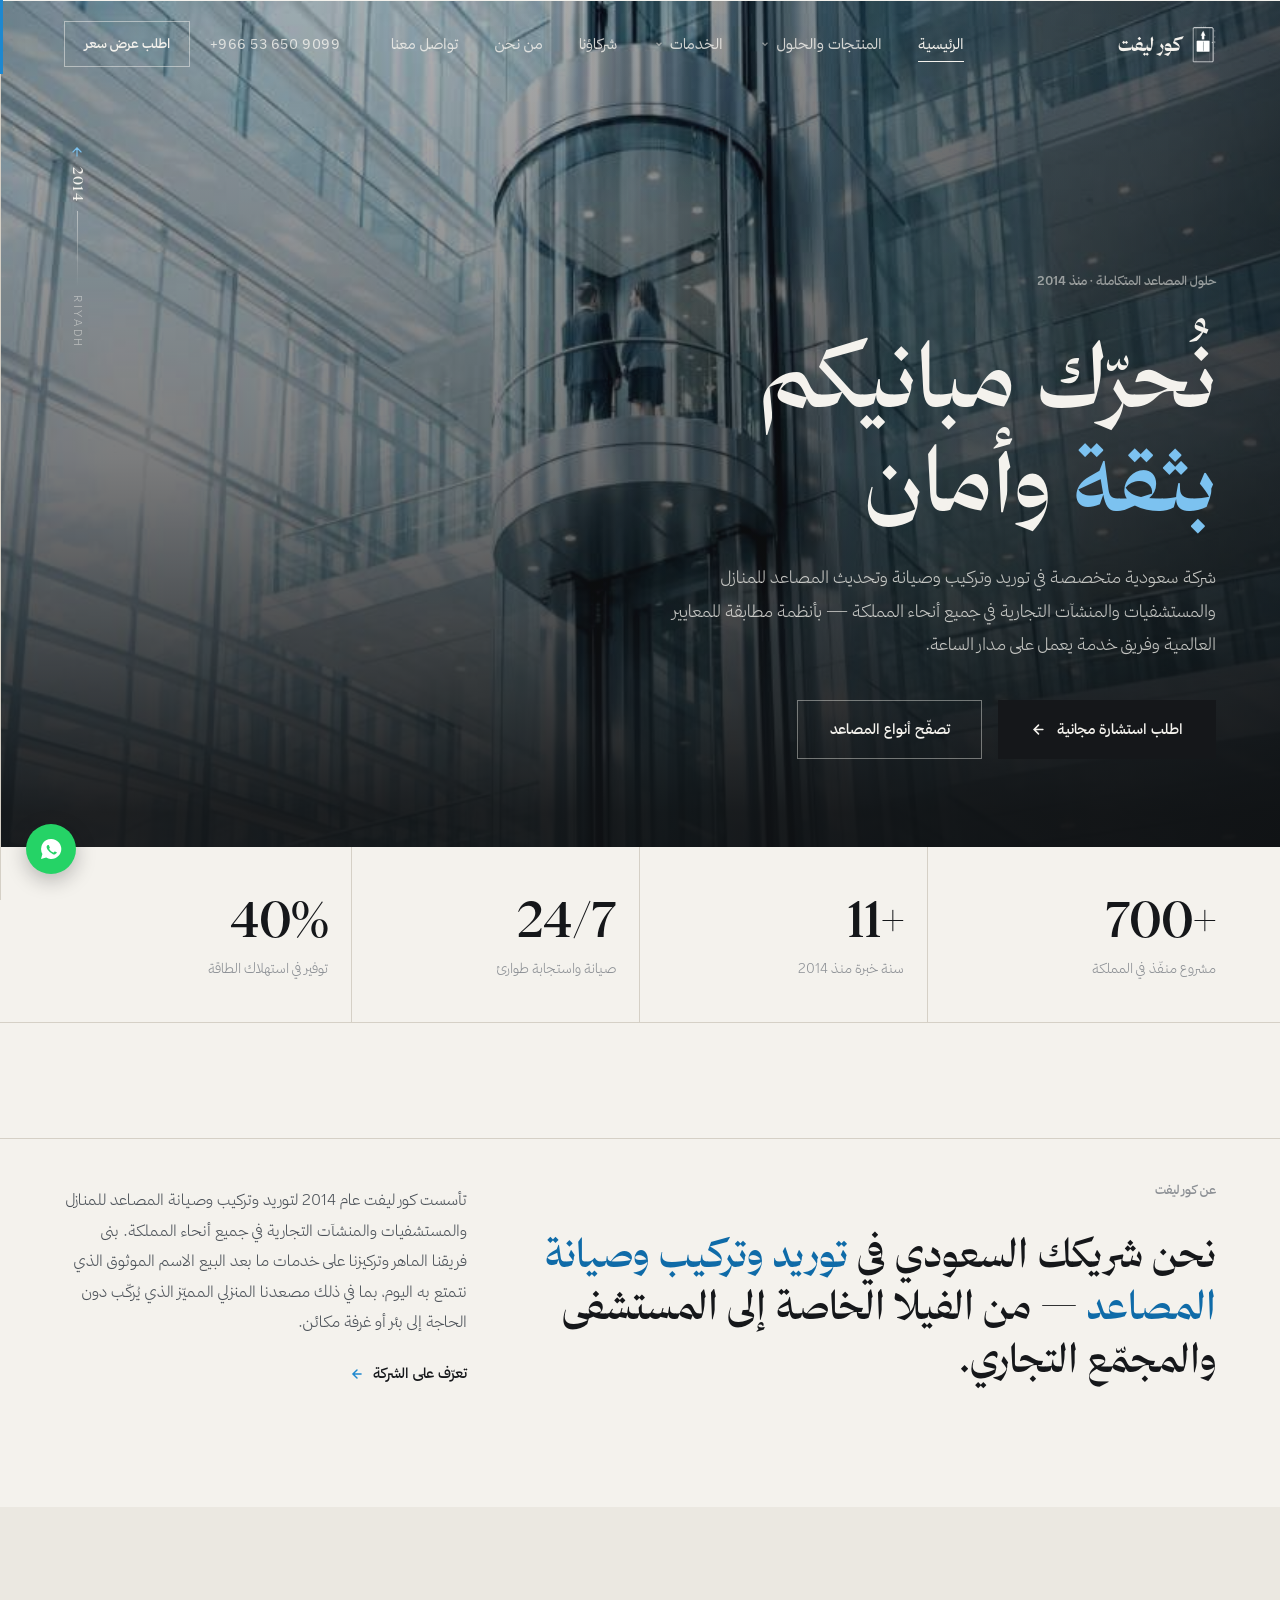
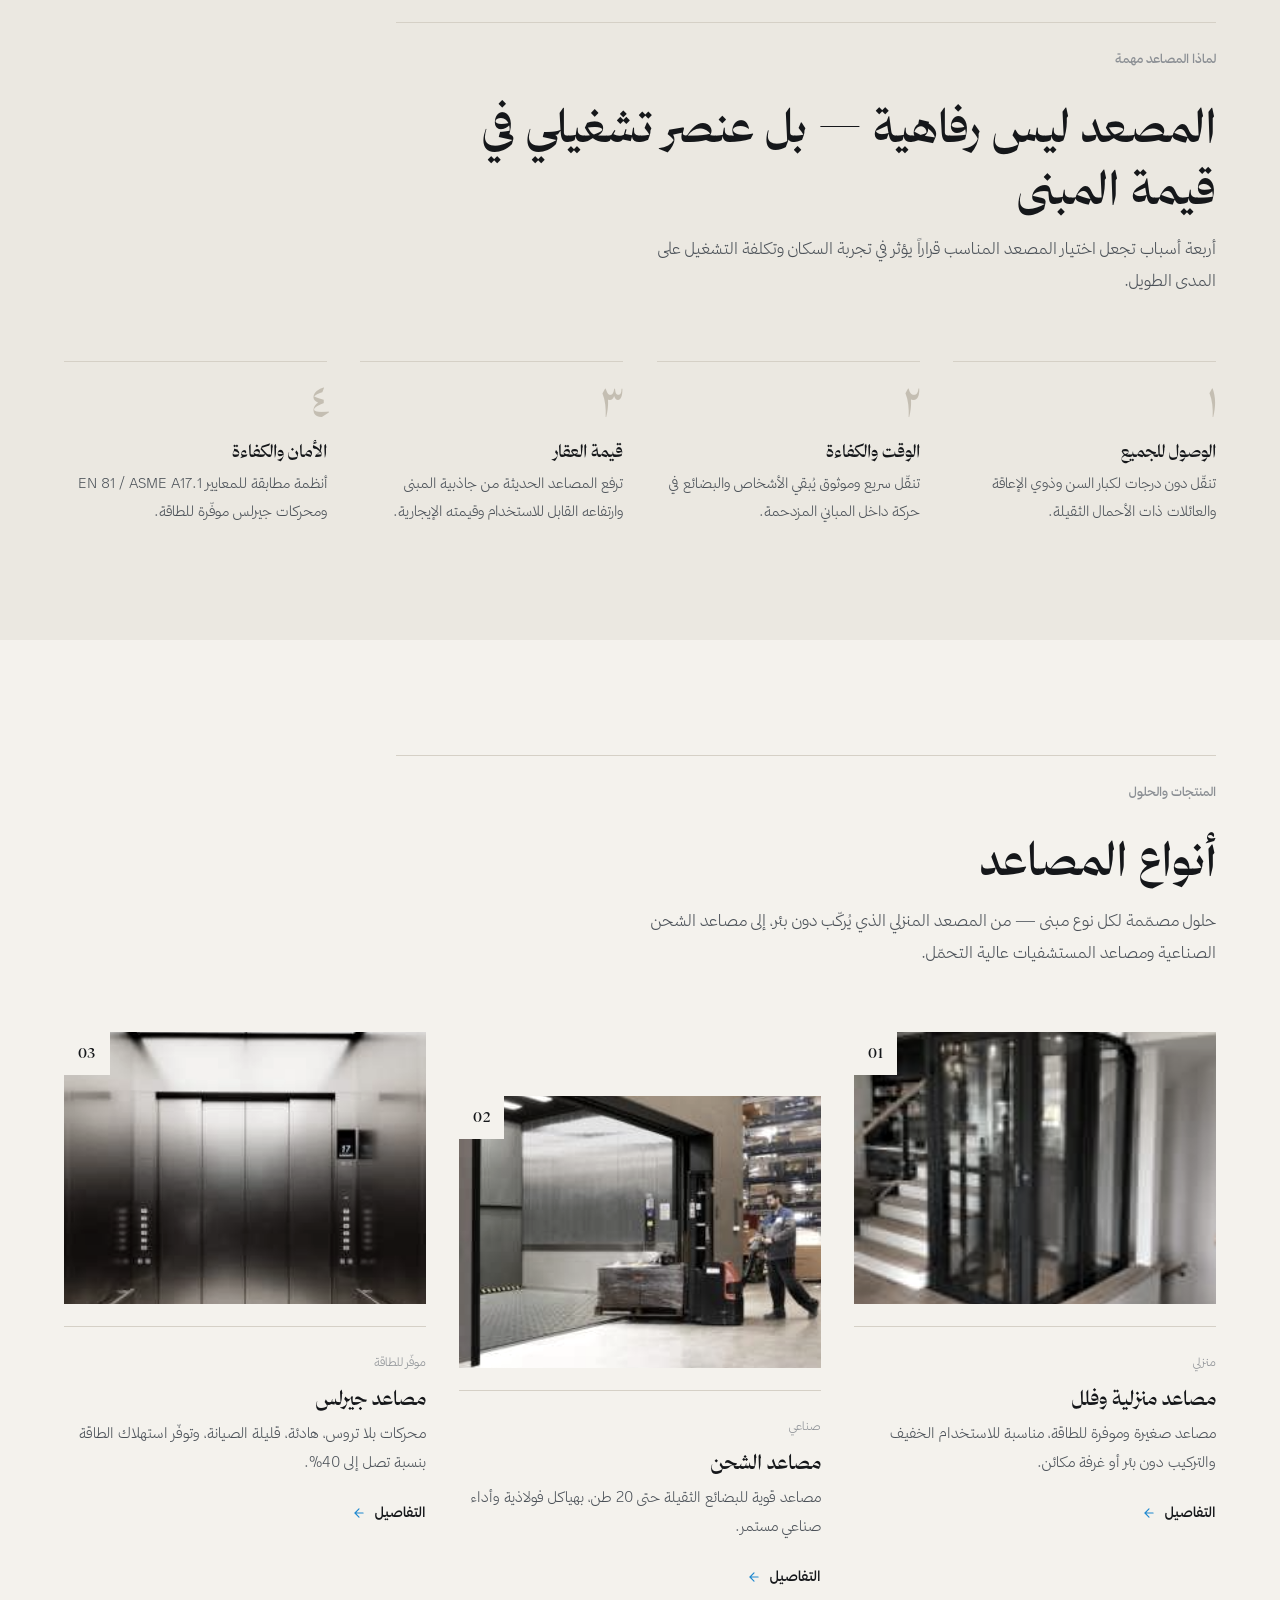
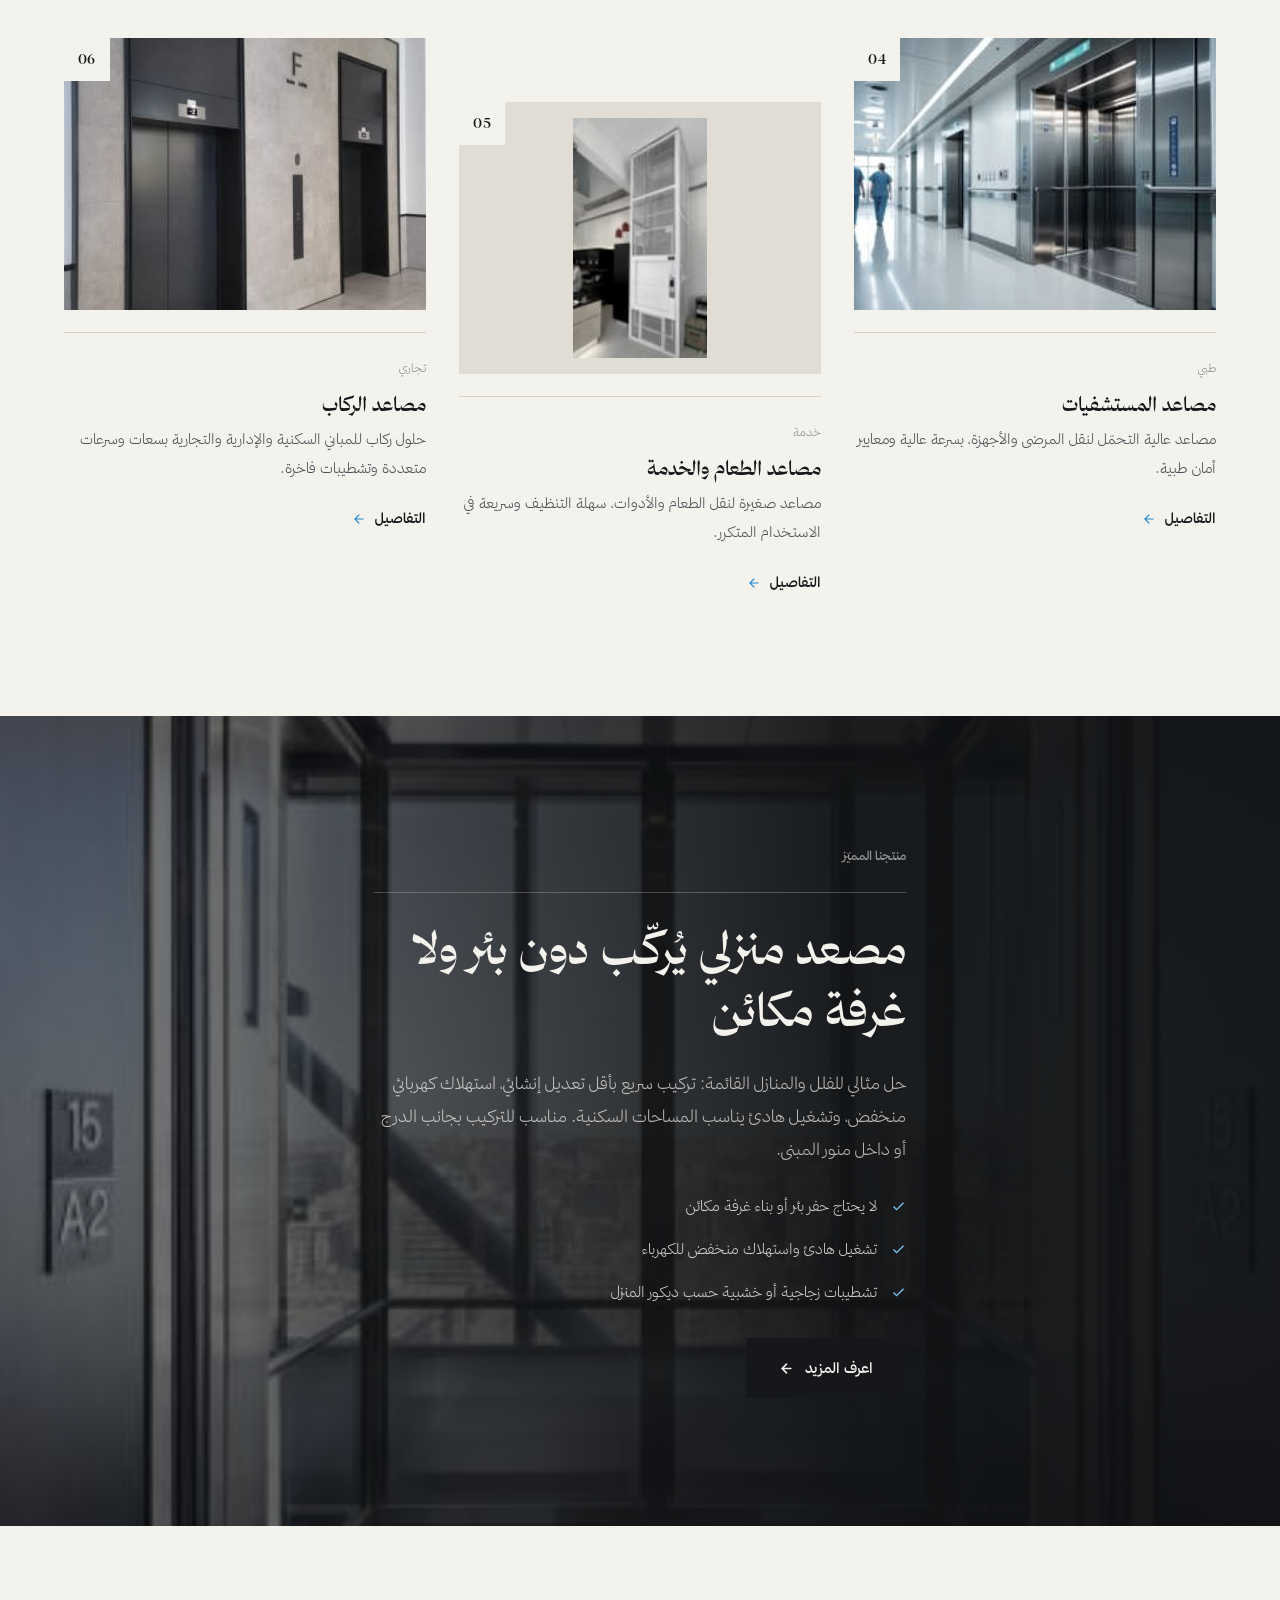
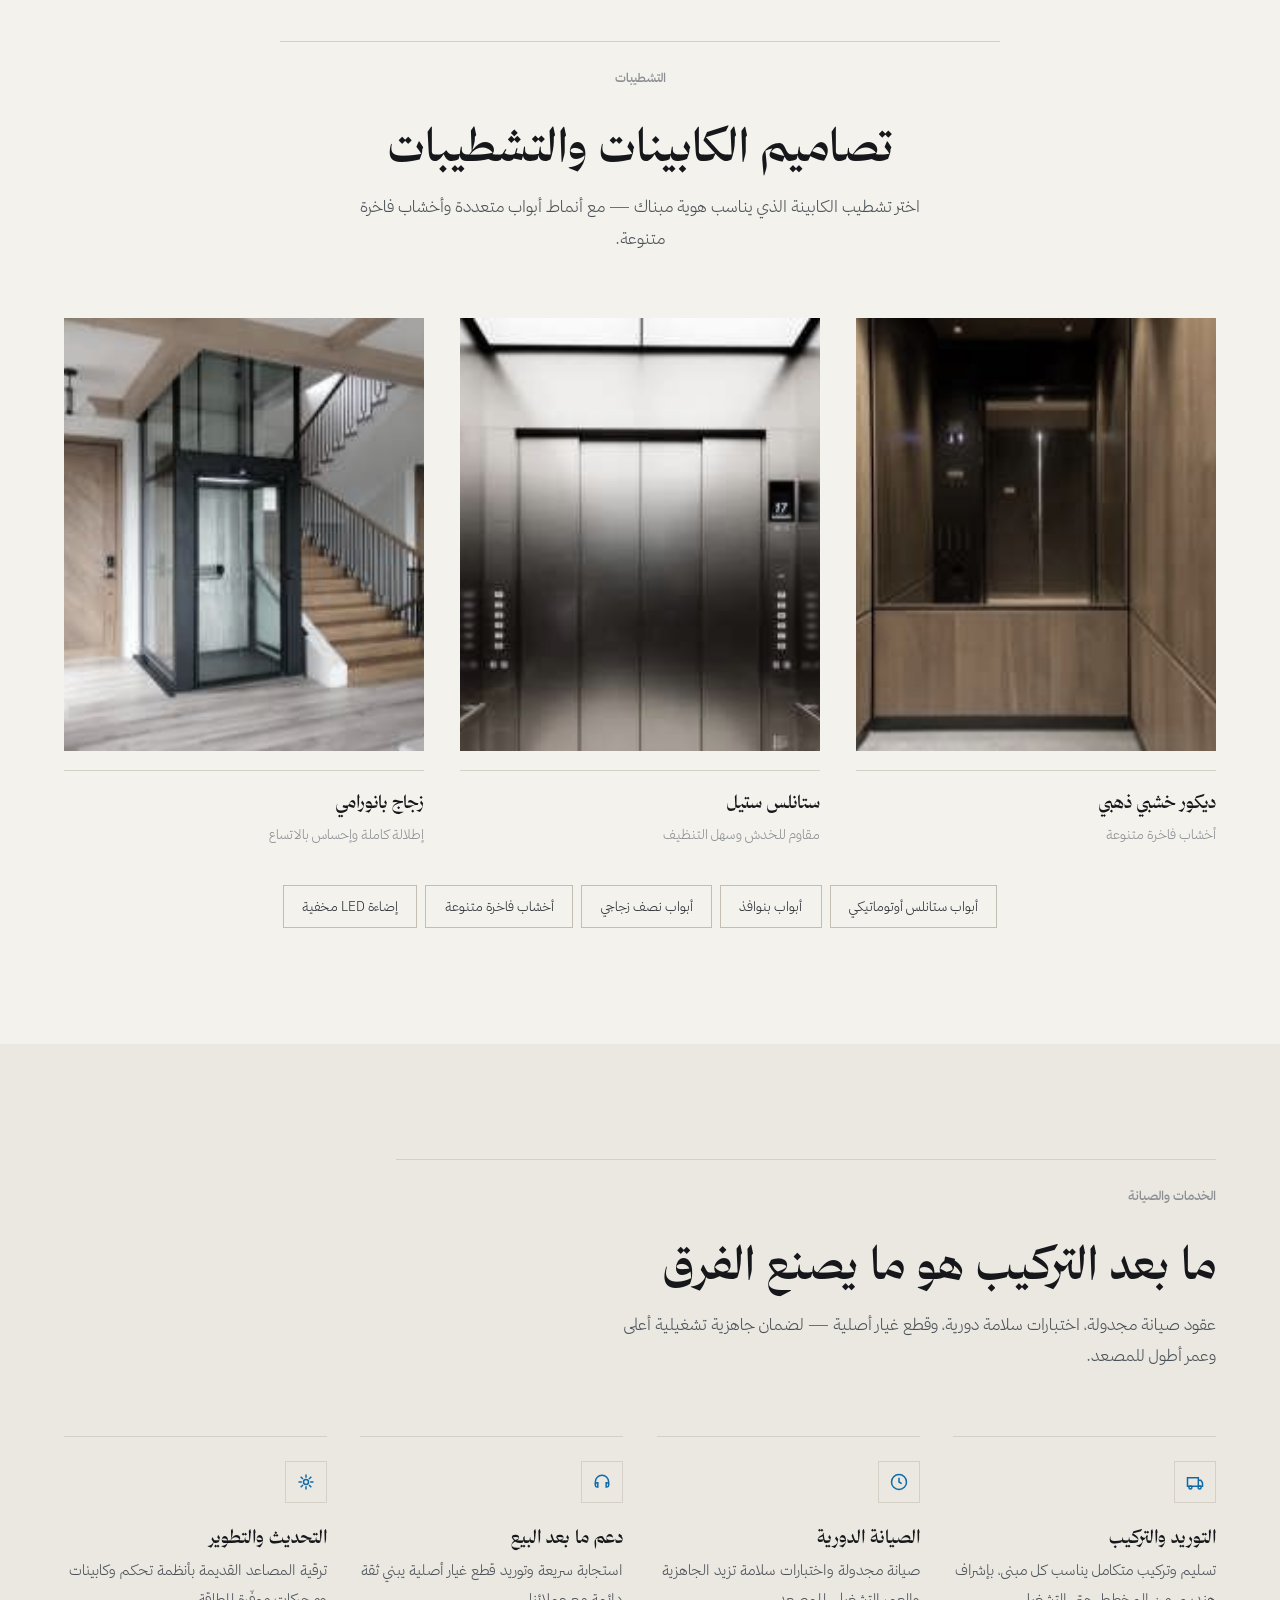
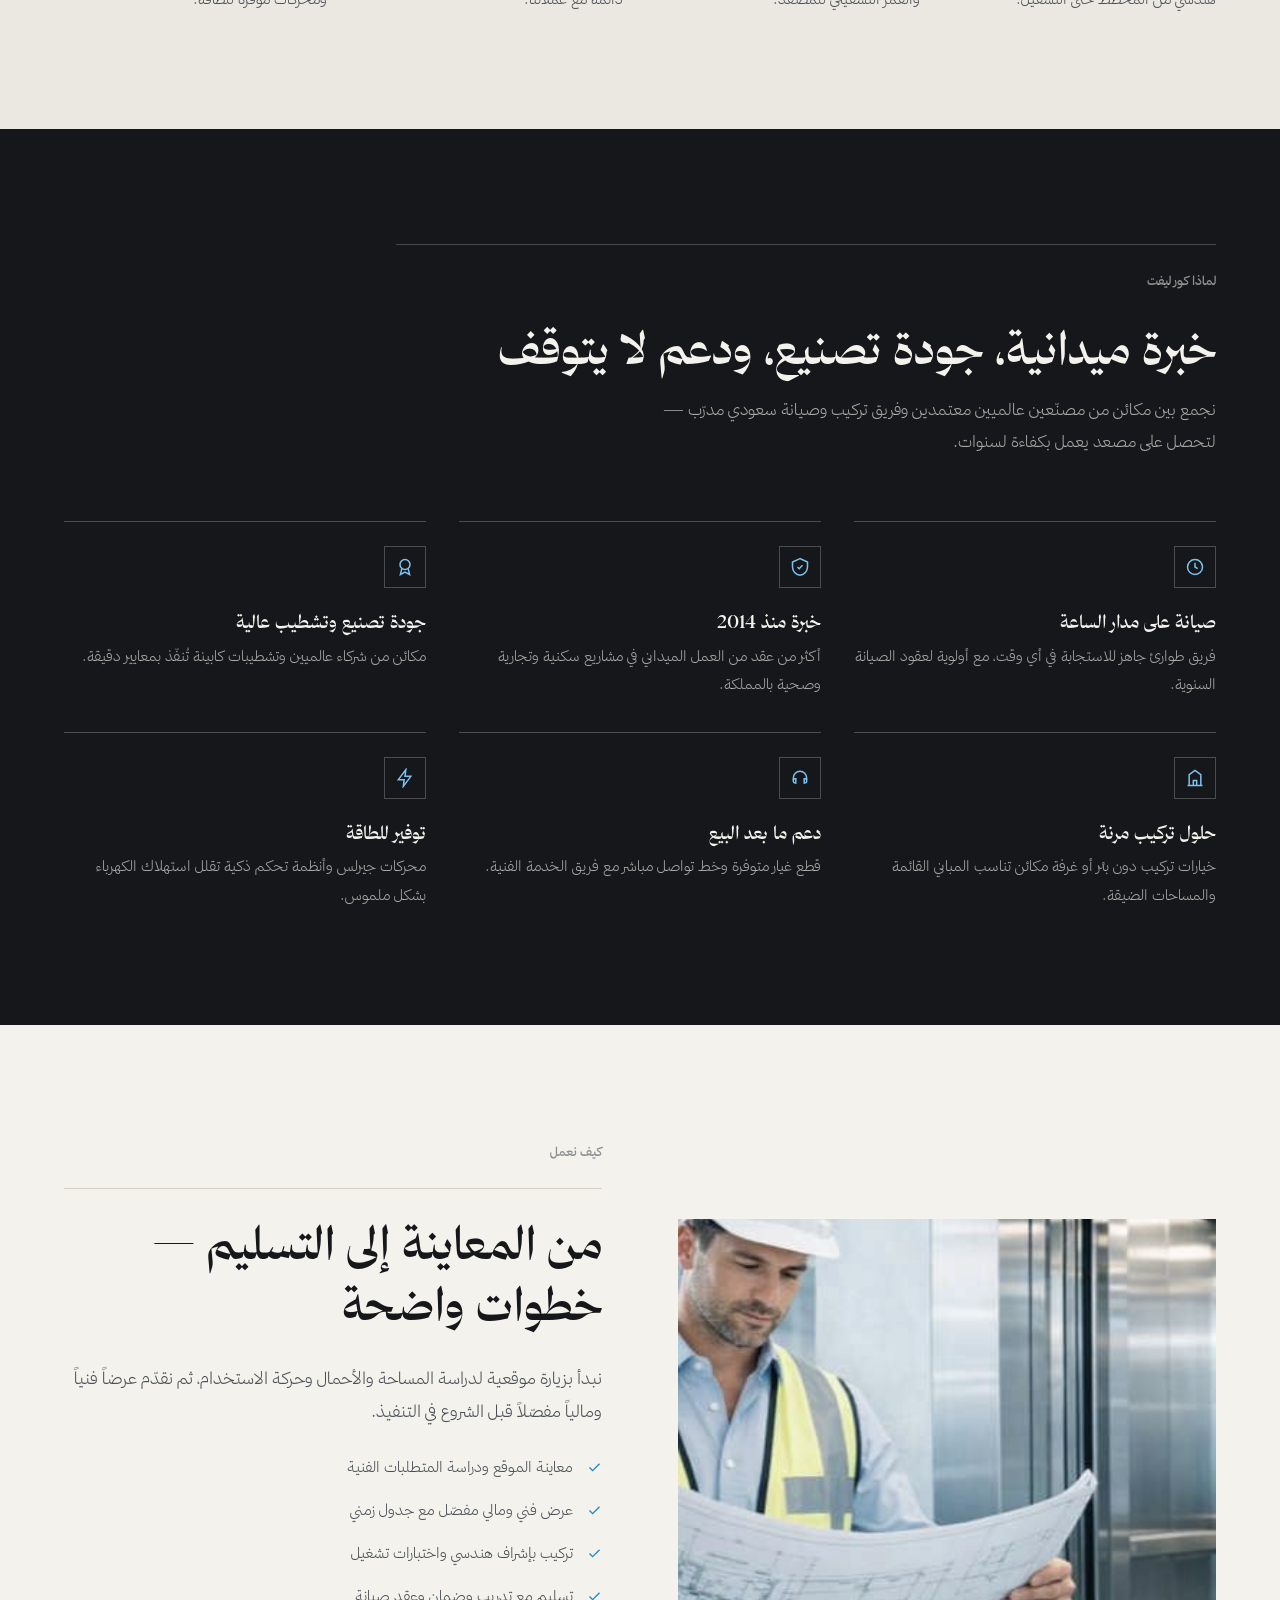
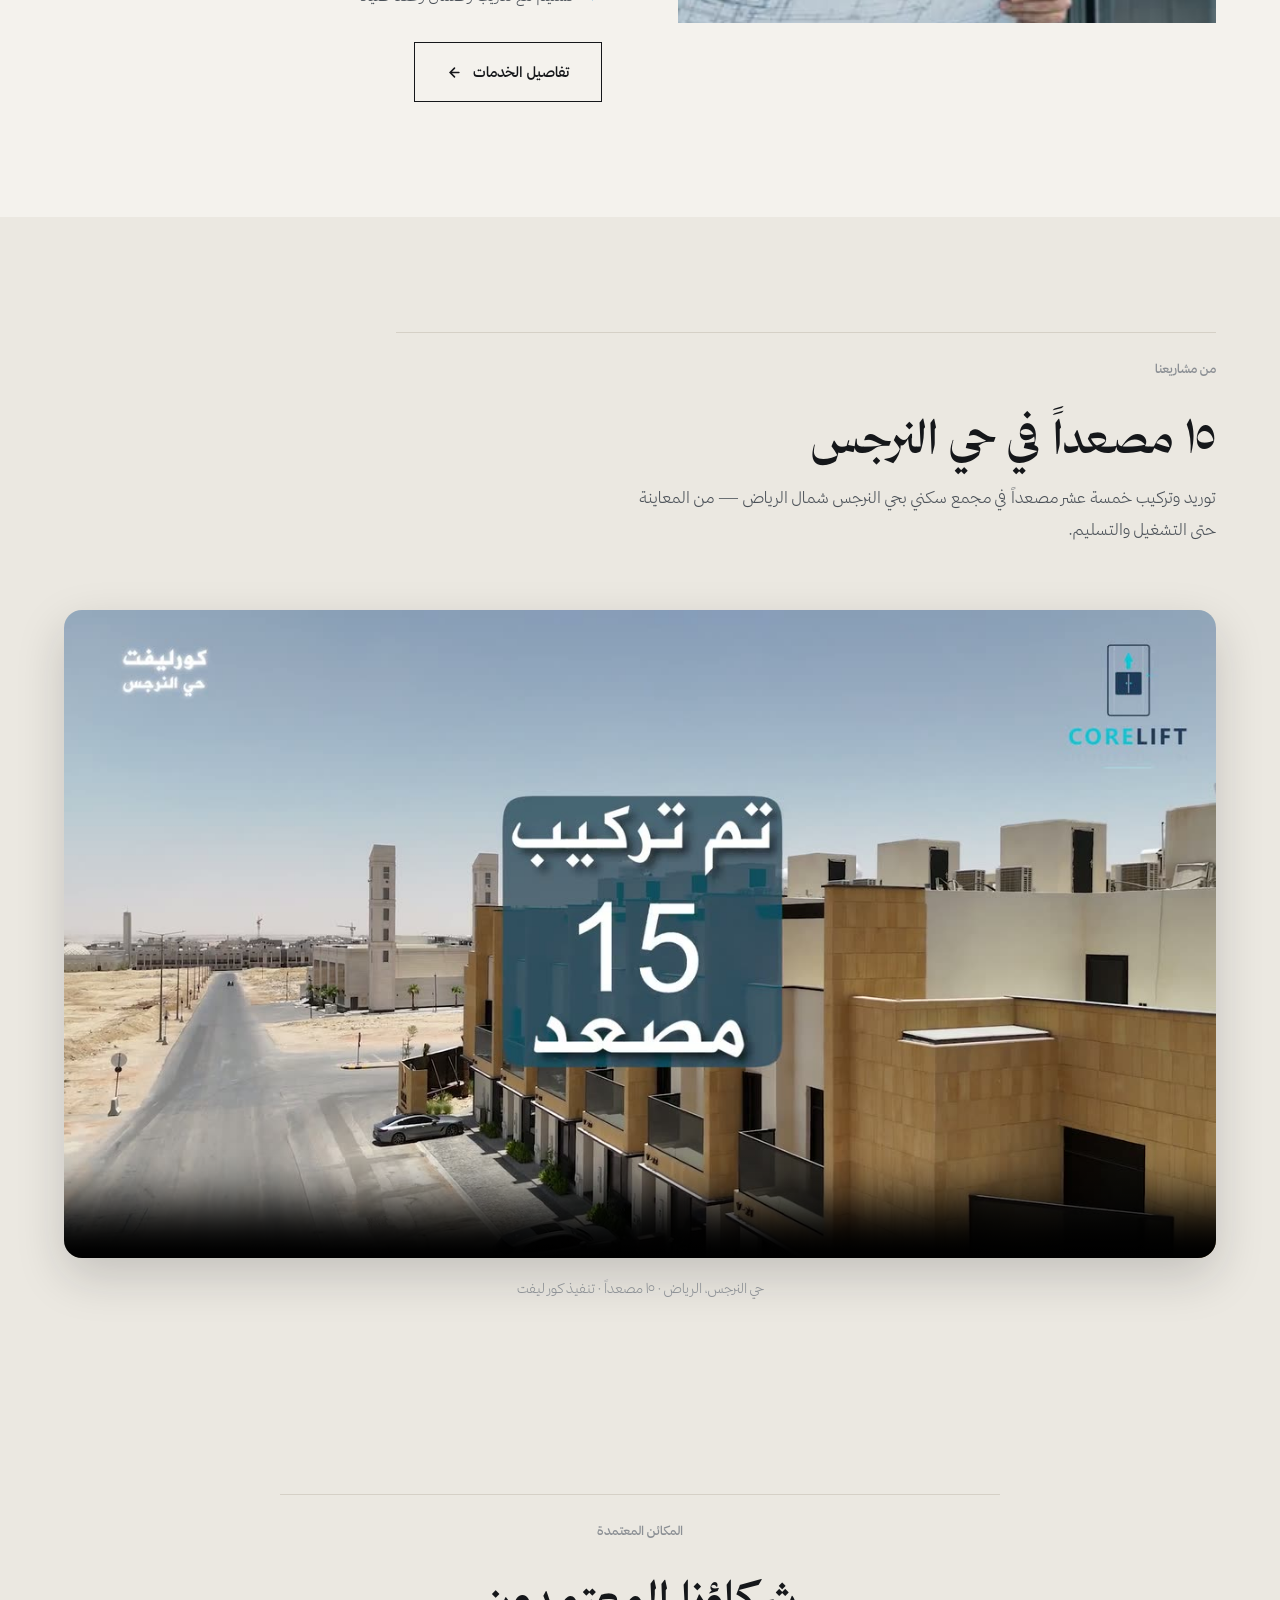
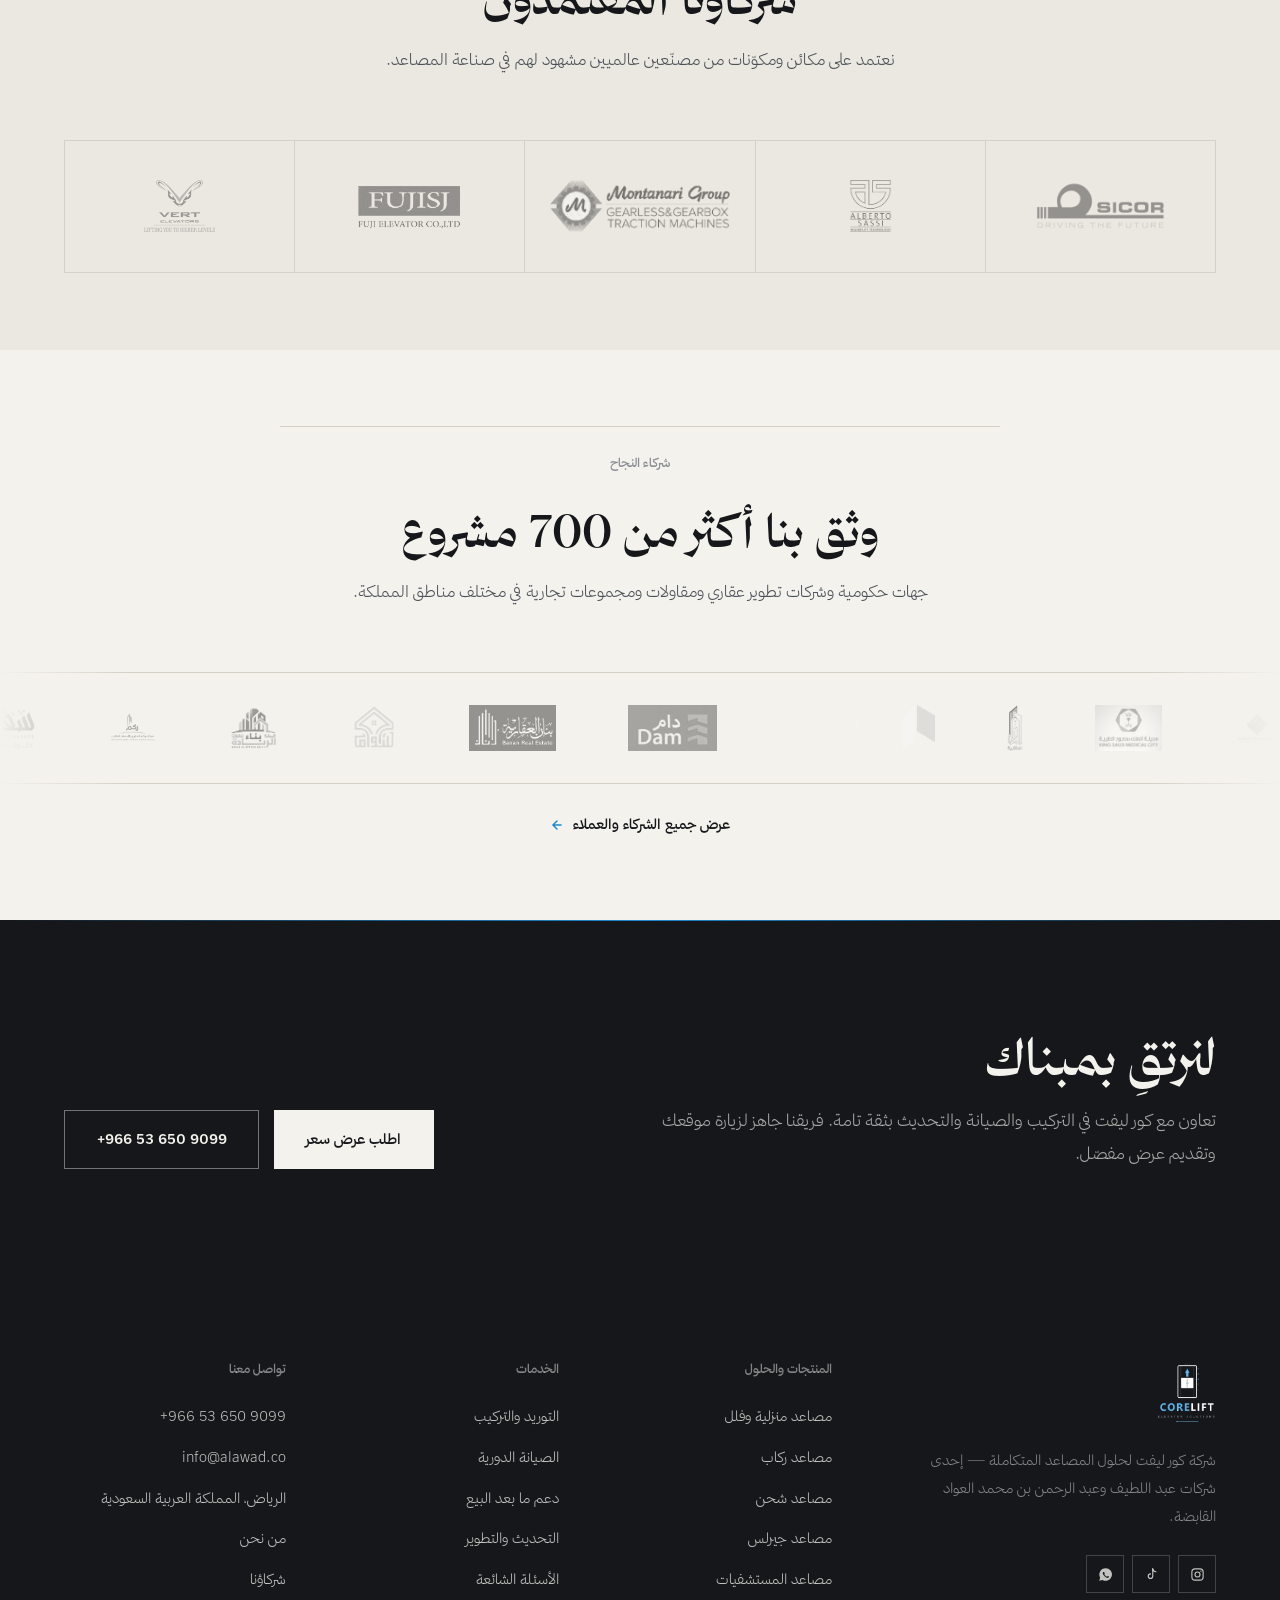
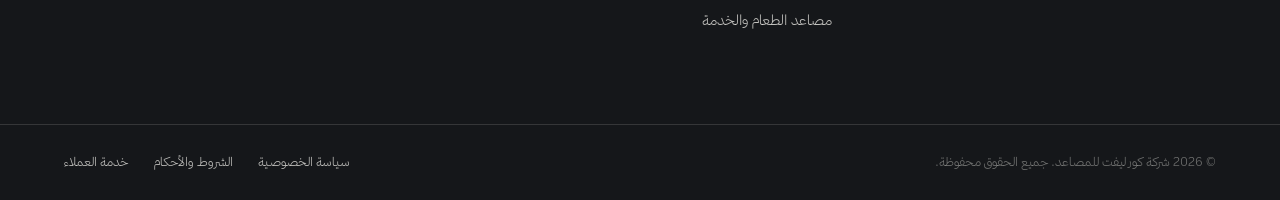
<file: index.html>
<!DOCTYPE html>
<html lang="ar" dir="rtl">
<head>
<meta charset="utf-8">
<meta name="viewport" content="width=device-width, initial-scale=1">
<title>كور ليفت | حلول المصاعد المتكاملة في المملكة العربية السعودية</title>
<meta name="description" content="شركة كور ليفت لتوريد وتركيب وصيانة وتحديث المصاعد في السعودية منذ 2014 — مصاعد منزلية وفلل، ركاب، شحن، جيرلس، مستشفيات، ومصاعد طعام وخدمة. أكثر من 700 مشروع منفذ.">
<meta name="theme-color" content="#15171A">
<link rel="icon" href="assets/img/logo-mark.png">
<link rel="stylesheet" href="assets/css/style.css?v=10">
<script>document.documentElement.classList.add('js');</script>
</head>
<body>

<!-- ===== Header ===== -->
<header class="header">
  <div class="wrap header__in">
    <a class="brand" href="index.html">
      <img src="assets/img/logo-mark.png" alt="كور ليفت">
      <span class="brand__txt">
        <span class="brand__name">كور ليفت</span>
      </span>
    </a>

    <nav class="nav" aria-label="القائمة الرئيسية">
      <div class="nav__item"><a class="nav__link is-active" href="index.html">الرئيسية</a></div>

      <div class="nav__item nav__item--has-menu">
        <a class="nav__link" href="products.html" aria-expanded="false">
          المنتجات والحلول
          <svg viewBox="0 0 24 24" fill="none" stroke="currentColor" stroke-width="3"><path d="m6 9 6 6 6-6"/></svg>
        </a>
        <div class="mega">
          <a href="products.html#villa">مصاعد منزلية وفلل<small>بدون بئر أو غرفة مكائن</small></a>
          <a href="products.html#passenger">مصاعد ركاب<small>للمباني السكنية والتجارية</small></a>
          <a href="products.html#freight">مصاعد شحن<small>حتى 20 طن</small></a>
          <a href="products.html#gearless">مصاعد جيرلس<small>توفير طاقة حتى 40%</small></a>
          <a href="products.html#hospital">مصاعد المستشفيات<small>معايير أمان طبية</small></a>
          <a href="products.html#dumbwaiter">مصاعد الطعام والخدمة<small>سريعة وسهلة التنظيف</small></a>
          <a href="products.html#finishes">تصاميم الكابينات والتشطيبات<small>خشب · ستانلس · زجاج</small></a>
        </div>
      </div>

      <div class="nav__item nav__item--has-menu">
        <a class="nav__link" href="services.html" aria-expanded="false">
          الخدمات
          <svg viewBox="0 0 24 24" fill="none" stroke="currentColor" stroke-width="3"><path d="m6 9 6 6 6-6"/></svg>
        </a>
        <div class="mega">
          <a href="services.html#supply">التوريد والتركيب<small>تسليم متكامل يناسب كل مبنى</small></a>
          <a href="services.html#maintenance">الصيانة الدورية<small>عقود مجدولة واختبارات سلامة</small></a>
          <a href="services.html#support">دعم ما بعد البيع<small>استجابة سريعة وقطع غيار</small></a>
          <a href="services.html#modernization">التحديث والتطوير<small>ترقية المصاعد القديمة</small></a>
        </div>
      </div>

      <div class="nav__item"><a class="nav__link" href="partners.html">شركاؤنا</a></div>
      <div class="nav__item"><a class="nav__link" href="about.html">من نحن</a></div>
      <div class="nav__item"><a class="nav__link" href="contact.html">تواصل معنا</a></div>
    </nav>

    <div class="header__cta">
      <a class="header__tel en" href="tel:+966536509099" dir="ltr">+966 53 650 9099</a>
      <a class="btn btn--primary btn--sm" href="contact.html">اطلب عرض سعر</a>
      <button class="icon-btn burger" data-drawer-open aria-label="فتح القائمة">
        <svg viewBox="0 0 24 24" fill="none" stroke="currentColor" stroke-width="2"><path d="M3 6h18M3 12h18M3 18h18"/></svg>
      </button>
    </div>
  </div>
</header>

<!-- ===== Mobile drawer ===== -->
<div class="drawer" id="drawer" aria-hidden="true">
  <div class="drawer__panel">
    <div class="drawer__head">
      <img src="assets/img/logo-mark.png" alt="كور ليفت">
      <button class="icon-btn" data-drawer-close aria-label="إغلاق">
        <svg viewBox="0 0 24 24" fill="none" stroke="currentColor" stroke-width="2"><path d="M18 6 6 18M6 6l12 12"/></svg>
      </button>
    </div>
    <nav>
      <a href="index.html">الرئيسية</a>
      <a href="products.html">المنتجات والحلول</a>
      <a class="sub" href="products.html#villa">مصاعد منزلية وفلل</a>
      <a class="sub" href="products.html#passenger">مصاعد ركاب</a>
      <a class="sub" href="products.html#freight">مصاعد شحن</a>
      <a class="sub" href="products.html#gearless">مصاعد جيرلس</a>
      <a class="sub" href="products.html#hospital">مصاعد المستشفيات</a>
      <a class="sub" href="products.html#dumbwaiter">مصاعد الطعام والخدمة</a>
      <a href="services.html">الخدمات</a>
      <a href="partners.html">شركاؤنا</a>
      <a href="about.html">من نحن</a>
      <a href="contact.html">تواصل معنا</a>
    </nav>
    <div class="drawer__foot">
      <a class="btn btn--primary" href="contact.html">اطلب عرض سعر</a>
      <a class="btn btn--outline en" href="tel:+966536509099" dir="ltr">+966 53 650 9099</a>
    </div>
  </div>
</div>

<main>

<!-- ===== Hero ===== -->
<section class="hero">
  <div class="hero__media"><img src="assets/img/hero.jpg" alt="مصعد زجاجي بانورامي داخل مبنى تجاري"></div>
  <div class="floorplate" aria-hidden="true">
    <svg viewBox="0 0 24 24" fill="none" stroke="currentColor" stroke-width="2" stroke-linecap="round"><path d="M12 19V5M5 12l7-7 7 7"/></svg>
    <span class="num">2014</span>
    <i></i>
    <span>RIYADH</span>
  </div>
  <div class="wrap hero__in">
    <div class="hero__content">
      <span class="eyebrow">حلول المصاعد المتكاملة · منذ 2014</span>
      <h1>نُحرّك مبانيكم<br><em>بثقة</em> وأمان</h1>
      <p>شركة سعودية متخصصة في توريد وتركيب وصيانة وتحديث المصاعد للمنازل والمستشفيات والمنشآت التجارية في جميع أنحاء المملكة — بأنظمة مطابقة للمعايير العالمية وفريق خدمة يعمل على مدار الساعة.</p>
      <div class="hero__actions">
        <a class="btn btn--primary" href="contact.html">
          اطلب استشارة مجانية
          <svg viewBox="0 0 24 24" fill="none" stroke="currentColor" stroke-width="2.5" stroke-linecap="round"><path d="M19 12H5M12 19l-7-7 7-7"/></svg>
        </a>
        <a class="btn btn--ghost" href="products.html">تصفّح أنواع المصاعد</a>
      </div>
    </div>
  </div>
</section>

<div class="hero-strip">
  <div class="wrap hero-strip__in">
    <div class="hero-strip__cell"><b><span class="num" data-count="700" data-suffix="+">700+</span></b><span>مشروع منفّذ في المملكة</span></div>
    <div class="hero-strip__cell"><b><span class="num" data-count="11" data-suffix="+">11+</span></b><span>سنة خبرة منذ 2014</span></div>
    <div class="hero-strip__cell"><b><span class="num">24/7</span></b><span>صيانة واستجابة طوارئ</span></div>
    <div class="hero-strip__cell"><b><span class="num" data-count="40" data-suffix="%">40%</span></b><span>توفير في استهلاك الطاقة</span></div>
  </div>
</div>

<!-- ===== Statement ===== -->
<section class="section">
  <div class="wrap statement rv">
    <div>
      <span class="eyebrow">عن كور ليفت</span>
      <h2>نحن شريكك السعودي في <em>توريد وتركيب وصيانة المصاعد</em> — من الفيلا الخاصة إلى المستشفى والمجمّع التجاري.</h2>
    </div>
    <div class="statement__aside">
      <p>تأسست كور ليفت عام 2014 لتوريد وتركيب وصيانة المصاعد للمنازل والمستشفيات والمنشآت التجارية في جميع أنحاء المملكة. بنى فريقنا الماهر وتركيزنا على خدمات ما بعد البيع الاسم الموثوق الذي نتمتع به اليوم، بما في ذلك مصعدنا المنزلي المميّز الذي يُركّب دون الحاجة إلى بئر أو غرفة مكائن.</p>
      <a class="link-arrow" href="about.html">
        تعرّف على الشركة
        <svg viewBox="0 0 24 24" fill="none" stroke="currentColor" stroke-width="2.5" stroke-linecap="round"><path d="M19 12H5M12 19l-7-7 7-7"/></svg>
      </a>
    </div>
  </div>
</section>

<!-- ===== Why elevators matter ===== -->
<section class="section section--alt">
  <div class="wrap">
    <div class="sec-head rv">
      <span class="eyebrow">لماذا المصاعد مهمة</span>
      <h2>المصعد ليس رفاهية — بل عنصر تشغيلي في قيمة المبنى</h2>
      <p>أربعة أسباب تجعل اختيار المصعد المناسب قراراً يؤثر في تجربة السكان وتكلفة التشغيل على المدى الطويل.</p>
    </div>
    <div class="steps rv">
      <div class="step">
        <b>١</b>
        <h3>الوصول للجميع</h3>
        <p>تنقّل دون درجات لكبار السن وذوي الإعاقة والعائلات ذات الأحمال الثقيلة.</p>
      </div>
      <div class="step">
        <b>٢</b>
        <h3>الوقت والكفاءة</h3>
        <p>تنقّل سريع وموثوق يُبقي الأشخاص والبضائع في حركة داخل المباني المزدحمة.</p>
      </div>
      <div class="step">
        <b>٣</b>
        <h3>قيمة العقار</h3>
        <p>ترفع المصاعد الحديثة من جاذبية المبنى وارتفاعه القابل للاستخدام وقيمته الإيجارية.</p>
      </div>
      <div class="step">
        <b>٤</b>
        <h3>الأمان والكفاءة</h3>
        <p>أنظمة مطابقة للمعايير <span class="en">EN 81 / ASME A17.1</span> ومحركات جيرلس موفّرة للطاقة.</p>
      </div>
    </div>
  </div>
</section>

<!-- ===== Products ===== -->
<section class="section">
  <div class="wrap">
    <div class="sec-head rv">
      <span class="eyebrow">المنتجات والحلول</span>
      <h2>أنواع المصاعد</h2>
      <p>حلول مصمّمة لكل نوع مبنى — من المصعد المنزلي الذي يُركّب دون بئر، إلى مصاعد الشحن الصناعية ومصاعد المستشفيات عالية التحمّل.</p>
    </div>

    <div class="works">
      <article class="work rv">
        <a href="products.html#villa">
          <div class="work__media">
            <span class="work__idx num">01</span>
            <img src="assets/img/home-lift.jpg" alt="مصعد منزلي زجاجي بجانب الدرج">
          </div>
          <div class="work__body">
            <span class="work__kind">منزلي</span>
            <h3>مصاعد منزلية وفلل</h3>
            <p>مصاعد صغيرة وموفرة للطاقة، مناسبة للاستخدام الخفيف والتركيب دون بئر أو غرفة مكائن.</p>
            <span class="link-arrow">التفاصيل
              <svg viewBox="0 0 24 24" fill="none" stroke="currentColor" stroke-width="2" stroke-linecap="round"><path d="M19 12H5M12 19l-7-7 7-7"/></svg></span>
          </div>
        </a>
      </article>

      <article class="work rv">
        <a href="products.html#freight">
          <div class="work__media">
            <span class="work__idx num">02</span>
            <img src="assets/img/freight.jpg" alt="مصعد شحن مع رافعة شوكية في مستودع">
          </div>
          <div class="work__body">
            <span class="work__kind">صناعي</span>
            <h3>مصاعد الشحن</h3>
            <p>مصاعد قوية للبضائع الثقيلة حتى 20 طن، بهياكل فولاذية وأداء صناعي مستمر.</p>
            <span class="link-arrow">التفاصيل
              <svg viewBox="0 0 24 24" fill="none" stroke="currentColor" stroke-width="2" stroke-linecap="round"><path d="M19 12H5M12 19l-7-7 7-7"/></svg></span>
          </div>
        </a>
      </article>

      <article class="work rv">
        <a href="products.html#gearless">
          <div class="work__media">
            <span class="work__idx num">03</span>
            <img src="assets/img/finish-steel.jpg" alt="أبواب مصعد ستانلس ستيل">
          </div>
          <div class="work__body">
            <span class="work__kind">موفّر للطاقة</span>
            <h3>مصاعد جيرلس</h3>
            <p>محركات بلا تروس، هادئة، قليلة الصيانة، وتوفّر استهلاك الطاقة بنسبة تصل إلى 40%.</p>
            <span class="link-arrow">التفاصيل
              <svg viewBox="0 0 24 24" fill="none" stroke="currentColor" stroke-width="2" stroke-linecap="round"><path d="M19 12H5M12 19l-7-7 7-7"/></svg></span>
          </div>
        </a>
      </article>

      <article class="work rv">
        <a href="products.html#hospital">
          <div class="work__media">
            <span class="work__idx num">04</span>
            <img src="assets/img/hospital.jpg" alt="مصاعد مستشفى بأبواب ستانلس ستيل">
          </div>
          <div class="work__body">
            <span class="work__kind">طبي</span>
            <h3>مصاعد المستشفيات</h3>
            <p>مصاعد عالية التحمّل لنقل المرضى والأجهزة، بسرعة عالية ومعايير أمان طبية.</p>
            <span class="link-arrow">التفاصيل
              <svg viewBox="0 0 24 24" fill="none" stroke="currentColor" stroke-width="2" stroke-linecap="round"><path d="M19 12H5M12 19l-7-7 7-7"/></svg></span>
          </div>
        </a>
      </article>

      <article class="work rv">
        <a href="products.html#dumbwaiter">
          <div class="work__media work__media--contain">
            <span class="work__idx num">05</span>
            <img src="assets/img/dumbwaiter.jpg" alt="مصعد طعام وخدمة صغير">
          </div>
          <div class="work__body">
            <span class="work__kind">خدمة</span>
            <h3>مصاعد الطعام والخدمة</h3>
            <p>مصاعد صغيرة لنقل الطعام والأدوات، سهلة التنظيف وسريعة في الاستخدام المتكرر.</p>
            <span class="link-arrow">التفاصيل
              <svg viewBox="0 0 24 24" fill="none" stroke="currentColor" stroke-width="2" stroke-linecap="round"><path d="M19 12H5M12 19l-7-7 7-7"/></svg></span>
          </div>
        </a>
      </article>

      <article class="work rv">
        <a href="products.html#passenger">
          <div class="work__media">
            <span class="work__idx num">06</span>
            <img src="assets/img/doors.jpg" alt="مصاعد ركاب في بهو مبنى">
          </div>
          <div class="work__body">
            <span class="work__kind">تجاري</span>
            <h3>مصاعد الركاب</h3>
            <p>حلول ركاب للمباني السكنية والإدارية والتجارية بسعات وسرعات متعددة وتشطيبات فاخرة.</p>
            <span class="link-arrow">التفاصيل
              <svg viewBox="0 0 24 24" fill="none" stroke="currentColor" stroke-width="2" stroke-linecap="round"><path d="M19 12H5M12 19l-7-7 7-7"/></svg></span>
          </div>
        </a>
      </article>
    </div>
  </div>
</section>

<!-- ===== Signature home lift band ===== -->
<section class="band">
  <img class="bg" src="assets/img/cabin-glass.jpg" alt="">
  <div class="wrap band__in">
    <span class="eyebrow">منتجنا المميّز</span>
    <h2>مصعد منزلي يُركّب دون بئر ولا غرفة مكائن</h2>
    <p>حل مثالي للفلل والمنازل القائمة: تركيب سريع بأقل تعديل إنشائي، استهلاك كهربائي منخفض، وتشغيل هادئ يناسب المساحات السكنية. مناسب للتركيب بجانب الدرج أو داخل منور المبنى.</p>
    <ul class="checks">
      <li><svg viewBox="0 0 24 24" fill="none" stroke="currentColor" stroke-width="2.2"><path d="M20 6 9 17l-5-5"/></svg> لا يحتاج حفر بئر أو بناء غرفة مكائن</li>
      <li><svg viewBox="0 0 24 24" fill="none" stroke="currentColor" stroke-width="2.2"><path d="M20 6 9 17l-5-5"/></svg> تشغيل هادئ واستهلاك منخفض للكهرباء</li>
      <li><svg viewBox="0 0 24 24" fill="none" stroke="currentColor" stroke-width="2.2"><path d="M20 6 9 17l-5-5"/></svg> تشطيبات زجاجية أو خشبية حسب ديكور المنزل</li>
    </ul>
    <a class="btn btn--primary" href="products.html#villa">
      اعرف المزيد
      <svg viewBox="0 0 24 24" fill="none" stroke="currentColor" stroke-width="2.5" stroke-linecap="round"><path d="M19 12H5M12 19l-7-7 7-7"/></svg>
    </a>
  </div>
</section>

<!-- ===== Finishes ===== -->
<section class="section">
  <div class="wrap">
    <div class="sec-head sec-head--center rv">
      <span class="eyebrow">التشطيبات</span>
      <h2>تصاميم الكابينات والتشطيبات</h2>
      <p>اختر تشطيب الكابينة الذي يناسب هوية مبناك — مع أنماط أبواب متعددة وأخشاب فاخرة متنوعة.</p>
    </div>
    <div class="finishes rv">
      <figure class="finish">
        <img src="assets/img/finish-wood.jpg" alt="كابينة مصعد بتشطيب خشبي فاخر">
        <figcaption class="finish__cap"><h3>ديكور خشبي ذهبي</h3><span>أخشاب فاخرة متنوعة</span></figcaption>
      </figure>
      <figure class="finish">
        <img src="assets/img/finish-steel.jpg" alt="كابينة مصعد ستانلس ستيل">
        <figcaption class="finish__cap"><h3>ستانلس ستيل</h3><span>مقاوم للخدش وسهل التنظيف</span></figcaption>
      </figure>
      <figure class="finish">
        <img src="assets/img/finish-glass.jpg" alt="مصعد زجاجي بانورامي">
        <figcaption class="finish__cap"><h3>زجاج بانورامي</h3><span>إطلالة كاملة وإحساس بالاتساع</span></figcaption>
      </figure>
    </div>
    <div class="doorchips rv">
      <span class="chip">أبواب ستانلس أوتوماتيكي</span>
      <span class="chip">أبواب بنوافذ</span>
      <span class="chip">أبواب نصف زجاجي</span>
      <span class="chip">أخشاب فاخرة متنوعة</span>
      <span class="chip">إضاءة <span class="en">LED</span> مخفية</span>
    </div>
  </div>
</section>

<!-- ===== Services ===== -->
<section class="section section--alt">
  <div class="wrap">
    <div class="sec-head rv">
      <span class="eyebrow">الخدمات والصيانة</span>
      <h2>ما بعد التركيب هو ما يصنع الفرق</h2>
      <p>عقود صيانة مجدولة، اختبارات سلامة دورية، وقطع غيار أصلية — لضمان جاهزية تشغيلية أعلى وعمر أطول للمصعد.</p>
    </div>
    <div class="grid grid--4">
      <div class="icard rv">
        <div class="icard__ic"><svg viewBox="0 0 24 24" fill="none" stroke="currentColor" stroke-width="1.8"><path d="M3 7h13v10H3zM16 10h3l2 3v4h-5z"/><circle cx="6.5" cy="18.5" r="1.8"/><circle cx="17.5" cy="18.5" r="1.8"/></svg></div>
        <h3>التوريد والتركيب</h3>
        <p>تسليم وتركيب متكامل يناسب كل مبنى، بإشراف هندسي من المخطط حتى التشغيل.</p>
      </div>
      <div class="icard rv">
        <div class="icard__ic"><svg viewBox="0 0 24 24" fill="none" stroke="currentColor" stroke-width="1.8"><circle cx="12" cy="12" r="9"/><path d="M12 7v5l3.2 2"/></svg></div>
        <h3>الصيانة الدورية</h3>
        <p>صيانة مجدولة واختبارات سلامة تزيد الجاهزية والعمر التشغيلي للمصعد.</p>
      </div>
      <div class="icard rv">
        <div class="icard__ic"><svg viewBox="0 0 24 24" fill="none" stroke="currentColor" stroke-width="1.8"><path d="M4 15v-3a8 8 0 0 1 16 0v3"/><path d="M20 16a2 2 0 0 1-2 2h-1v-5h1a2 2 0 0 1 2 2zM4 16a2 2 0 0 0 2 2h1v-5H6a2 2 0 0 0-2 2z"/></svg></div>
        <h3>دعم ما بعد البيع</h3>
        <p>استجابة سريعة وتوريد قطع غيار أصلية يبني ثقة دائمة مع عملائنا.</p>
      </div>
      <div class="icard rv">
        <div class="icard__ic"><svg viewBox="0 0 24 24" fill="none" stroke="currentColor" stroke-width="1.8"><path d="M12 3v4M12 17v4M3 12h4M17 12h4M5.6 5.6l2.8 2.8M15.6 15.6l2.8 2.8M18.4 5.6l-2.8 2.8M8.4 15.6l-2.8 2.8"/><circle cx="12" cy="12" r="3"/></svg></div>
        <h3>التحديث والتطوير</h3>
        <p>ترقية المصاعد القديمة بأنظمة تحكم وكابينات ومحركات موفّرة للطاقة.</p>
      </div>
    </div>
  </div>
</section>

<!-- ===== Why CoreLift ===== -->
<section class="section section--navy">
  <div class="wrap">
    <div class="sec-head rv" style="max-width:820px">
      <span class="eyebrow">لماذا كور ليفت</span>
      <h2>خبرة ميدانية، جودة تصنيع، ودعم لا يتوقف</h2>
      <p>نجمع بين مكائن من مصنّعين عالميين معتمدين وفريق تركيب وصيانة سعودي مدرّب — لتحصل على مصعد يعمل بكفاءة لسنوات.</p>
    </div>
    <div class="grid grid--3">
      <div class="icard rv">
        <div class="icard__ic"><svg viewBox="0 0 24 24" fill="none" stroke="currentColor" stroke-width="1.8"><circle cx="12" cy="12" r="9"/><path d="M12 7v5l3.2 2"/></svg></div>
        <h3>صيانة على مدار الساعة</h3>
        <p>فريق طوارئ جاهز للاستجابة في أي وقت، مع أولوية لعقود الصيانة السنوية.</p>
      </div>
      <div class="icard rv">
        <div class="icard__ic"><svg viewBox="0 0 24 24" fill="none" stroke="currentColor" stroke-width="1.8"><path d="M12 2 3 6v6c0 5 3.8 9.2 9 10 5.2-.8 9-5 9-10V6z"/><path d="m9 12 2 2 4-4"/></svg></div>
        <h3>خبرة منذ 2014</h3>
        <p>أكثر من عقد من العمل الميداني في مشاريع سكنية وتجارية وصحية بالمملكة.</p>
      </div>
      <div class="icard rv">
        <div class="icard__ic"><svg viewBox="0 0 24 24" fill="none" stroke="currentColor" stroke-width="1.8"><circle cx="12" cy="9" r="6"/><path d="m8.2 14-1.7 7L12 18l5.5 3-1.7-7"/></svg></div>
        <h3>جودة تصنيع وتشطيب عالية</h3>
        <p>مكائن من شركاء عالميين وتشطيبات كابينة تُنفّذ بمعايير دقيقة.</p>
      </div>
      <div class="icard rv">
        <div class="icard__ic"><svg viewBox="0 0 24 24" fill="none" stroke="currentColor" stroke-width="1.8"><path d="M3 21h18M5 21V8l7-5 7 5v13"/><path d="M10 21v-6h4v6"/></svg></div>
        <h3>حلول تركيب مرنة</h3>
        <p>خيارات تركيب دون بئر أو غرفة مكائن تناسب المباني القائمة والمساحات الضيقة.</p>
      </div>
      <div class="icard rv">
        <div class="icard__ic"><svg viewBox="0 0 24 24" fill="none" stroke="currentColor" stroke-width="1.8"><path d="M4 15v-3a8 8 0 0 1 16 0v3"/><path d="M20 16a2 2 0 0 1-2 2h-1v-5h1a2 2 0 0 1 2 2zM4 16a2 2 0 0 0 2 2h1v-5H6a2 2 0 0 0-2 2z"/></svg></div>
        <h3>دعم ما بعد البيع</h3>
        <p>قطع غيار متوفرة وخط تواصل مباشر مع فريق الخدمة الفنية.</p>
      </div>
      <div class="icard rv">
        <div class="icard__ic"><svg viewBox="0 0 24 24" fill="none" stroke="currentColor" stroke-width="1.8"><path d="M13 2 4 14h7l-1 8 9-12h-7z"/></svg></div>
        <h3>توفير للطاقة</h3>
        <p>محركات جيرلس وأنظمة تحكم ذكية تقلل استهلاك الكهرباء بشكل ملموس.</p>
      </div>
    </div>
  </div>
</section>

<!-- ===== Process split ===== -->
<section class="section">
  <div class="wrap split">
    <div class="split__media rv"><img src="assets/img/engineer.jpg" alt="مهندس كور ليفت يراجع المخططات أمام مصعد"></div>
    <div class="split__body rv">
      <span class="eyebrow">كيف نعمل</span>
      <h2>من المعاينة إلى التسليم — خطوات واضحة</h2>
      <p>نبدأ بزيارة موقعية لدراسة المساحة والأحمال وحركة الاستخدام، ثم نقدّم عرضاً فنياً ومالياً مفصّلاً قبل الشروع في التنفيذ.</p>
      <ul class="checks">
        <li><svg viewBox="0 0 24 24" fill="none" stroke="currentColor" stroke-width="2.2"><path d="M20 6 9 17l-5-5"/></svg> معاينة الموقع ودراسة المتطلبات الفنية</li>
        <li><svg viewBox="0 0 24 24" fill="none" stroke="currentColor" stroke-width="2.2"><path d="M20 6 9 17l-5-5"/></svg> عرض فني ومالي مفصّل مع جدول زمني</li>
        <li><svg viewBox="0 0 24 24" fill="none" stroke="currentColor" stroke-width="2.2"><path d="M20 6 9 17l-5-5"/></svg> تركيب بإشراف هندسي واختبارات تشغيل</li>
        <li><svg viewBox="0 0 24 24" fill="none" stroke="currentColor" stroke-width="2.2"><path d="M20 6 9 17l-5-5"/></svg> تسليم مع تدريب وضمان وعقد صيانة</li>
      </ul>
      <a class="btn btn--outline" href="services.html">
        تفاصيل الخدمات
        <svg viewBox="0 0 24 24" fill="none" stroke="currentColor" stroke-width="2.5" stroke-linecap="round"><path d="M19 12H5M12 19l-7-7 7-7"/></svg>
      </a>
    </div>
  </div>
</section>

<!-- ===== Project video ===== -->
<section class="section section--alt" id="project">
  <div class="wrap">
    <div class="sec-head rv">
      <span class="eyebrow">من مشاريعنا</span>
      <h2>١٥ مصعداً في حي النرجس</h2>
      <p>توريد وتركيب خمسة عشر مصعداً في مجمع سكني بحي النرجس شمال الرياض — من المعاينة حتى التشغيل والتسليم.</p>
    </div>
    <figure class="filmstrip rv">
      <video
        controls
        preload="none"
        playsinline
        poster="assets/img/project-poster.jpg"
        aria-label="فيديو مشروع حي النرجس — تركيب خمسة عشر مصعداً">
        <source src="assets/video/project.mp4" type="video/mp4">
        متصفحك لا يدعم تشغيل الفيديو. <a href="assets/video/project.mp4">حمّل الفيديو</a>
      </video>
      <figcaption>حي النرجس، الرياض · ١٥ مصعداً · تنفيذ كور ليفت</figcaption>
    </figure>
  </div>
</section>

<!-- ===== Brands ===== -->
<section class="section section--alt section--tight">
  <div class="wrap">
    <div class="sec-head sec-head--center rv">
      <span class="eyebrow">المكائن المعتمدة</span>
      <h2>شركاؤنا المعتمدون</h2>
      <p>نعتمد على مكائن ومكوّنات من مصنّعين عالميين مشهود لهم في صناعة المصاعد.</p>
    </div>
    <ul class="logowall rv">
      <li><img src="assets/img/brands/sicor.png" alt="SICOR"></li>
      <li><img src="assets/img/brands/alberto-sassi.png" alt="Alberto Sassi"></li>
      <li><img src="assets/img/brands/montanari.png" alt="Montanari Group"></li>
      <li><img src="assets/img/brands/fuji.png" alt="Fuji Elevator"></li>
      <li><img src="assets/img/brands/vert.png" alt="Vert Elevators"></li>
    </ul>
  </div>
</section>

<!-- ===== Clients marquee ===== -->
<section class="section section--tight">
  <div class="wrap">
    <div class="sec-head sec-head--center rv">
      <span class="eyebrow">شركاء النجاح</span>
      <h2>وثق بنا أكثر من 700 مشروع</h2>
      <p>جهات حكومية وشركات تطوير عقاري ومقاولات ومجموعات تجارية في مختلف مناطق المملكة.</p>
    </div>
  </div>
  <div class="marquee rv">
    <div class="marquee__track">
      <img src="assets/img/partners/c01.png" alt="عميل"><img src="assets/img/partners/c03.png" alt="عميل"><img src="assets/img/partners/c05.png" alt="عميل"><img src="assets/img/partners/c06.png" alt="عميل"><img src="assets/img/partners/c07.png" alt="عميل"><img src="assets/img/partners/c08.png" alt="عميل"><img src="assets/img/partners/c09.png" alt="عميل"><img src="assets/img/partners/c10.png" alt="عميل"><img src="assets/img/partners/c11.png" alt="عميل"><img src="assets/img/partners/c12.png" alt="عميل"><img src="assets/img/partners/c13.png" alt="عميل"><img src="assets/img/partners/c14.png" alt="عميل"><img src="assets/img/partners/c16.png" alt="عميل"><img src="assets/img/partners/c17.png" alt="عميل"><img src="assets/img/partners/c18.png" alt="عميل"><img src="assets/img/partners/c19.png" alt="عميل"><img src="assets/img/partners/c21.png" alt="عميل"><img src="assets/img/partners/c23.png" alt="عميل"><img src="assets/img/partners/c24.png" alt="عميل"><img src="assets/img/partners/c26.png" alt="عميل"><img src="assets/img/partners/c29.png" alt="عميل"><img src="assets/img/partners/c31.png" alt="عميل">
      <img src="assets/img/partners/c01.png" alt=""><img src="assets/img/partners/c03.png" alt=""><img src="assets/img/partners/c05.png" alt=""><img src="assets/img/partners/c06.png" alt=""><img src="assets/img/partners/c07.png" alt=""><img src="assets/img/partners/c08.png" alt=""><img src="assets/img/partners/c09.png" alt=""><img src="assets/img/partners/c10.png" alt=""><img src="assets/img/partners/c11.png" alt=""><img src="assets/img/partners/c12.png" alt=""><img src="assets/img/partners/c13.png" alt=""><img src="assets/img/partners/c14.png" alt=""><img src="assets/img/partners/c16.png" alt=""><img src="assets/img/partners/c17.png" alt=""><img src="assets/img/partners/c18.png" alt=""><img src="assets/img/partners/c19.png" alt=""><img src="assets/img/partners/c21.png" alt=""><img src="assets/img/partners/c23.png" alt=""><img src="assets/img/partners/c24.png" alt=""><img src="assets/img/partners/c26.png" alt=""><img src="assets/img/partners/c29.png" alt=""><img src="assets/img/partners/c31.png" alt="">
    </div>
  </div>
  <div class="wrap" style="text-align:center;margin-top:1.4rem">
    <a class="link-arrow" href="partners.html">عرض جميع الشركاء والعملاء
      <svg viewBox="0 0 24 24" fill="none" stroke="currentColor" stroke-width="2.5" stroke-linecap="round"><path d="M19 12H5M12 19l-7-7 7-7"/></svg></a>
  </div>
</section>

<!-- ===== CTA ===== -->
<section class="cta">
  <div class="wrap cta__in">
    <div>
      <h2>لنرتقِ بمبناك</h2>
      <p>تعاون مع كور ليفت في التركيب والصيانة والتحديث بثقة تامة. فريقنا جاهز لزيارة موقعك وتقديم عرض مفصّل.</p>
    </div>
    <div class="cta__actions">
      <a class="btn btn--primary" href="contact.html">اطلب عرض سعر</a>
      <a class="btn btn--ghost en" href="tel:+966536509099" dir="ltr">+966 53 650 9099</a>
    </div>
  </div>
</section>

</main>

<!-- ===== Footer ===== -->
<footer class="footer">
  <div class="wrap footer__top">
    <div class="footer__brand">
      <img src="assets/img/logo-light.png" alt="كور ليفت">
      <p>شركة كور ليفت لحلول المصاعد المتكاملة — إحدى شركات عبد اللطيف وعبد الرحمن بن محمد العواد القابضة.</p>
      <div class="social">
        <a href="https://www.instagram.com/coreleft.sa/" target="_blank" rel="noopener" aria-label="إنستغرام"><svg viewBox="0 0 24 24" fill="none" stroke="currentColor" stroke-width="1.8"><rect x="3" y="3" width="18" height="18" rx="5"/><circle cx="12" cy="12" r="4"/><circle cx="17.4" cy="6.6" r="1" fill="currentColor" stroke="none"/></svg></a>
        <a href="https://www.tiktok.com/@coreleft.sa" target="_blank" rel="noopener" aria-label="تيك توك"><svg viewBox="0 0 24 24" fill="none" stroke="currentColor" stroke-width="1.8" stroke-linecap="round" stroke-linejoin="round"><path d="M14 3v11.6a3.6 3.6 0 1 1-3.6-3.6"/><path d="M14 3c.4 2.7 2.3 4.5 5 4.7"/></svg></a>
        <a href="https://wa.me/966536509099" target="_blank" rel="noopener" aria-label="واتساب"><svg viewBox="0 0 24 24" fill="currentColor"><path d="M12 2a10 10 0 0 0-8.6 15L2 22l5.2-1.4A10 10 0 1 0 12 2zm5.5 14.1c-.2.6-1.3 1.2-1.8 1.3-.5.1-1 .1-1.7-.1a13 13 0 0 1-5.5-4.8c-.4-.7-.9-1.6-.9-2.5 0-.9.5-1.4.7-1.6.2-.2.4-.3.6-.3h.5c.2 0 .4 0 .6.4l.8 1.9c.1.2 0 .4-.1.5l-.4.5c-.1.2-.3.3-.1.6.2.3.8 1.3 1.7 2.1 1.1 1 2 1.3 2.3 1.4.3.1.4.1.6-.1l.7-.8c.2-.2.4-.2.6-.1l1.8.9c.2.1.4.2.4.3z"/></svg></a>
      </div>
    </div>

    <div>
      <h4>المنتجات والحلول</h4>
      <ul>
        <li><a href="products.html#villa">مصاعد منزلية وفلل</a></li>
        <li><a href="products.html#passenger">مصاعد ركاب</a></li>
        <li><a href="products.html#freight">مصاعد شحن</a></li>
        <li><a href="products.html#gearless">مصاعد جيرلس</a></li>
        <li><a href="products.html#hospital">مصاعد المستشفيات</a></li>
        <li><a href="products.html#dumbwaiter">مصاعد الطعام والخدمة</a></li>
      </ul>
    </div>

    <div>
      <h4>الخدمات</h4>
      <ul>
        <li><a href="services.html#supply">التوريد والتركيب</a></li>
        <li><a href="services.html#maintenance">الصيانة الدورية</a></li>
        <li><a href="services.html#support">دعم ما بعد البيع</a></li>
        <li><a href="services.html#modernization">التحديث والتطوير</a></li>
        <li><a href="services.html#faq">الأسئلة الشائعة</a></li>
      </ul>
    </div>

    <div>
      <h4>تواصل معنا</h4>
      <ul>
        <li><a class="en" href="tel:+966536509099" dir="ltr">+966 53 650 9099</a></li>
        <li><a href="mailto:info@alawad.co">info@alawad.co</a></li>
        <li>الرياض، المملكة العربية السعودية</li>
        <li><a href="about.html">من نحن</a></li>
        <li><a href="partners.html">شركاؤنا</a></li>
      </ul>
    </div>
  </div>

  <div class="wrap footer__bar">
    <span>© <span data-year>2026</span> شركة كور ليفت للمصاعد. جميع الحقوق محفوظة.</span>
    <ul>
      <li><a href="#">سياسة الخصوصية</a></li>
      <li><a href="#">الشروط والأحكام</a></li>
      <li><a href="contact.html">خدمة العملاء</a></li>
    </ul>
  </div>
</footer>

<div class="shaft" aria-hidden="true"><span class="shaft__car"></span></div>

<button class="totop" aria-label="العودة للأعلى">
  <svg viewBox="0 0 24 24" fill="none" stroke="currentColor" stroke-width="2.5" stroke-linecap="round"><path d="M12 19V5M5 12l7-7 7 7"/></svg>
</button>
<a class="wa" href="https://wa.me/966536509099" aria-label="تواصل عبر واتساب">
  <svg viewBox="0 0 24 24" fill="currentColor"><path d="M12 2a10 10 0 0 0-8.6 15L2 22l5.2-1.4A10 10 0 1 0 12 2zm5.5 14.1c-.2.6-1.3 1.2-1.8 1.3-.5.1-1 .1-1.7-.1a13 13 0 0 1-5.5-4.8c-.4-.7-.9-1.6-.9-2.5 0-.9.5-1.4.7-1.6.2-.2.4-.3.6-.3h.5c.2 0 .4 0 .6.4l.8 1.9c.1.2 0 .4-.1.5l-.4.5c-.1.2-.3.3-.1.6.2.3.8 1.3 1.7 2.1 1.1 1 2 1.3 2.3 1.4.3.1.4.1.6-.1l.7-.8c.2-.2.4-.2.6-.1l1.8.9c.2.1.4.2.4.3z"/></svg>
</a>

<script src="assets/js/main.js?v=10"></script>
</body>
</html>
</file>
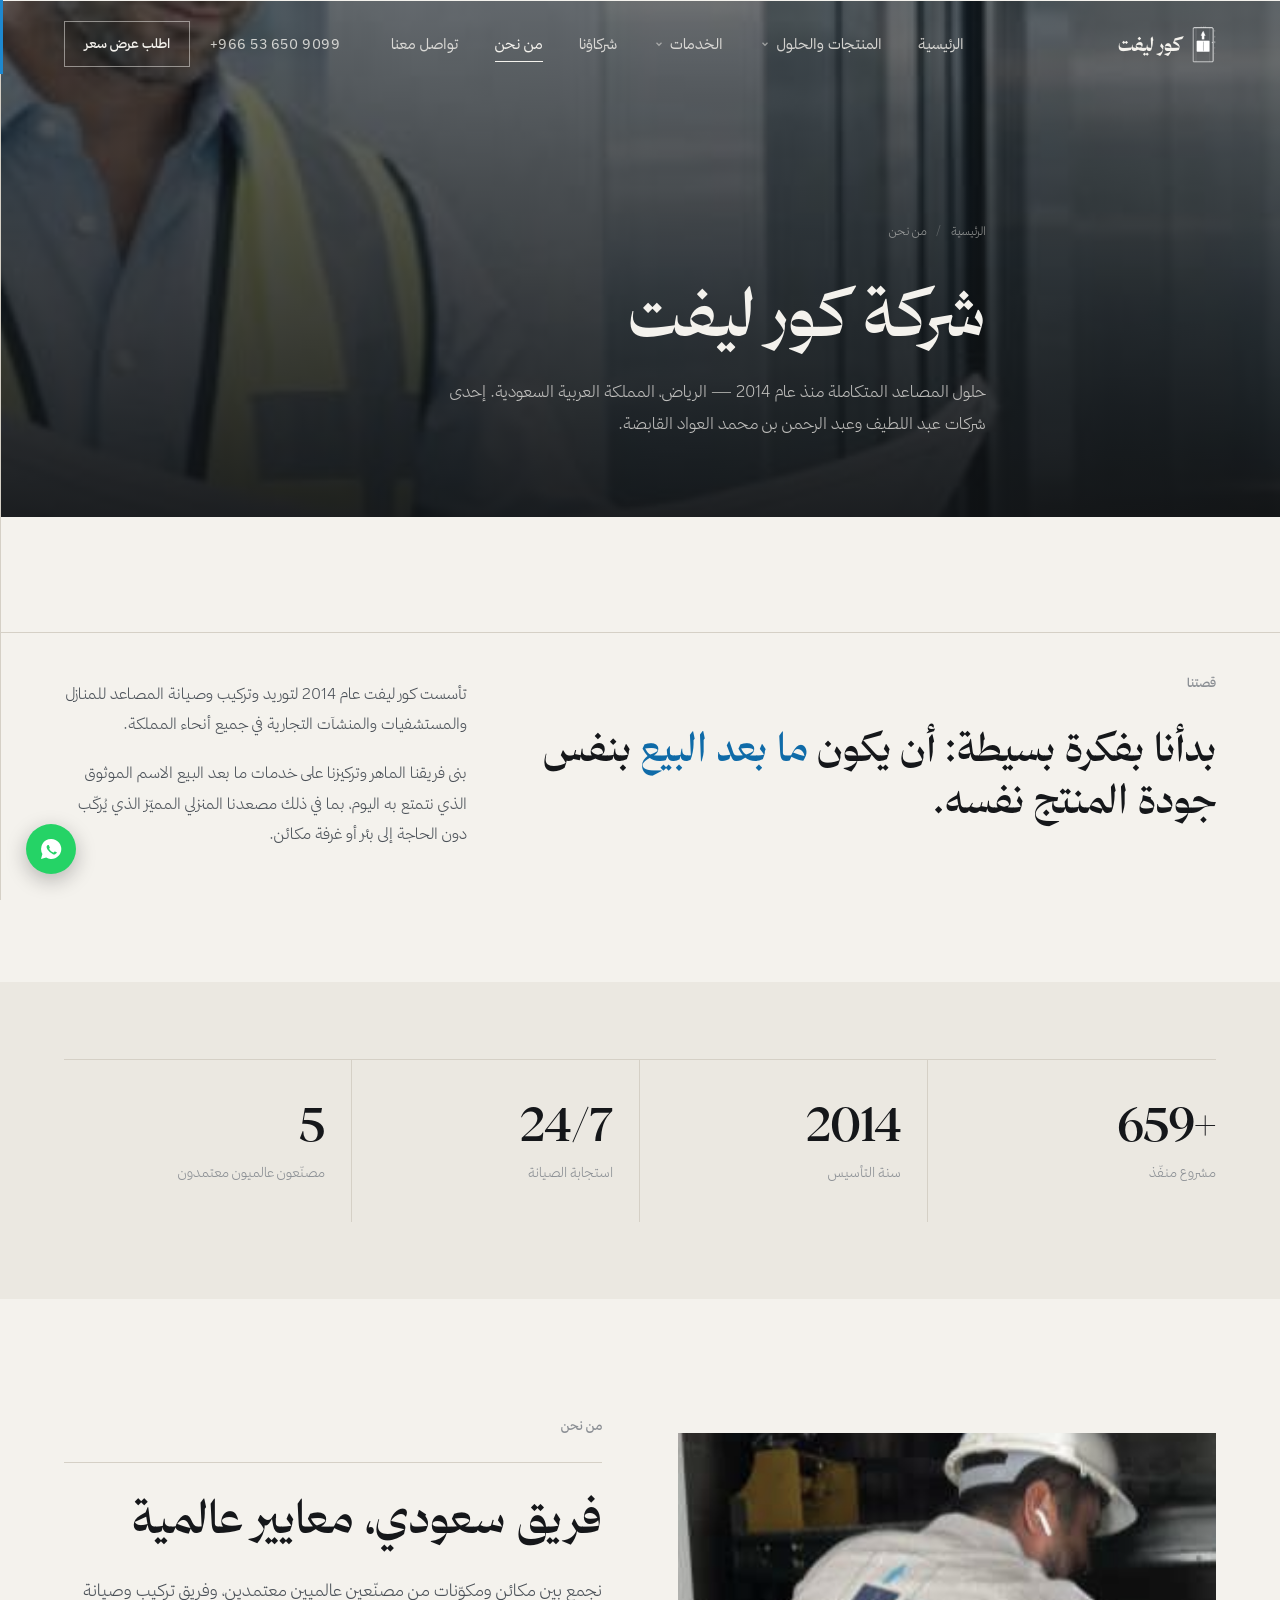
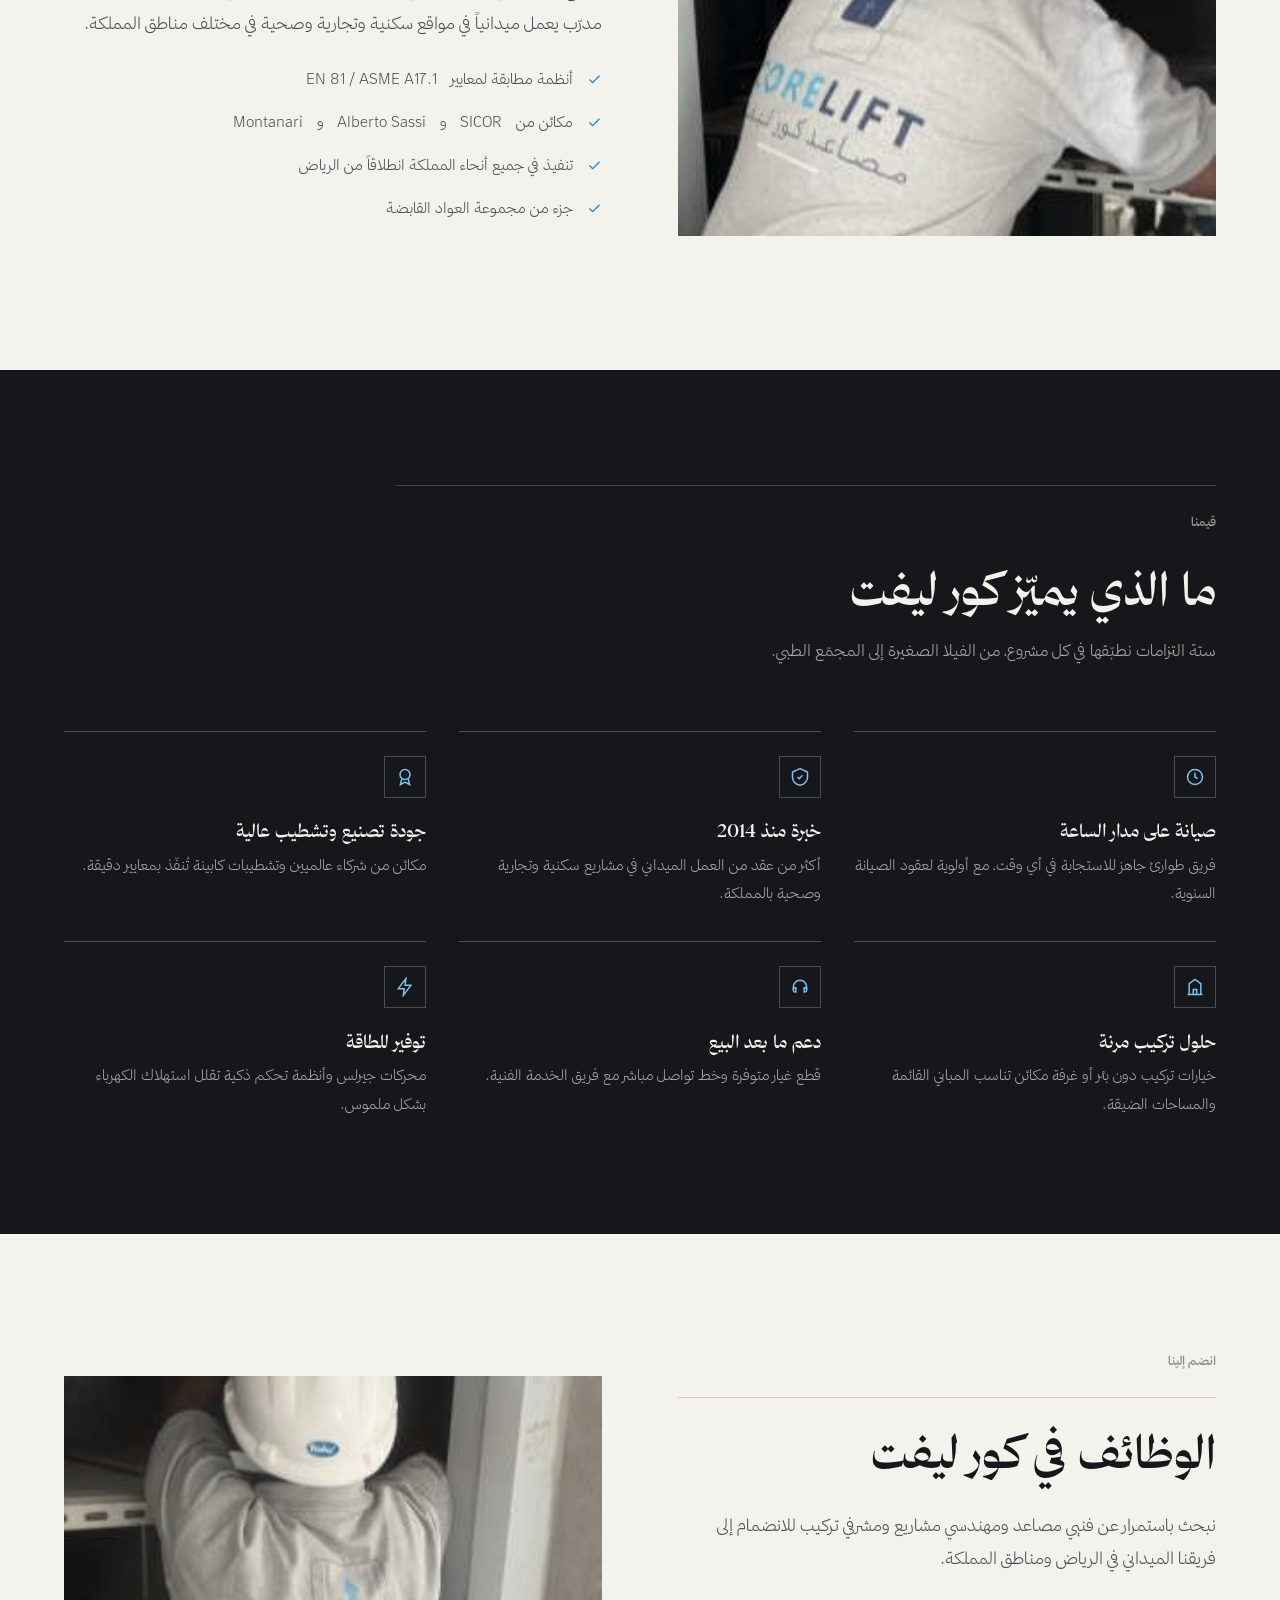
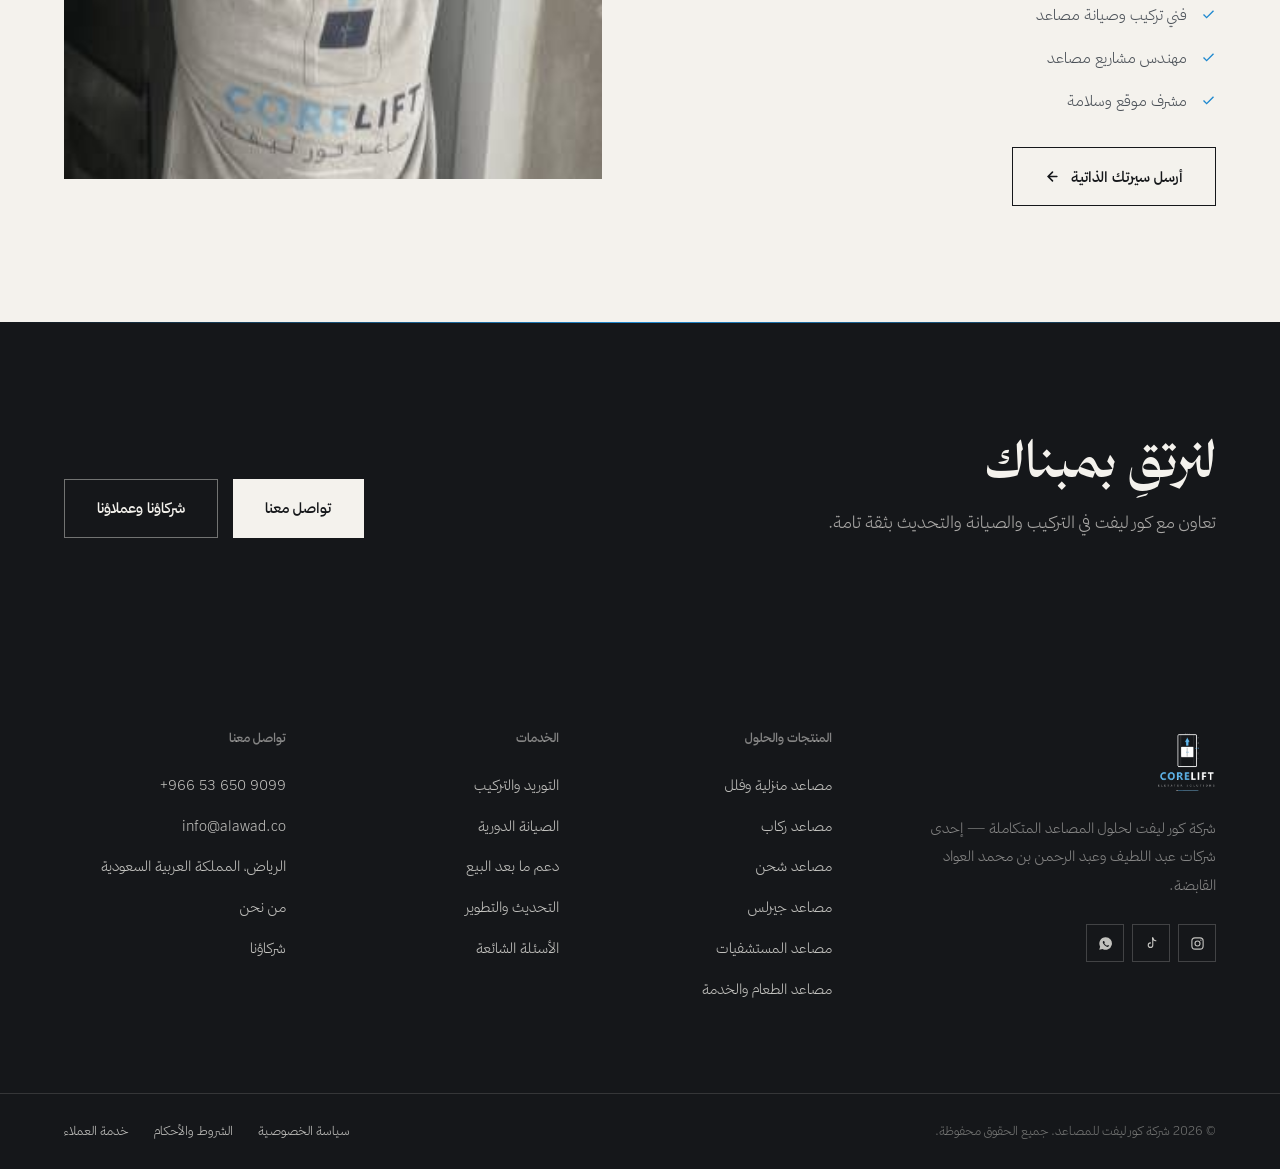
<file: about.html>
<!DOCTYPE html>
<html lang="ar" dir="rtl">
<head>
<meta charset="utf-8">
<meta name="viewport" content="width=device-width, initial-scale=1">
<title>من نحن | كور ليفت</title>
<meta name="description" content="تأسست كور ليفت عام 2014 لتوريد وتركيب وصيانة المصاعد في جميع أنحاء المملكة — إحدى شركات عبد اللطيف وعبد الرحمن بن محمد العواد القابضة، ومقرها الرياض.">
<meta name="theme-color" content="#15171A">
<link rel="icon" href="assets/img/logo-mark.png">
<link rel="stylesheet" href="assets/css/style.css?v=10">
<script>document.documentElement.classList.add('js');</script>
</head>
<body>

<header class="header">
  <div class="wrap header__in">
    <a class="brand" href="index.html">
      <img src="assets/img/logo-mark.png" alt="كور ليفت">
      <span class="brand__txt">
        <span class="brand__name">كور ليفت</span>
      </span>
    </a>
    <nav class="nav" aria-label="القائمة الرئيسية">
      <div class="nav__item"><a class="nav__link" href="index.html">الرئيسية</a></div>
      <div class="nav__item nav__item--has-menu">
        <a class="nav__link" href="products.html" aria-expanded="false">
          المنتجات والحلول
          <svg viewBox="0 0 24 24" fill="none" stroke="currentColor" stroke-width="3"><path d="m6 9 6 6 6-6"/></svg>
        </a>
        <div class="mega">
          <a href="products.html#villa">مصاعد منزلية وفلل<small>بدون بئر أو غرفة مكائن</small></a>
          <a href="products.html#passenger">مصاعد ركاب<small>للمباني السكنية والتجارية</small></a>
          <a href="products.html#freight">مصاعد شحن<small>حتى 20 طن</small></a>
          <a href="products.html#gearless">مصاعد جيرلس<small>توفير طاقة حتى 40%</small></a>
          <a href="products.html#hospital">مصاعد المستشفيات<small>معايير أمان طبية</small></a>
          <a href="products.html#dumbwaiter">مصاعد الطعام والخدمة<small>سريعة وسهلة التنظيف</small></a>
          <a href="products.html#finishes">تصاميم الكابينات والتشطيبات<small>خشب · ستانلس · زجاج</small></a>
        </div>
      </div>
      <div class="nav__item nav__item--has-menu">
        <a class="nav__link" href="services.html" aria-expanded="false">
          الخدمات
          <svg viewBox="0 0 24 24" fill="none" stroke="currentColor" stroke-width="3"><path d="m6 9 6 6 6-6"/></svg>
        </a>
        <div class="mega">
          <a href="services.html#supply">التوريد والتركيب<small>تسليم متكامل يناسب كل مبنى</small></a>
          <a href="services.html#maintenance">الصيانة الدورية<small>عقود مجدولة واختبارات سلامة</small></a>
          <a href="services.html#support">دعم ما بعد البيع<small>استجابة سريعة وقطع غيار</small></a>
          <a href="services.html#modernization">التحديث والتطوير<small>ترقية المصاعد القديمة</small></a>
        </div>
      </div>
      <div class="nav__item"><a class="nav__link" href="partners.html">شركاؤنا</a></div>
      <div class="nav__item"><a class="nav__link is-active" href="about.html">من نحن</a></div>
      <div class="nav__item"><a class="nav__link" href="contact.html">تواصل معنا</a></div>
    </nav>
    <div class="header__cta">
      <a class="header__tel en" href="tel:+966536509099" dir="ltr">+966 53 650 9099</a>
      <a class="btn btn--primary btn--sm" href="contact.html">اطلب عرض سعر</a>
      <button class="icon-btn burger" data-drawer-open aria-label="فتح القائمة">
        <svg viewBox="0 0 24 24" fill="none" stroke="currentColor" stroke-width="2"><path d="M3 6h18M3 12h18M3 18h18"/></svg>
      </button>
    </div>
  </div>
</header>

<div class="drawer" id="drawer" aria-hidden="true">
  <div class="drawer__panel">
    <div class="drawer__head">
      <img src="assets/img/logo-mark.png" alt="كور ليفت">
      <button class="icon-btn" data-drawer-close aria-label="إغلاق">
        <svg viewBox="0 0 24 24" fill="none" stroke="currentColor" stroke-width="2"><path d="M18 6 6 18M6 6l12 12"/></svg>
      </button>
    </div>
    <nav>
      <a href="index.html">الرئيسية</a>
      <a href="products.html">المنتجات والحلول</a>
      <a href="services.html">الخدمات</a>
      <a href="partners.html">شركاؤنا</a>
      <a href="about.html">من نحن</a>
      <a class="sub" href="#story">قصتنا</a>
      <a class="sub" href="#values">قيمنا</a>
      <a class="sub" href="#careers">الوظائف</a>
      <a href="contact.html">تواصل معنا</a>
    </nav>
    <div class="drawer__foot">
      <a class="btn btn--primary" href="contact.html">اطلب عرض سعر</a>
      <a class="btn btn--outline en" href="tel:+966536509099" dir="ltr">+966 53 650 9099</a>
    </div>
  </div>
</div>

<main>

<section class="pagehead">
  <img class="bg" src="assets/img/engineer.jpg" alt="">
  <div class="wrap pagehead__in">
    <div class="crumbs"><a href="index.html">الرئيسية</a><span>/</span>من نحن</div>
    <h1>شركة كور ليفت</h1>
    <p>حلول المصاعد المتكاملة منذ عام 2014 — الرياض، المملكة العربية السعودية. إحدى شركات عبد اللطيف وعبد الرحمن بن محمد العواد القابضة.</p>
  </div>
</section>

<section class="section" id="story">
  <div class="wrap statement rv">
    <div>
      <span class="eyebrow">قصتنا</span>
      <h2>بدأنا بفكرة بسيطة: أن يكون <em>ما بعد البيع</em> بنفس جودة المنتج نفسه.</h2>
    </div>
    <div class="statement__aside">
      <p>تأسست كور ليفت عام 2014 لتوريد وتركيب وصيانة المصاعد للمنازل والمستشفيات والمنشآت التجارية في جميع أنحاء المملكة.</p>
      <p>بنى فريقنا الماهر وتركيزنا على خدمات ما بعد البيع الاسم الموثوق الذي نتمتع به اليوم، بما في ذلك مصعدنا المنزلي المميّز الذي يُركّب دون الحاجة إلى بئر أو غرفة مكائن.</p>
    </div>
  </div>
</section>

<section class="section section--tight section--alt">
  <div class="wrap">
    <div class="stats rv">
      <div class="stat"><b><span class="num" data-count="700" data-suffix="+">700+</span></b><span>مشروع منفّذ</span></div>
      <div class="stat"><b><span class="num">2014</span></b><span>سنة التأسيس</span></div>
      <div class="stat"><b><span class="num">24/7</span></b><span>استجابة الصيانة</span></div>
      <div class="stat"><b><span class="num" data-count="5">5</span></b><span>مصنّعون عالميون معتمدون</span></div>
    </div>
  </div>
</section>

<section class="section">
  <div class="wrap split">
    <div class="split__media rv"><img src="assets/img/tech.jpg" alt="فني كور ليفت أثناء أعمال الصيانة الميدانية"></div>
    <div class="split__body rv">
      <span class="eyebrow">من نحن</span>
      <h2>فريق سعودي، معايير عالمية</h2>
      <p>نجمع بين مكائن ومكوّنات من مصنّعين عالميين معتمدين، وفريق تركيب وصيانة مدرّب يعمل ميدانياً في مواقع سكنية وتجارية وصحية في مختلف مناطق المملكة.</p>
      <ul class="checks">
        <li><svg viewBox="0 0 24 24" fill="none" stroke="currentColor" stroke-width="2.2"><path d="M20 6 9 17l-5-5"/></svg> أنظمة مطابقة لمعايير <span class="en">EN 81 / ASME A17.1</span></li>
        <li><svg viewBox="0 0 24 24" fill="none" stroke="currentColor" stroke-width="2.2"><path d="M20 6 9 17l-5-5"/></svg> مكائن من <span class="en">SICOR</span> و<span class="en">Alberto Sassi</span> و<span class="en">Montanari</span></li>
        <li><svg viewBox="0 0 24 24" fill="none" stroke="currentColor" stroke-width="2.2"><path d="M20 6 9 17l-5-5"/></svg> تنفيذ في جميع أنحاء المملكة انطلاقاً من الرياض</li>
        <li><svg viewBox="0 0 24 24" fill="none" stroke="currentColor" stroke-width="2.2"><path d="M20 6 9 17l-5-5"/></svg> جزء من مجموعة العواد القابضة</li>
      </ul>
    </div>
  </div>
</section>

<section class="section section--navy" id="values">
  <div class="wrap">
    <div class="sec-head rv">
      <span class="eyebrow">قيمنا</span>
      <h2>ما الذي يميّز كور ليفت</h2>
      <p>ستة التزامات نطبّقها في كل مشروع، من الفيلا الصغيرة إلى المجمّع الطبي.</p>
    </div>
    <div class="grid grid--3">
      <div class="icard rv">
        <div class="icard__ic"><svg viewBox="0 0 24 24" fill="none" stroke="currentColor" stroke-width="1.8"><circle cx="12" cy="12" r="9"/><path d="M12 7v5l3.2 2"/></svg></div>
        <h3>صيانة على مدار الساعة</h3>
        <p>فريق طوارئ جاهز للاستجابة في أي وقت، مع أولوية لعقود الصيانة السنوية.</p>
      </div>
      <div class="icard rv">
        <div class="icard__ic"><svg viewBox="0 0 24 24" fill="none" stroke="currentColor" stroke-width="1.8"><path d="M12 2 3 6v6c0 5 3.8 9.2 9 10 5.2-.8 9-5 9-10V6z"/><path d="m9 12 2 2 4-4"/></svg></div>
        <h3>خبرة منذ 2014</h3>
        <p>أكثر من عقد من العمل الميداني في مشاريع سكنية وتجارية وصحية بالمملكة.</p>
      </div>
      <div class="icard rv">
        <div class="icard__ic"><svg viewBox="0 0 24 24" fill="none" stroke="currentColor" stroke-width="1.8"><circle cx="12" cy="9" r="6"/><path d="m8.2 14-1.7 7L12 18l5.5 3-1.7-7"/></svg></div>
        <h3>جودة تصنيع وتشطيب عالية</h3>
        <p>مكائن من شركاء عالميين وتشطيبات كابينة تُنفّذ بمعايير دقيقة.</p>
      </div>
      <div class="icard rv">
        <div class="icard__ic"><svg viewBox="0 0 24 24" fill="none" stroke="currentColor" stroke-width="1.8"><path d="M3 21h18M5 21V8l7-5 7 5v13"/><path d="M10 21v-6h4v6"/></svg></div>
        <h3>حلول تركيب مرنة</h3>
        <p>خيارات تركيب دون بئر أو غرفة مكائن تناسب المباني القائمة والمساحات الضيقة.</p>
      </div>
      <div class="icard rv">
        <div class="icard__ic"><svg viewBox="0 0 24 24" fill="none" stroke="currentColor" stroke-width="1.8"><path d="M4 15v-3a8 8 0 0 1 16 0v3"/><path d="M20 16a2 2 0 0 1-2 2h-1v-5h1a2 2 0 0 1 2 2zM4 16a2 2 0 0 0 2 2h1v-5H6a2 2 0 0 0-2 2z"/></svg></div>
        <h3>دعم ما بعد البيع</h3>
        <p>قطع غيار متوفرة وخط تواصل مباشر مع فريق الخدمة الفنية.</p>
      </div>
      <div class="icard rv">
        <div class="icard__ic"><svg viewBox="0 0 24 24" fill="none" stroke="currentColor" stroke-width="1.8"><path d="M13 2 4 14h7l-1 8 9-12h-7z"/></svg></div>
        <h3>توفير للطاقة</h3>
        <p>محركات جيرلس وأنظمة تحكم ذكية تقلل استهلاك الكهرباء بشكل ملموس.</p>
      </div>
    </div>
  </div>
</section>

<section class="section" id="careers">
  <div class="wrap split split--rev">
    <div class="split__media rv"><img src="assets/img/tech2.jpg" alt="فني كور ليفت في موقع عمل"></div>
    <div class="split__body rv">
      <span class="eyebrow">انضم إلينا</span>
      <h2>الوظائف في كور ليفت</h2>
      <p>نبحث باستمرار عن فنيي مصاعد ومهندسي مشاريع ومشرفي تركيب للانضمام إلى فريقنا الميداني في الرياض ومناطق المملكة.</p>
      <ul class="checks">
        <li><svg viewBox="0 0 24 24" fill="none" stroke="currentColor" stroke-width="2.2"><path d="M20 6 9 17l-5-5"/></svg> فني تركيب وصيانة مصاعد</li>
        <li><svg viewBox="0 0 24 24" fill="none" stroke="currentColor" stroke-width="2.2"><path d="M20 6 9 17l-5-5"/></svg> مهندس مشاريع مصاعد</li>
        <li><svg viewBox="0 0 24 24" fill="none" stroke="currentColor" stroke-width="2.2"><path d="M20 6 9 17l-5-5"/></svg> مشرف موقع وسلامة</li>
      </ul>
      <a class="btn btn--outline" href="mailto:info@alawad.co?subject=%D8%B7%D9%84%D8%A8%20%D8%AA%D9%88%D8%B8%D9%8A%D9%81">
        أرسل سيرتك الذاتية
        <svg viewBox="0 0 24 24" fill="none" stroke="currentColor" stroke-width="2.5" stroke-linecap="round"><path d="M19 12H5M12 19l-7-7 7-7"/></svg>
      </a>
    </div>
  </div>
</section>

<section class="cta">
  <div class="wrap cta__in">
    <div>
      <h2>لنرتقِ بمبناك</h2>
      <p>تعاون مع كور ليفت في التركيب والصيانة والتحديث بثقة تامة.</p>
    </div>
    <div class="cta__actions">
      <a class="btn btn--primary" href="contact.html">تواصل معنا</a>
      <a class="btn btn--ghost" href="partners.html">شركاؤنا وعملاؤنا</a>
    </div>
  </div>
</section>

</main>

<footer class="footer">
  <div class="wrap footer__top">
    <div class="footer__brand">
      <img src="assets/img/logo-light.png" alt="كور ليفت">
      <p>شركة كور ليفت لحلول المصاعد المتكاملة — إحدى شركات عبد اللطيف وعبد الرحمن بن محمد العواد القابضة.</p>
      <div class="social">
        <a href="https://www.instagram.com/coreleft.sa/" target="_blank" rel="noopener" aria-label="إنستغرام"><svg viewBox="0 0 24 24" fill="none" stroke="currentColor" stroke-width="1.8"><rect x="3" y="3" width="18" height="18" rx="5"/><circle cx="12" cy="12" r="4"/><circle cx="17.4" cy="6.6" r="1" fill="currentColor" stroke="none"/></svg></a>
        <a href="https://www.tiktok.com/@coreleft.sa" target="_blank" rel="noopener" aria-label="تيك توك"><svg viewBox="0 0 24 24" fill="none" stroke="currentColor" stroke-width="1.8" stroke-linecap="round" stroke-linejoin="round"><path d="M14 3v11.6a3.6 3.6 0 1 1-3.6-3.6"/><path d="M14 3c.4 2.7 2.3 4.5 5 4.7"/></svg></a>
        <a href="https://wa.me/966536509099" target="_blank" rel="noopener" aria-label="واتساب"><svg viewBox="0 0 24 24" fill="currentColor"><path d="M12 2a10 10 0 0 0-8.6 15L2 22l5.2-1.4A10 10 0 1 0 12 2zm5.5 14.1c-.2.6-1.3 1.2-1.8 1.3-.5.1-1 .1-1.7-.1a13 13 0 0 1-5.5-4.8c-.4-.7-.9-1.6-.9-2.5 0-.9.5-1.4.7-1.6.2-.2.4-.3.6-.3h.5c.2 0 .4 0 .6.4l.8 1.9c.1.2 0 .4-.1.5l-.4.5c-.1.2-.3.3-.1.6.2.3.8 1.3 1.7 2.1 1.1 1 2 1.3 2.3 1.4.3.1.4.1.6-.1l.7-.8c.2-.2.4-.2.6-.1l1.8.9c.2.1.4.2.4.3z"/></svg></a>
      </div>
    </div>
    <div>
      <h4>المنتجات والحلول</h4>
      <ul>
        <li><a href="products.html#villa">مصاعد منزلية وفلل</a></li>
        <li><a href="products.html#passenger">مصاعد ركاب</a></li>
        <li><a href="products.html#freight">مصاعد شحن</a></li>
        <li><a href="products.html#gearless">مصاعد جيرلس</a></li>
        <li><a href="products.html#hospital">مصاعد المستشفيات</a></li>
        <li><a href="products.html#dumbwaiter">مصاعد الطعام والخدمة</a></li>
      </ul>
    </div>
    <div>
      <h4>الخدمات</h4>
      <ul>
        <li><a href="services.html#supply">التوريد والتركيب</a></li>
        <li><a href="services.html#maintenance">الصيانة الدورية</a></li>
        <li><a href="services.html#support">دعم ما بعد البيع</a></li>
        <li><a href="services.html#modernization">التحديث والتطوير</a></li>
        <li><a href="services.html#faq">الأسئلة الشائعة</a></li>
      </ul>
    </div>
    <div>
      <h4>تواصل معنا</h4>
      <ul>
        <li><a class="en" href="tel:+966536509099" dir="ltr">+966 53 650 9099</a></li>
        <li><a href="mailto:info@alawad.co">info@alawad.co</a></li>
        <li>الرياض، المملكة العربية السعودية</li>
        <li><a href="about.html">من نحن</a></li>
        <li><a href="partners.html">شركاؤنا</a></li>
      </ul>
    </div>
  </div>
  <div class="wrap footer__bar">
    <span>© <span data-year>2026</span> شركة كور ليفت للمصاعد. جميع الحقوق محفوظة.</span>
    <ul>
      <li><a href="#">سياسة الخصوصية</a></li>
      <li><a href="#">الشروط والأحكام</a></li>
      <li><a href="contact.html">خدمة العملاء</a></li>
    </ul>
  </div>
</footer>

<div class="shaft" aria-hidden="true"><span class="shaft__car"></span></div>

<button class="totop" aria-label="العودة للأعلى">
  <svg viewBox="0 0 24 24" fill="none" stroke="currentColor" stroke-width="2.5" stroke-linecap="round"><path d="M12 19V5M5 12l7-7 7 7"/></svg>
</button>
<a class="wa" href="https://wa.me/966536509099" aria-label="تواصل عبر واتساب">
  <svg viewBox="0 0 24 24" fill="currentColor"><path d="M12 2a10 10 0 0 0-8.6 15L2 22l5.2-1.4A10 10 0 1 0 12 2zm5.5 14.1c-.2.6-1.3 1.2-1.8 1.3-.5.1-1 .1-1.7-.1a13 13 0 0 1-5.5-4.8c-.4-.7-.9-1.6-.9-2.5 0-.9.5-1.4.7-1.6.2-.2.4-.3.6-.3h.5c.2 0 .4 0 .6.4l.8 1.9c.1.2 0 .4-.1.5l-.4.5c-.1.2-.3.3-.1.6.2.3.8 1.3 1.7 2.1 1.1 1 2 1.3 2.3 1.4.3.1.4.1.6-.1l.7-.8c.2-.2.4-.2.6-.1l1.8.9c.2.1.4.2.4.3z"/></svg>
</a>

<script src="assets/js/main.js?v=10"></script>
</body>
</html>
</file>
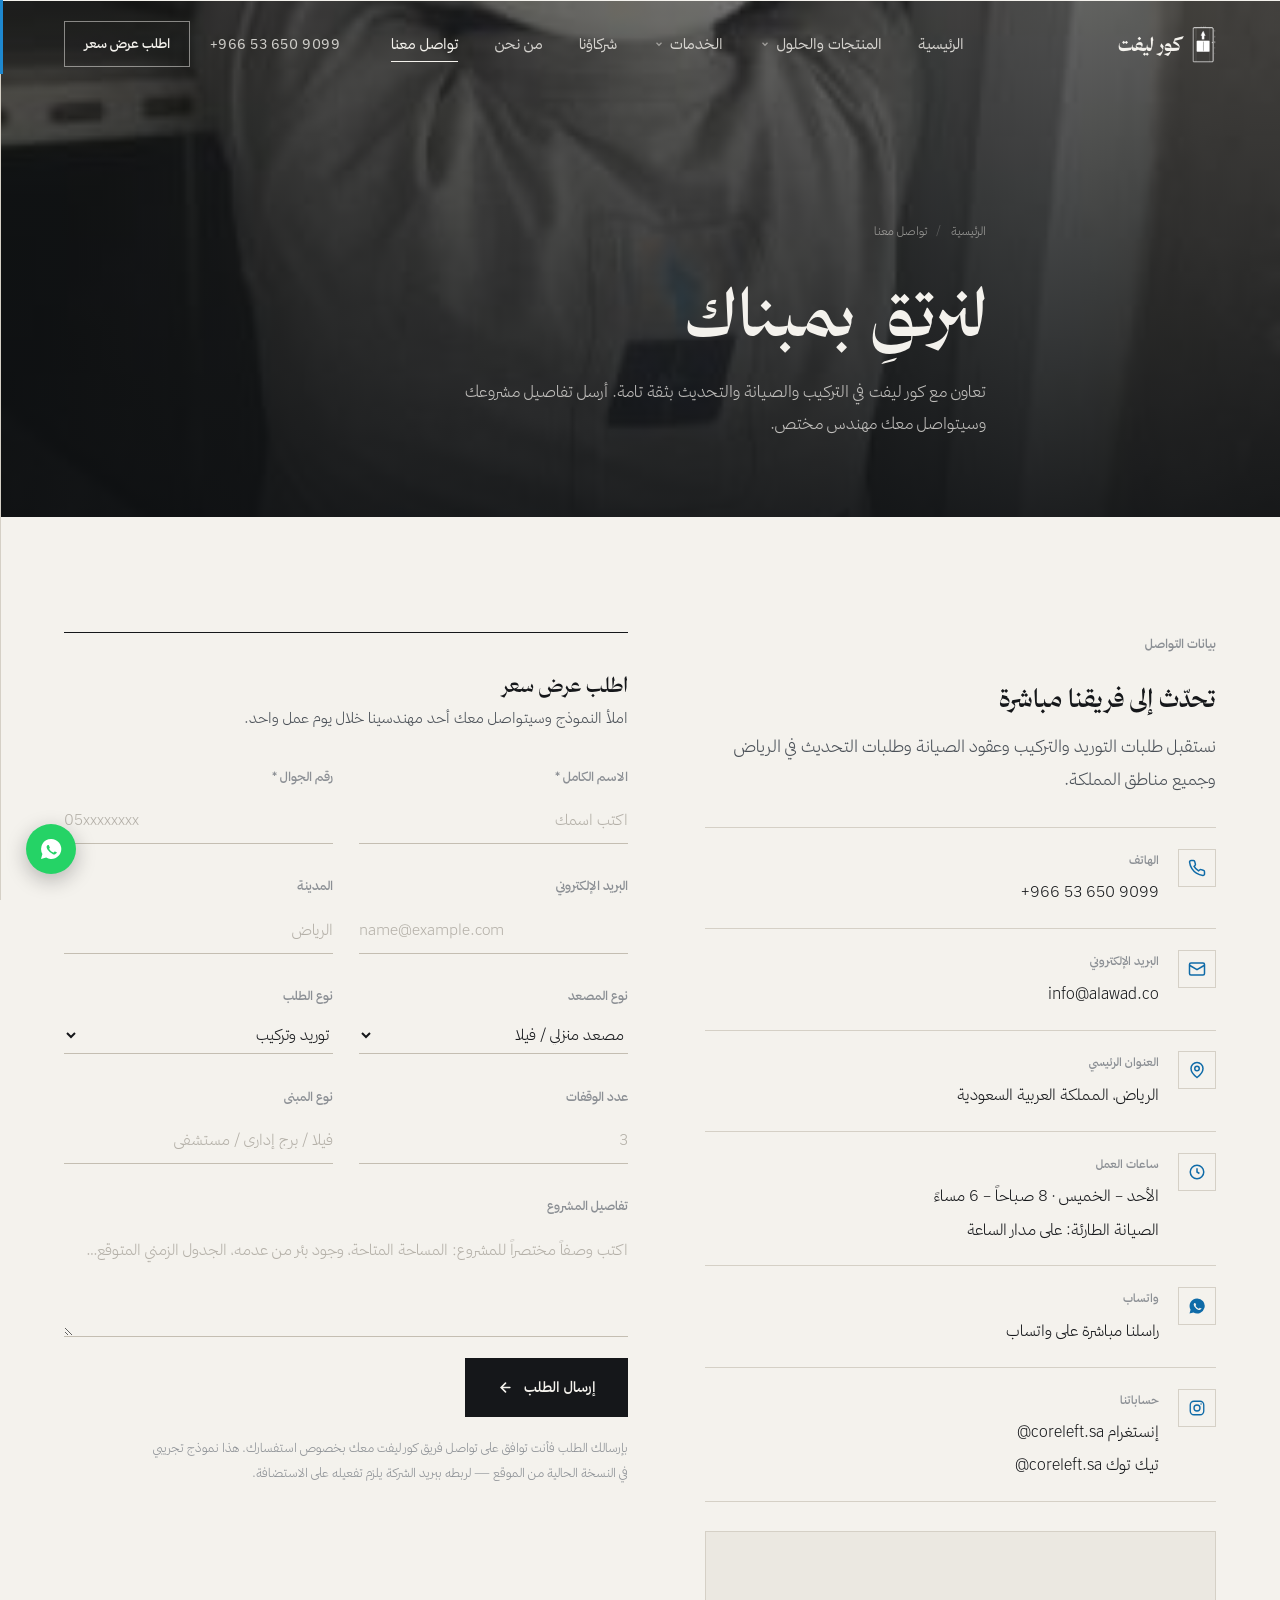
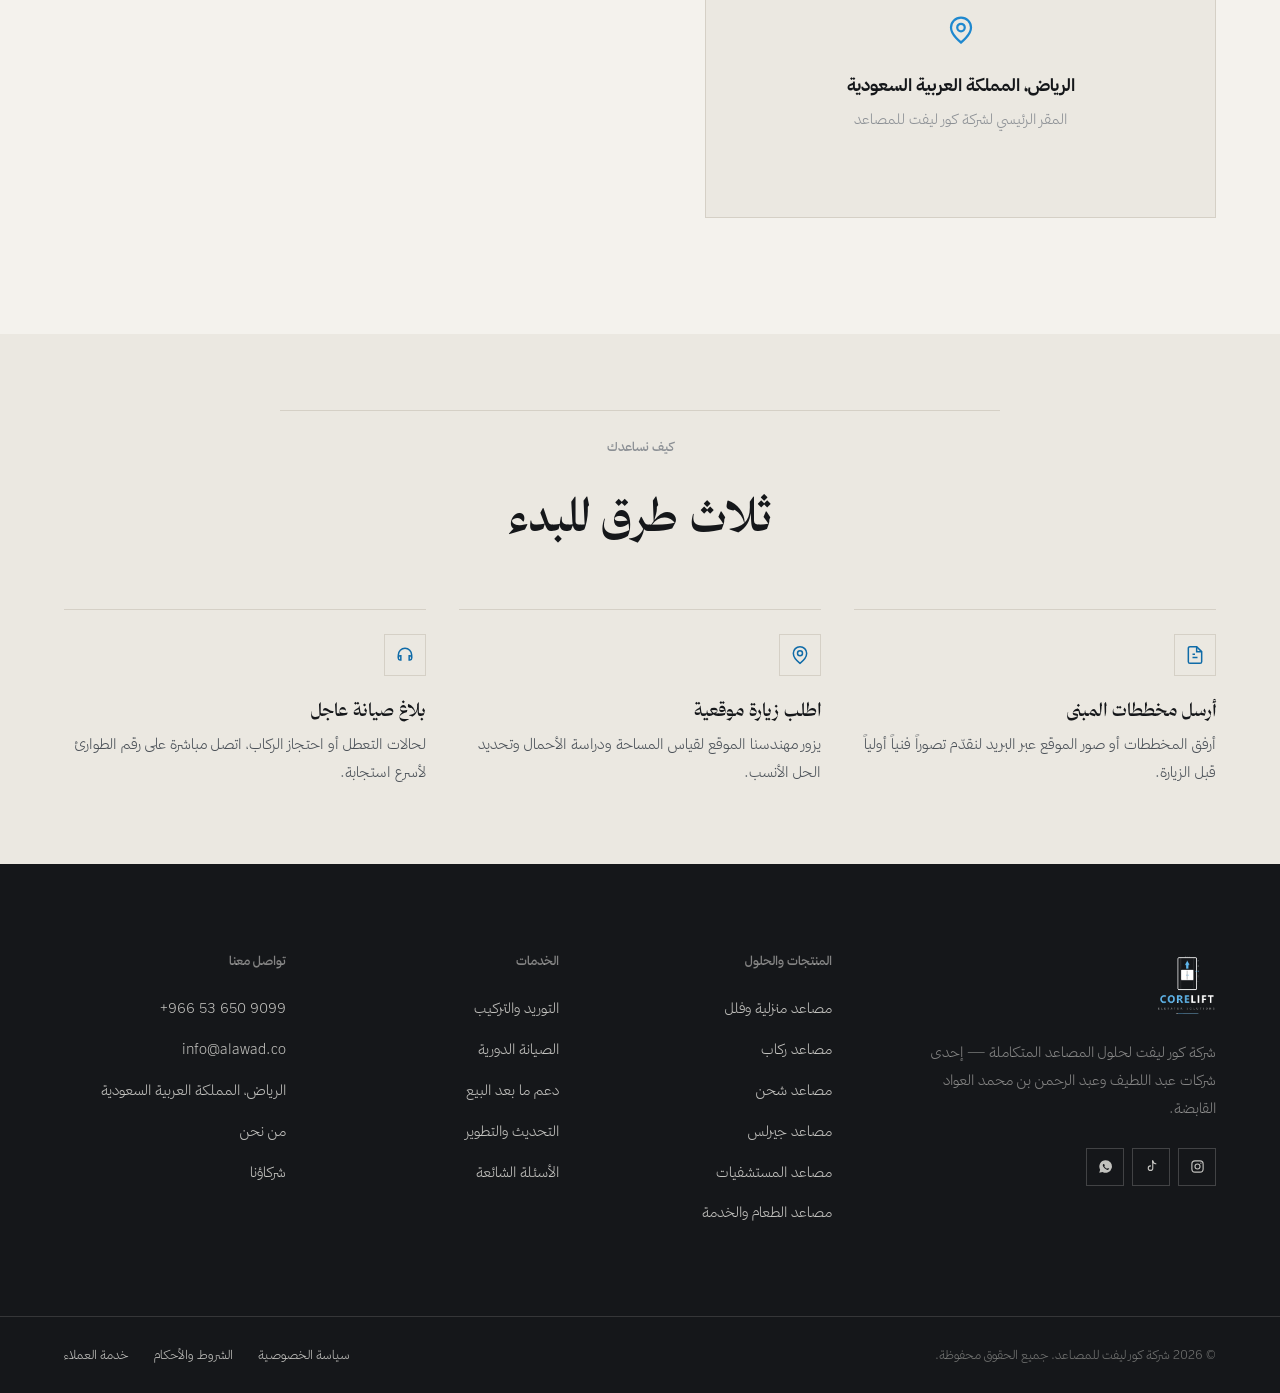
<file: contact.html>
<!DOCTYPE html>
<html lang="ar" dir="rtl">
<head>
<meta charset="utf-8">
<meta name="viewport" content="width=device-width, initial-scale=1">
<title>تواصل معنا | كور ليفت</title>
<meta name="description" content="تواصل مع كور ليفت للمصاعد — هاتف +966 53 650 9099، بريد info@alawad.co، الرياض، المملكة العربية السعودية. اطلب عرض سعر أو زيارة فنية.">
<meta name="theme-color" content="#15171A">
<link rel="icon" href="assets/img/logo-mark.png">
<link rel="stylesheet" href="assets/css/style.css?v=10">
<script>document.documentElement.classList.add('js');</script>
</head>
<body>

<header class="header">
  <div class="wrap header__in">
    <a class="brand" href="index.html">
      <img src="assets/img/logo-mark.png" alt="كور ليفت">
      <span class="brand__txt">
        <span class="brand__name">كور ليفت</span>
      </span>
    </a>
    <nav class="nav" aria-label="القائمة الرئيسية">
      <div class="nav__item"><a class="nav__link" href="index.html">الرئيسية</a></div>
      <div class="nav__item nav__item--has-menu">
        <a class="nav__link" href="products.html" aria-expanded="false">
          المنتجات والحلول
          <svg viewBox="0 0 24 24" fill="none" stroke="currentColor" stroke-width="3"><path d="m6 9 6 6 6-6"/></svg>
        </a>
        <div class="mega">
          <a href="products.html#villa">مصاعد منزلية وفلل<small>بدون بئر أو غرفة مكائن</small></a>
          <a href="products.html#passenger">مصاعد ركاب<small>للمباني السكنية والتجارية</small></a>
          <a href="products.html#freight">مصاعد شحن<small>حتى 20 طن</small></a>
          <a href="products.html#gearless">مصاعد جيرلس<small>توفير طاقة حتى 40%</small></a>
          <a href="products.html#hospital">مصاعد المستشفيات<small>معايير أمان طبية</small></a>
          <a href="products.html#dumbwaiter">مصاعد الطعام والخدمة<small>سريعة وسهلة التنظيف</small></a>
          <a href="products.html#finishes">تصاميم الكابينات والتشطيبات<small>خشب · ستانلس · زجاج</small></a>
        </div>
      </div>
      <div class="nav__item nav__item--has-menu">
        <a class="nav__link" href="services.html" aria-expanded="false">
          الخدمات
          <svg viewBox="0 0 24 24" fill="none" stroke="currentColor" stroke-width="3"><path d="m6 9 6 6 6-6"/></svg>
        </a>
        <div class="mega">
          <a href="services.html#supply">التوريد والتركيب<small>تسليم متكامل يناسب كل مبنى</small></a>
          <a href="services.html#maintenance">الصيانة الدورية<small>عقود مجدولة واختبارات سلامة</small></a>
          <a href="services.html#support">دعم ما بعد البيع<small>استجابة سريعة وقطع غيار</small></a>
          <a href="services.html#modernization">التحديث والتطوير<small>ترقية المصاعد القديمة</small></a>
        </div>
      </div>
      <div class="nav__item"><a class="nav__link" href="partners.html">شركاؤنا</a></div>
      <div class="nav__item"><a class="nav__link" href="about.html">من نحن</a></div>
      <div class="nav__item"><a class="nav__link is-active" href="contact.html">تواصل معنا</a></div>
    </nav>
    <div class="header__cta">
      <a class="header__tel en" href="tel:+966536509099" dir="ltr">+966 53 650 9099</a>
      <a class="btn btn--primary btn--sm" href="#quote">اطلب عرض سعر</a>
      <button class="icon-btn burger" data-drawer-open aria-label="فتح القائمة">
        <svg viewBox="0 0 24 24" fill="none" stroke="currentColor" stroke-width="2"><path d="M3 6h18M3 12h18M3 18h18"/></svg>
      </button>
    </div>
  </div>
</header>

<div class="drawer" id="drawer" aria-hidden="true">
  <div class="drawer__panel">
    <div class="drawer__head">
      <img src="assets/img/logo-mark.png" alt="كور ليفت">
      <button class="icon-btn" data-drawer-close aria-label="إغلاق">
        <svg viewBox="0 0 24 24" fill="none" stroke="currentColor" stroke-width="2"><path d="M18 6 6 18M6 6l12 12"/></svg>
      </button>
    </div>
    <nav>
      <a href="index.html">الرئيسية</a>
      <a href="products.html">المنتجات والحلول</a>
      <a href="services.html">الخدمات</a>
      <a href="partners.html">شركاؤنا</a>
      <a href="about.html">من نحن</a>
      <a href="contact.html">تواصل معنا</a>
    </nav>
    <div class="drawer__foot">
      <a class="btn btn--primary" href="#quote">اطلب عرض سعر</a>
      <a class="btn btn--outline en" href="tel:+966536509099" dir="ltr">+966 53 650 9099</a>
    </div>
  </div>
</div>

<main>

<section class="pagehead">
  <img class="bg" src="assets/img/tech2.jpg" alt="">
  <div class="wrap pagehead__in">
    <div class="crumbs"><a href="index.html">الرئيسية</a><span>/</span>تواصل معنا</div>
    <h1>لنرتقِ بمبناك</h1>
    <p>تعاون مع كور ليفت في التركيب والصيانة والتحديث بثقة تامة. أرسل تفاصيل مشروعك وسيتواصل معك مهندس مختص.</p>
  </div>
</section>

<section class="section" id="quote">
  <div class="wrap contact-grid">
    <div class="rv">
      <span class="eyebrow">بيانات التواصل</span>
      <h2>تحدّث إلى فريقنا مباشرة</h2>
      <p>نستقبل طلبات التوريد والتركيب وعقود الصيانة وطلبات التحديث في الرياض وجميع مناطق المملكة.</p>

      <div class="infolist">
        <div class="infoitem">
          <div class="infoitem__ic"><svg viewBox="0 0 24 24" fill="none" stroke="currentColor" stroke-width="2" stroke-linecap="round"><path d="M22 16.9v3a2 2 0 0 1-2.2 2 19.8 19.8 0 0 1-8.6-3.1 19.5 19.5 0 0 1-6-6A19.8 19.8 0 0 1 2.1 4.2 2 2 0 0 1 4.1 2h3a2 2 0 0 1 2 1.7c.1 1 .4 1.9.7 2.8a2 2 0 0 1-.5 2.1L8.1 9.9a16 16 0 0 0 6 6l1.3-1.2a2 2 0 0 1 2.1-.5c.9.3 1.8.6 2.8.7a2 2 0 0 1 1.7 2Z"/></svg></div>
          <div><b>الهاتف</b><a class="en" href="tel:+966536509099" dir="ltr">+966 53 650 9099</a></div>
        </div>
        <div class="infoitem">
          <div class="infoitem__ic"><svg viewBox="0 0 24 24" fill="none" stroke="currentColor" stroke-width="2"><rect x="2" y="4" width="20" height="16" rx="2"/><path d="m22 7-10 6L2 7"/></svg></div>
          <div><b>البريد الإلكتروني</b><a href="mailto:info@alawad.co">info@alawad.co</a></div>
        </div>
        <div class="infoitem">
          <div class="infoitem__ic"><svg viewBox="0 0 24 24" fill="none" stroke="currentColor" stroke-width="2"><path d="M20 10c0 6-8 12-8 12S4 16 4 10a8 8 0 0 1 16 0Z"/><circle cx="12" cy="10" r="3"/></svg></div>
          <div><b>العنوان الرئيسي</b><span>الرياض، المملكة العربية السعودية</span></div>
        </div>
        <div class="infoitem">
          <div class="infoitem__ic"><svg viewBox="0 0 24 24" fill="none" stroke="currentColor" stroke-width="2"><circle cx="12" cy="12" r="9"/><path d="M12 7v5l3.2 2"/></svg></div>
          <div><b>ساعات العمل</b><span>الأحد – الخميس · 8 صباحاً – 6 مساءً<br>الصيانة الطارئة: على مدار الساعة</span></div>
        </div>
        <div class="infoitem">
          <div class="infoitem__ic"><svg viewBox="0 0 24 24" fill="currentColor"><path d="M12 2a10 10 0 0 0-8.6 15L2 22l5.2-1.4A10 10 0 1 0 12 2zm5.5 14.1c-.2.6-1.3 1.2-1.8 1.3-.5.1-1 .1-1.7-.1a13 13 0 0 1-5.5-4.8c-.4-.7-.9-1.6-.9-2.5 0-.9.5-1.4.7-1.6.2-.2.4-.3.6-.3h.5c.2 0 .4 0 .6.4l.8 1.9c.1.2 0 .4-.1.5l-.4.5c-.1.2-.3.3-.1.6.2.3.8 1.3 1.7 2.1 1.1 1 2 1.3 2.3 1.4.3.1.4.1.6-.1l.7-.8c.2-.2.4-.2.6-.1l1.8.9c.2.1.4.2.4.3z"/></svg></div>
          <div><b>واتساب</b><a href="https://wa.me/966536509099" target="_blank" rel="noopener">راسلنا مباشرة على واتساب</a></div>
        </div>
        <div class="infoitem">
          <div class="infoitem__ic"><svg viewBox="0 0 24 24" fill="none" stroke="currentColor" stroke-width="1.8"><rect x="3" y="3" width="18" height="18" rx="5"/><circle cx="12" cy="12" r="4"/><circle cx="17.4" cy="6.6" r="1" fill="currentColor" stroke="none"/></svg></div>
          <div><b>حساباتنا</b>
            <a href="https://www.instagram.com/coreleft.sa/" target="_blank" rel="noopener">إنستغرام <span class="en">@coreleft.sa</span></a><br>
            <a href="https://www.tiktok.com/@coreleft.sa" target="_blank" rel="noopener">تيك توك <span class="en">@coreleft.sa</span></a>
          </div>
        </div>
      </div>

      <div class="mapbox" style="margin-top:1.8rem">
        <div>
          <svg viewBox="0 0 24 24" fill="none" stroke="currentColor" stroke-width="1.8"><path d="M20 10c0 6-8 12-8 12S4 16 4 10a8 8 0 0 1 16 0Z"/><circle cx="12" cy="10" r="3"/></svg>
          <b style="display:block;color:var(--ink)">الرياض، المملكة العربية السعودية</b>
          <span style="font-size:.9rem">المقر الرئيسي لشركة كور ليفت للمصاعد</span>
        </div>
      </div>
    </div>

    <div class="rv">
      <form class="formcard" data-mock novalidate>
        <h3 style="font-size:1.3rem;margin-bottom:.2em">اطلب عرض سعر</h3>
        <p style="font-size:.94rem">املأ النموذج وسيتواصل معك أحد مهندسينا خلال يوم عمل واحد.</p>
        <div class="formgrid">
          <div class="field">
            <label for="name">الاسم الكامل *</label>
            <input id="name" name="name" type="text" required placeholder="اكتب اسمك">
          </div>
          <div class="field">
            <label for="phone">رقم الجوال *</label>
            <input id="phone" name="phone" type="tel" required placeholder="05xxxxxxxx" dir="ltr">
          </div>
          <div class="field">
            <label for="email">البريد الإلكتروني</label>
            <input id="email" name="email" type="email" placeholder="name@example.com" dir="ltr">
          </div>
          <div class="field">
            <label for="city">المدينة</label>
            <input id="city" name="city" type="text" placeholder="الرياض">
          </div>
          <div class="field">
            <label for="type">نوع المصعد</label>
            <select id="type" name="type">
              <option>مصعد منزلي / فيلا</option>
              <option>مصعد ركاب</option>
              <option>مصعد شحن</option>
              <option>مصعد جيرلس</option>
              <option>مصعد مستشفى</option>
              <option>مصعد طعام وخدمة</option>
              <option>غير محدد بعد</option>
            </select>
          </div>
          <div class="field">
            <label for="service">نوع الطلب</label>
            <select id="service" name="service">
              <option>توريد وتركيب</option>
              <option>عقد صيانة دورية</option>
              <option>إصلاح وقطع غيار</option>
              <option>تحديث وتطوير مصعد قائم</option>
              <option>استشارة فنية</option>
            </select>
          </div>
          <div class="field">
            <label for="floors">عدد الوقفات</label>
            <input id="floors" name="floors" type="number" min="2" max="40" placeholder="3">
          </div>
          <div class="field">
            <label for="building">نوع المبنى</label>
            <input id="building" name="building" type="text" placeholder="فيلا / برج إداري / مستشفى">
          </div>
          <div class="field field--full">
            <label for="msg">تفاصيل المشروع</label>
            <textarea id="msg" name="msg" placeholder="اكتب وصفاً مختصراً للمشروع: المساحة المتاحة، وجود بئر من عدمه، الجدول الزمني المتوقع…"></textarea>
          </div>
        </div>
        <div style="margin-top:1.3rem">
          <button class="btn btn--primary" type="submit">
            إرسال الطلب
            <svg viewBox="0 0 24 24" fill="none" stroke="currentColor" stroke-width="2.5" stroke-linecap="round"><path d="M19 12H5M12 19l-7-7 7-7"/></svg>
          </button>
        </div>
        <p class="formnote">بإرسالك الطلب فأنت توافق على تواصل فريق كور ليفت معك بخصوص استفسارك. هذا نموذج تجريبي في النسخة الحالية من الموقع — لربطه ببريد الشركة يلزم تفعيله على الاستضافة.</p>
        <div class="formok">تم استلام طلبك بنجاح. سيتواصل معك فريق كور ليفت في أقرب وقت.</div>
      </form>
    </div>
  </div>
</section>

<section class="section section--alt section--tight">
  <div class="wrap">
    <div class="sec-head sec-head--center rv">
      <span class="eyebrow">كيف نساعدك</span>
      <h2>ثلاث طرق للبدء</h2>
    </div>
    <div class="grid grid--3">
      <div class="icard rv">
        <div class="icard__ic"><svg viewBox="0 0 24 24" fill="none" stroke="currentColor" stroke-width="1.8"><path d="M14 2H6a2 2 0 0 0-2 2v16a2 2 0 0 0 2 2h12a2 2 0 0 0 2-2V8z"/><path d="M14 2v6h6M9 15h6M9 11h3"/></svg></div>
        <h3>أرسل مخططات المبنى</h3>
        <p>أرفق المخططات أو صور الموقع عبر البريد لنقدّم تصوراً فنياً أولياً قبل الزيارة.</p>
      </div>
      <div class="icard rv">
        <div class="icard__ic"><svg viewBox="0 0 24 24" fill="none" stroke="currentColor" stroke-width="1.8"><path d="M20 10c0 6-8 12-8 12S4 16 4 10a8 8 0 0 1 16 0Z"/><circle cx="12" cy="10" r="3"/></svg></div>
        <h3>اطلب زيارة موقعية</h3>
        <p>يزور مهندسنا الموقع لقياس المساحة ودراسة الأحمال وتحديد الحل الأنسب.</p>
      </div>
      <div class="icard rv">
        <div class="icard__ic"><svg viewBox="0 0 24 24" fill="none" stroke="currentColor" stroke-width="1.8"><path d="M4 15v-3a8 8 0 0 1 16 0v3"/><path d="M20 16a2 2 0 0 1-2 2h-1v-5h1a2 2 0 0 1 2 2zM4 16a2 2 0 0 0 2 2h1v-5H6a2 2 0 0 0-2 2z"/></svg></div>
        <h3>بلاغ صيانة عاجل</h3>
        <p>لحالات التعطل أو احتجاز الركاب، اتصل مباشرة على رقم الطوارئ لأسرع استجابة.</p>
      </div>
    </div>
  </div>
</section>

</main>

<footer class="footer">
  <div class="wrap footer__top">
    <div class="footer__brand">
      <img src="assets/img/logo-light.png" alt="كور ليفت">
      <p>شركة كور ليفت لحلول المصاعد المتكاملة — إحدى شركات عبد اللطيف وعبد الرحمن بن محمد العواد القابضة.</p>
      <div class="social">
        <a href="https://www.instagram.com/coreleft.sa/" target="_blank" rel="noopener" aria-label="إنستغرام"><svg viewBox="0 0 24 24" fill="none" stroke="currentColor" stroke-width="1.8"><rect x="3" y="3" width="18" height="18" rx="5"/><circle cx="12" cy="12" r="4"/><circle cx="17.4" cy="6.6" r="1" fill="currentColor" stroke="none"/></svg></a>
        <a href="https://www.tiktok.com/@coreleft.sa" target="_blank" rel="noopener" aria-label="تيك توك"><svg viewBox="0 0 24 24" fill="none" stroke="currentColor" stroke-width="1.8" stroke-linecap="round" stroke-linejoin="round"><path d="M14 3v11.6a3.6 3.6 0 1 1-3.6-3.6"/><path d="M14 3c.4 2.7 2.3 4.5 5 4.7"/></svg></a>
        <a href="https://wa.me/966536509099" target="_blank" rel="noopener" aria-label="واتساب"><svg viewBox="0 0 24 24" fill="currentColor"><path d="M12 2a10 10 0 0 0-8.6 15L2 22l5.2-1.4A10 10 0 1 0 12 2zm5.5 14.1c-.2.6-1.3 1.2-1.8 1.3-.5.1-1 .1-1.7-.1a13 13 0 0 1-5.5-4.8c-.4-.7-.9-1.6-.9-2.5 0-.9.5-1.4.7-1.6.2-.2.4-.3.6-.3h.5c.2 0 .4 0 .6.4l.8 1.9c.1.2 0 .4-.1.5l-.4.5c-.1.2-.3.3-.1.6.2.3.8 1.3 1.7 2.1 1.1 1 2 1.3 2.3 1.4.3.1.4.1.6-.1l.7-.8c.2-.2.4-.2.6-.1l1.8.9c.2.1.4.2.4.3z"/></svg></a>
      </div>
    </div>
    <div>
      <h4>المنتجات والحلول</h4>
      <ul>
        <li><a href="products.html#villa">مصاعد منزلية وفلل</a></li>
        <li><a href="products.html#passenger">مصاعد ركاب</a></li>
        <li><a href="products.html#freight">مصاعد شحن</a></li>
        <li><a href="products.html#gearless">مصاعد جيرلس</a></li>
        <li><a href="products.html#hospital">مصاعد المستشفيات</a></li>
        <li><a href="products.html#dumbwaiter">مصاعد الطعام والخدمة</a></li>
      </ul>
    </div>
    <div>
      <h4>الخدمات</h4>
      <ul>
        <li><a href="services.html#supply">التوريد والتركيب</a></li>
        <li><a href="services.html#maintenance">الصيانة الدورية</a></li>
        <li><a href="services.html#support">دعم ما بعد البيع</a></li>
        <li><a href="services.html#modernization">التحديث والتطوير</a></li>
        <li><a href="services.html#faq">الأسئلة الشائعة</a></li>
      </ul>
    </div>
    <div>
      <h4>تواصل معنا</h4>
      <ul>
        <li><a class="en" href="tel:+966536509099" dir="ltr">+966 53 650 9099</a></li>
        <li><a href="mailto:info@alawad.co">info@alawad.co</a></li>
        <li>الرياض، المملكة العربية السعودية</li>
        <li><a href="about.html">من نحن</a></li>
        <li><a href="partners.html">شركاؤنا</a></li>
      </ul>
    </div>
  </div>
  <div class="wrap footer__bar">
    <span>© <span data-year>2026</span> شركة كور ليفت للمصاعد. جميع الحقوق محفوظة.</span>
    <ul>
      <li><a href="#">سياسة الخصوصية</a></li>
      <li><a href="#">الشروط والأحكام</a></li>
      <li><a href="contact.html">خدمة العملاء</a></li>
    </ul>
  </div>
</footer>

<div class="shaft" aria-hidden="true"><span class="shaft__car"></span></div>

<button class="totop" aria-label="العودة للأعلى">
  <svg viewBox="0 0 24 24" fill="none" stroke="currentColor" stroke-width="2.5" stroke-linecap="round"><path d="M12 19V5M5 12l7-7 7 7"/></svg>
</button>
<a class="wa" href="https://wa.me/966536509099" aria-label="تواصل عبر واتساب">
  <svg viewBox="0 0 24 24" fill="currentColor"><path d="M12 2a10 10 0 0 0-8.6 15L2 22l5.2-1.4A10 10 0 1 0 12 2zm5.5 14.1c-.2.6-1.3 1.2-1.8 1.3-.5.1-1 .1-1.7-.1a13 13 0 0 1-5.5-4.8c-.4-.7-.9-1.6-.9-2.5 0-.9.5-1.4.7-1.6.2-.2.4-.3.6-.3h.5c.2 0 .4 0 .6.4l.8 1.9c.1.2 0 .4-.1.5l-.4.5c-.1.2-.3.3-.1.6.2.3.8 1.3 1.7 2.1 1.1 1 2 1.3 2.3 1.4.3.1.4.1.6-.1l.7-.8c.2-.2.4-.2.6-.1l1.8.9c.2.1.4.2.4.3z"/></svg>
</a>

<script src="assets/js/main.js?v=10"></script>
</body>
</html>
</file>
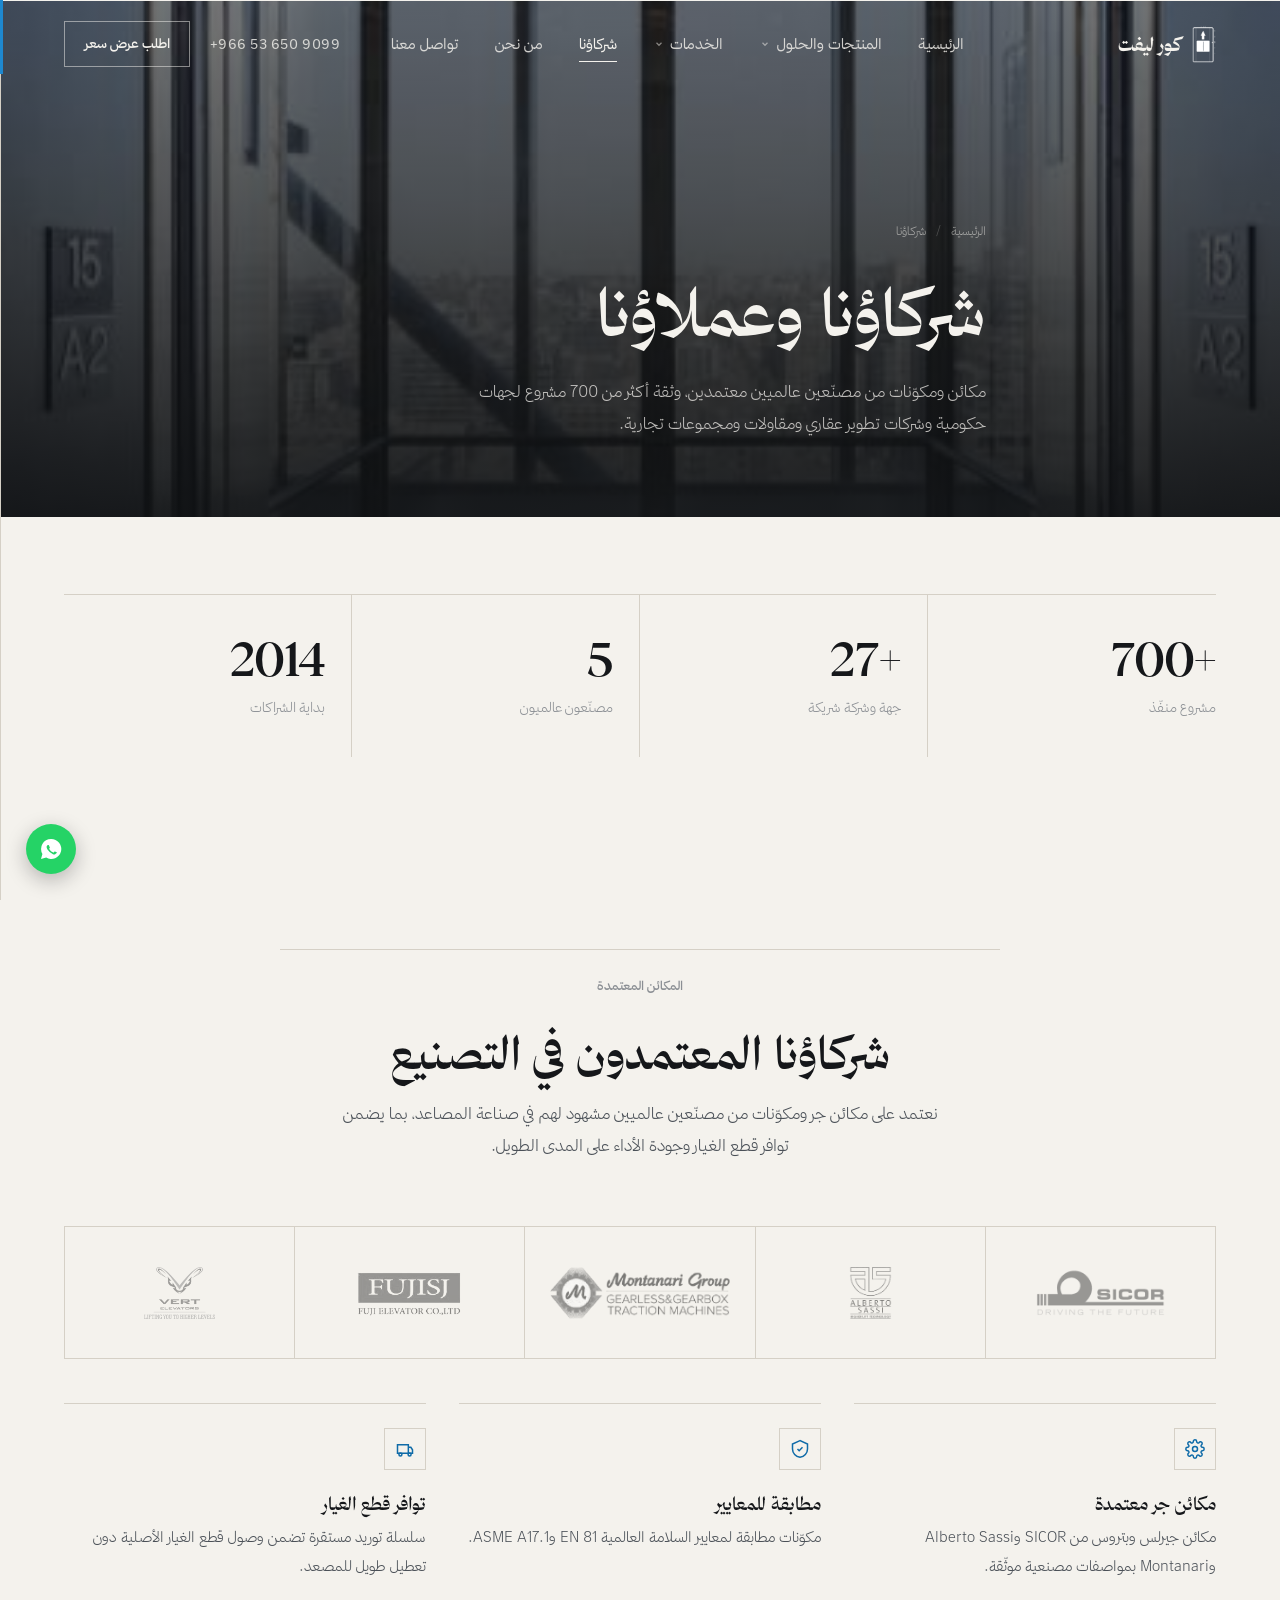
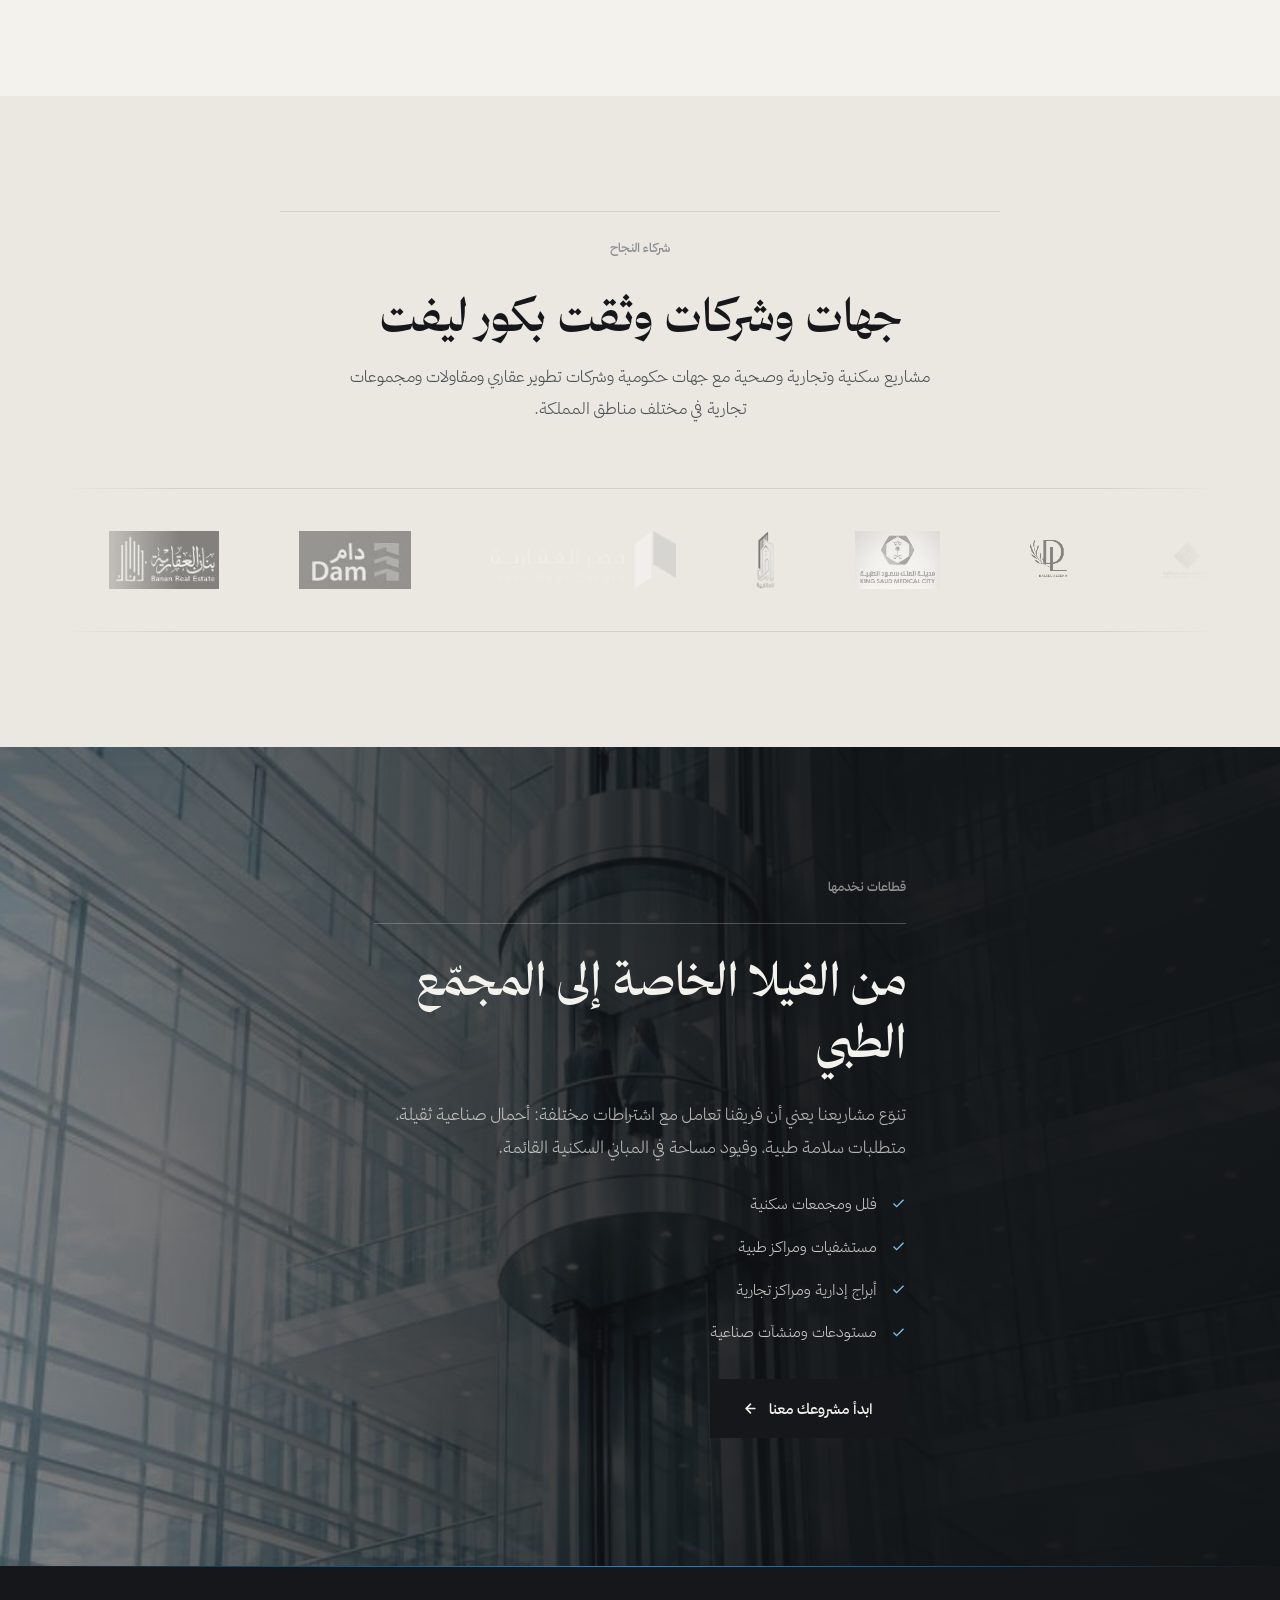
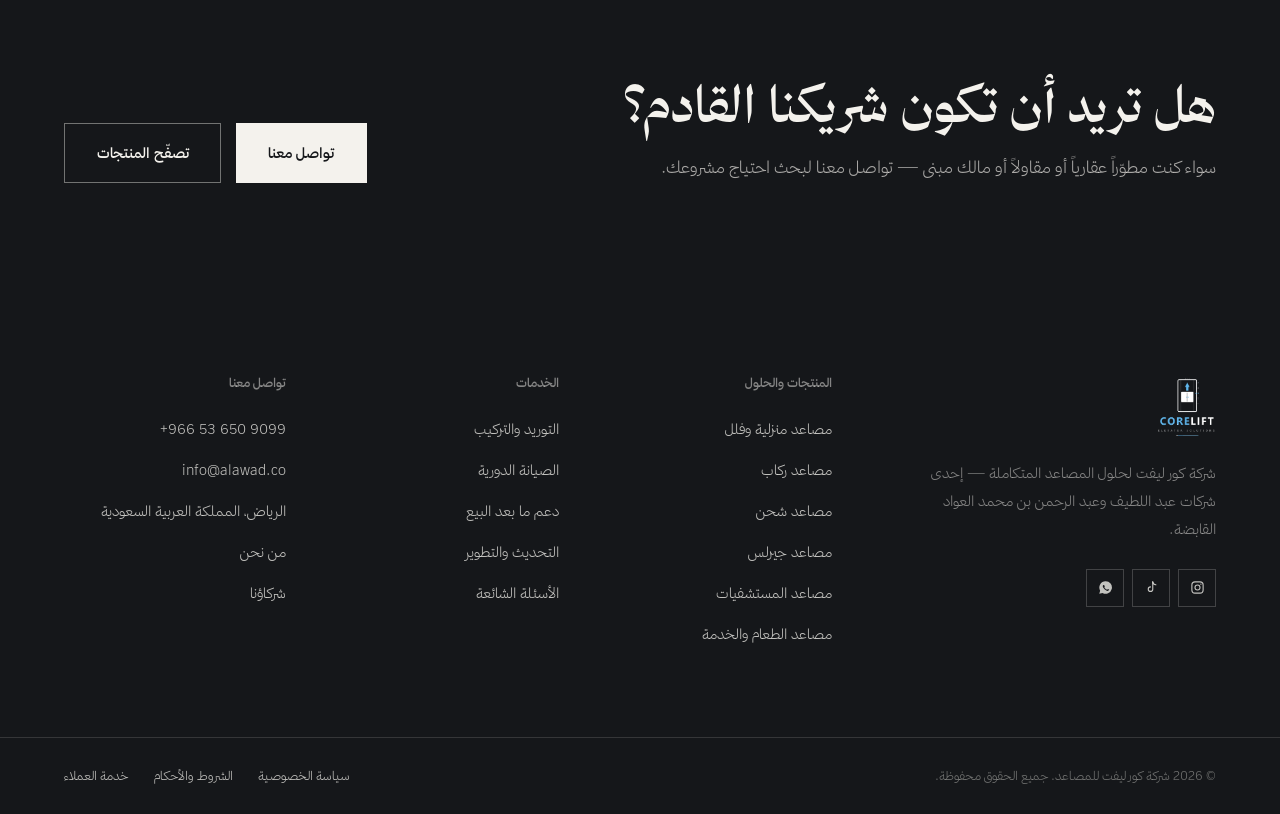
<file: partners.html>
<!DOCTYPE html>
<html lang="ar" dir="rtl">
<head>
<meta charset="utf-8">
<meta name="viewport" content="width=device-width, initial-scale=1">
<title>شركاؤنا وعملاؤنا | كور ليفت</title>
<meta name="description" content="المكائن المعتمدة من SICOR وAlberto Sassi وMontanari وFuji وVert، وشركاء النجاح من جهات حكومية وشركات تطوير عقاري ومقاولات في المملكة.">
<meta name="theme-color" content="#15171A">
<link rel="icon" href="assets/img/logo-mark.png">
<link rel="stylesheet" href="assets/css/style.css?v=10">
<script>document.documentElement.classList.add('js');</script>
</head>
<body>

<header class="header">
  <div class="wrap header__in">
    <a class="brand" href="index.html">
      <img src="assets/img/logo-mark.png" alt="كور ليفت">
      <span class="brand__txt">
        <span class="brand__name">كور ليفت</span>
      </span>
    </a>
    <nav class="nav" aria-label="القائمة الرئيسية">
      <div class="nav__item"><a class="nav__link" href="index.html">الرئيسية</a></div>
      <div class="nav__item nav__item--has-menu">
        <a class="nav__link" href="products.html" aria-expanded="false">
          المنتجات والحلول
          <svg viewBox="0 0 24 24" fill="none" stroke="currentColor" stroke-width="3"><path d="m6 9 6 6 6-6"/></svg>
        </a>
        <div class="mega">
          <a href="products.html#villa">مصاعد منزلية وفلل<small>بدون بئر أو غرفة مكائن</small></a>
          <a href="products.html#passenger">مصاعد ركاب<small>للمباني السكنية والتجارية</small></a>
          <a href="products.html#freight">مصاعد شحن<small>حتى 20 طن</small></a>
          <a href="products.html#gearless">مصاعد جيرلس<small>توفير طاقة حتى 40%</small></a>
          <a href="products.html#hospital">مصاعد المستشفيات<small>معايير أمان طبية</small></a>
          <a href="products.html#dumbwaiter">مصاعد الطعام والخدمة<small>سريعة وسهلة التنظيف</small></a>
          <a href="products.html#finishes">تصاميم الكابينات والتشطيبات<small>خشب · ستانلس · زجاج</small></a>
        </div>
      </div>
      <div class="nav__item nav__item--has-menu">
        <a class="nav__link" href="services.html" aria-expanded="false">
          الخدمات
          <svg viewBox="0 0 24 24" fill="none" stroke="currentColor" stroke-width="3"><path d="m6 9 6 6 6-6"/></svg>
        </a>
        <div class="mega">
          <a href="services.html#supply">التوريد والتركيب<small>تسليم متكامل يناسب كل مبنى</small></a>
          <a href="services.html#maintenance">الصيانة الدورية<small>عقود مجدولة واختبارات سلامة</small></a>
          <a href="services.html#support">دعم ما بعد البيع<small>استجابة سريعة وقطع غيار</small></a>
          <a href="services.html#modernization">التحديث والتطوير<small>ترقية المصاعد القديمة</small></a>
        </div>
      </div>
      <div class="nav__item"><a class="nav__link is-active" href="partners.html">شركاؤنا</a></div>
      <div class="nav__item"><a class="nav__link" href="about.html">من نحن</a></div>
      <div class="nav__item"><a class="nav__link" href="contact.html">تواصل معنا</a></div>
    </nav>
    <div class="header__cta">
      <a class="header__tel en" href="tel:+966536509099" dir="ltr">+966 53 650 9099</a>
      <a class="btn btn--primary btn--sm" href="contact.html">اطلب عرض سعر</a>
      <button class="icon-btn burger" data-drawer-open aria-label="فتح القائمة">
        <svg viewBox="0 0 24 24" fill="none" stroke="currentColor" stroke-width="2"><path d="M3 6h18M3 12h18M3 18h18"/></svg>
      </button>
    </div>
  </div>
</header>

<div class="drawer" id="drawer" aria-hidden="true">
  <div class="drawer__panel">
    <div class="drawer__head">
      <img src="assets/img/logo-mark.png" alt="كور ليفت">
      <button class="icon-btn" data-drawer-close aria-label="إغلاق">
        <svg viewBox="0 0 24 24" fill="none" stroke="currentColor" stroke-width="2"><path d="M18 6 6 18M6 6l12 12"/></svg>
      </button>
    </div>
    <nav>
      <a href="index.html">الرئيسية</a>
      <a href="products.html">المنتجات والحلول</a>
      <a href="services.html">الخدمات</a>
      <a href="partners.html">شركاؤنا</a>
      <a class="sub" href="#brands">المكائن المعتمدة</a>
      <a class="sub" href="#clients">شركاء النجاح</a>
      <a href="about.html">من نحن</a>
      <a href="contact.html">تواصل معنا</a>
    </nav>
    <div class="drawer__foot">
      <a class="btn btn--primary" href="contact.html">اطلب عرض سعر</a>
      <a class="btn btn--outline en" href="tel:+966536509099" dir="ltr">+966 53 650 9099</a>
    </div>
  </div>
</div>

<main>

<section class="pagehead">
  <img class="bg" src="assets/img/cabin-glass.jpg" alt="">
  <div class="wrap pagehead__in">
    <div class="crumbs"><a href="index.html">الرئيسية</a><span>/</span>شركاؤنا</div>
    <h1>شركاؤنا وعملاؤنا</h1>
    <p>مكائن ومكوّنات من مصنّعين عالميين معتمدين، وثقة أكثر من 700 مشروع لجهات حكومية وشركات تطوير عقاري ومقاولات ومجموعات تجارية.</p>
  </div>
</section>

<section class="section section--tight">
  <div class="wrap">
    <div class="stats rv">
      <div class="stat"><b><span class="num" data-count="700" data-suffix="+">700+</span></b><span>مشروع منفّذ</span></div>
      <div class="stat"><b><span class="num" data-count="27" data-suffix="+">27+</span></b><span>جهة وشركة شريكة</span></div>
      <div class="stat"><b><span class="num" data-count="5">5</span></b><span>مصنّعون عالميون</span></div>
      <div class="stat"><b><span class="num">2014</span></b><span>بداية الشراكات</span></div>
    </div>
  </div>
</section>

<section class="section" id="brands">
  <div class="wrap">
    <div class="sec-head sec-head--center rv">
      <span class="eyebrow">المكائن المعتمدة</span>
      <h2>شركاؤنا المعتمدون في التصنيع</h2>
      <p>نعتمد على مكائن جر ومكوّنات من مصنّعين عالميين مشهود لهم في صناعة المصاعد، بما يضمن توافر قطع الغيار وجودة الأداء على المدى الطويل.</p>
    </div>
    <ul class="logowall rv">
      <li><img src="assets/img/brands/sicor.png" alt="SICOR"></li>
      <li><img src="assets/img/brands/alberto-sassi.png" alt="Alberto Sassi"></li>
      <li><img src="assets/img/brands/montanari.png" alt="Montanari Group"></li>
      <li><img src="assets/img/brands/fuji.png" alt="Fuji Elevator"></li>
      <li><img src="assets/img/brands/vert.png" alt="Vert Elevators"></li>
    </ul>

    <div class="grid grid--3" style="margin-top:clamp(28px,3.5vw,44px)">
      <div class="icard rv">
        <div class="icard__ic"><svg viewBox="0 0 24 24" fill="none" stroke="currentColor" stroke-width="1.8"><circle cx="12" cy="12" r="3"/><path d="M19.4 15a1.7 1.7 0 0 0 .3 1.9l.1.1a2 2 0 1 1-2.8 2.8l-.1-.1a1.7 1.7 0 0 0-1.9-.3 1.7 1.7 0 0 0-1 1.5V21a2 2 0 1 1-4 0v-.1A1.7 1.7 0 0 0 9 19.4a1.7 1.7 0 0 0-1.9.3l-.1.1a2 2 0 1 1-2.8-2.8l.1-.1a1.7 1.7 0 0 0 .3-1.9 1.7 1.7 0 0 0-1.5-1H3a2 2 0 1 1 0-4h.1A1.7 1.7 0 0 0 4.6 9a1.7 1.7 0 0 0-.3-1.9l-.1-.1a2 2 0 1 1 2.8-2.8l.1.1a1.7 1.7 0 0 0 1.9.3H9a1.7 1.7 0 0 0 1-1.5V3a2 2 0 1 1 4 0v.1a1.7 1.7 0 0 0 1 1.5 1.7 1.7 0 0 0 1.9-.3l.1-.1a2 2 0 1 1 2.8 2.8l-.1.1a1.7 1.7 0 0 0-.3 1.9V9a1.7 1.7 0 0 0 1.5 1H21a2 2 0 1 1 0 4h-.1a1.7 1.7 0 0 0-1.5 1z"/></svg></div>
        <h3>مكائن جر معتمدة</h3>
        <p>مكائن جيرلس وبتروس من <span class="en">SICOR</span> و<span class="en">Alberto Sassi</span> و<span class="en">Montanari</span> بمواصفات مصنعية موثّقة.</p>
      </div>
      <div class="icard rv">
        <div class="icard__ic"><svg viewBox="0 0 24 24" fill="none" stroke="currentColor" stroke-width="1.8"><path d="M12 2 3 6v6c0 5 3.8 9.2 9 10 5.2-.8 9-5 9-10V6z"/><path d="m9 12 2 2 4-4"/></svg></div>
        <h3>مطابقة للمعايير</h3>
        <p>مكوّنات مطابقة لمعايير السلامة العالمية <span class="en">EN 81</span> و<span class="en">ASME A17.1</span>.</p>
      </div>
      <div class="icard rv">
        <div class="icard__ic"><svg viewBox="0 0 24 24" fill="none" stroke="currentColor" stroke-width="1.8"><path d="M3 7h13v10H3zM16 10h3l2 3v4h-5z"/><circle cx="6.5" cy="18.5" r="1.8"/><circle cx="17.5" cy="18.5" r="1.8"/></svg></div>
        <h3>توافر قطع الغيار</h3>
        <p>سلسلة توريد مستقرة تضمن وصول قطع الغيار الأصلية دون تعطيل طويل للمصعد.</p>
      </div>
    </div>
  </div>
</section>

<section class="section section--alt" id="clients">
  <div class="wrap">
    <div class="sec-head sec-head--center rv">
      <span class="eyebrow">شركاء النجاح</span>
      <h2>جهات وشركات وثقت بكور ليفت</h2>
      <p>مشاريع سكنية وتجارية وصحية مع جهات حكومية وشركات تطوير عقاري ومقاولات ومجموعات تجارية في مختلف مناطق المملكة.</p>
    </div>
    <div class="marquee marquee--wall rv">
        <div class="marquee__track"><img src="assets/img/partners/c01.png" alt="شركة أساس إيناس العقارية"><img src="assets/img/partners/c02.png" alt="دليل الدنيا"><img src="assets/img/partners/c03.png" alt="مدينة الملك سعود الطبية"><img src="assets/img/partners/c05.png" alt="العقارية"><img src="assets/img/partners/c06.png" alt="جسر العقارية"><img src="assets/img/partners/c07.png" alt="دام"><img src="assets/img/partners/c08.png" alt="بنان العقارية"><img src="assets/img/partners/c09.png" alt="الكوثر"><img src="assets/img/partners/c10.png" alt="بناء الرياض للمقاولات"><img src="assets/img/partners/c11.png" alt="ركم للتطوير والاستثمار العقاري"><img src="assets/img/partners/c12.png" alt="سقوف العقارية"><img src="assets/img/partners/c13.png" alt="متون"><img src="assets/img/partners/c14.png" alt="ماجنا"><img src="assets/img/partners/c15.png" alt="شريك"><img src="assets/img/partners/c16.png" alt="رسن"><img src="assets/img/partners/c17.png" alt="وريف هومز"><img src="assets/img/partners/c18.png" alt="هاجر العقارية"><img src="assets/img/partners/c19.png" alt="ركائز الجزيرة"><img src="assets/img/partners/c20.png" alt="شركة مواري المحدودة"><img src="assets/img/partners/c21.png" alt="النموذج العربي للمشاريع"><img src="assets/img/partners/c23.png" alt="مجموعة بن لادن السعودية"><img src="assets/img/partners/c24.png" alt="العقارية"><img src="assets/img/partners/c25.png" alt="الورود"><img src="assets/img/partners/c26.png" alt="الورود"><img src="assets/img/partners/c29.png" alt="ديليفري هيرو"><img src="assets/img/partners/c30.png" alt="اس تي سي"><img src="assets/img/partners/c31.png" alt="سنام"><img src="assets/img/partners/c01.png" alt=""><img src="assets/img/partners/c02.png" alt=""><img src="assets/img/partners/c03.png" alt=""><img src="assets/img/partners/c05.png" alt=""><img src="assets/img/partners/c06.png" alt=""><img src="assets/img/partners/c07.png" alt=""><img src="assets/img/partners/c08.png" alt=""><img src="assets/img/partners/c09.png" alt=""><img src="assets/img/partners/c10.png" alt=""><img src="assets/img/partners/c11.png" alt=""><img src="assets/img/partners/c12.png" alt=""><img src="assets/img/partners/c13.png" alt=""><img src="assets/img/partners/c14.png" alt=""><img src="assets/img/partners/c15.png" alt=""><img src="assets/img/partners/c16.png" alt=""><img src="assets/img/partners/c17.png" alt=""><img src="assets/img/partners/c18.png" alt=""><img src="assets/img/partners/c19.png" alt=""><img src="assets/img/partners/c20.png" alt=""><img src="assets/img/partners/c21.png" alt=""><img src="assets/img/partners/c23.png" alt=""><img src="assets/img/partners/c24.png" alt=""><img src="assets/img/partners/c25.png" alt=""><img src="assets/img/partners/c26.png" alt=""><img src="assets/img/partners/c29.png" alt=""><img src="assets/img/partners/c30.png" alt=""><img src="assets/img/partners/c31.png" alt=""></div>
      </div>
  </div>
</section>

<section class="band">
  <img class="bg" src="assets/img/hero.jpg" alt="">
  <div class="wrap band__in">
    <span class="eyebrow">قطاعات نخدمها</span>
    <h2>من الفيلا الخاصة إلى المجمّع الطبي</h2>
    <p>تنوّع مشاريعنا يعني أن فريقنا تعامل مع اشتراطات مختلفة: أحمال صناعية ثقيلة، متطلبات سلامة طبية، وقيود مساحة في المباني السكنية القائمة.</p>
    <ul class="checks">
      <li><svg viewBox="0 0 24 24" fill="none" stroke="currentColor" stroke-width="2.2"><path d="M20 6 9 17l-5-5"/></svg> فلل ومجمعات سكنية</li>
      <li><svg viewBox="0 0 24 24" fill="none" stroke="currentColor" stroke-width="2.2"><path d="M20 6 9 17l-5-5"/></svg> مستشفيات ومراكز طبية</li>
      <li><svg viewBox="0 0 24 24" fill="none" stroke="currentColor" stroke-width="2.2"><path d="M20 6 9 17l-5-5"/></svg> أبراج إدارية ومراكز تجارية</li>
      <li><svg viewBox="0 0 24 24" fill="none" stroke="currentColor" stroke-width="2.2"><path d="M20 6 9 17l-5-5"/></svg> مستودعات ومنشآت صناعية</li>
    </ul>
    <a class="btn btn--primary" href="contact.html">
      ابدأ مشروعك معنا
      <svg viewBox="0 0 24 24" fill="none" stroke="currentColor" stroke-width="2.5" stroke-linecap="round"><path d="M19 12H5M12 19l-7-7 7-7"/></svg>
    </a>
  </div>
</section>

<section class="cta">
  <div class="wrap cta__in">
    <div>
      <h2>هل تريد أن تكون شريكنا القادم؟</h2>
      <p>سواء كنت مطوّراً عقارياً أو مقاولاً أو مالك مبنى — تواصل معنا لبحث احتياج مشروعك.</p>
    </div>
    <div class="cta__actions">
      <a class="btn btn--primary" href="contact.html">تواصل معنا</a>
      <a class="btn btn--ghost" href="products.html">تصفّح المنتجات</a>
    </div>
  </div>
</section>

</main>

<footer class="footer">
  <div class="wrap footer__top">
    <div class="footer__brand">
      <img src="assets/img/logo-light.png" alt="كور ليفت">
      <p>شركة كور ليفت لحلول المصاعد المتكاملة — إحدى شركات عبد اللطيف وعبد الرحمن بن محمد العواد القابضة.</p>
      <div class="social">
        <a href="https://www.instagram.com/coreleft.sa/" target="_blank" rel="noopener" aria-label="إنستغرام"><svg viewBox="0 0 24 24" fill="none" stroke="currentColor" stroke-width="1.8"><rect x="3" y="3" width="18" height="18" rx="5"/><circle cx="12" cy="12" r="4"/><circle cx="17.4" cy="6.6" r="1" fill="currentColor" stroke="none"/></svg></a>
        <a href="https://www.tiktok.com/@coreleft.sa" target="_blank" rel="noopener" aria-label="تيك توك"><svg viewBox="0 0 24 24" fill="none" stroke="currentColor" stroke-width="1.8" stroke-linecap="round" stroke-linejoin="round"><path d="M14 3v11.6a3.6 3.6 0 1 1-3.6-3.6"/><path d="M14 3c.4 2.7 2.3 4.5 5 4.7"/></svg></a>
        <a href="https://wa.me/966536509099" target="_blank" rel="noopener" aria-label="واتساب"><svg viewBox="0 0 24 24" fill="currentColor"><path d="M12 2a10 10 0 0 0-8.6 15L2 22l5.2-1.4A10 10 0 1 0 12 2zm5.5 14.1c-.2.6-1.3 1.2-1.8 1.3-.5.1-1 .1-1.7-.1a13 13 0 0 1-5.5-4.8c-.4-.7-.9-1.6-.9-2.5 0-.9.5-1.4.7-1.6.2-.2.4-.3.6-.3h.5c.2 0 .4 0 .6.4l.8 1.9c.1.2 0 .4-.1.5l-.4.5c-.1.2-.3.3-.1.6.2.3.8 1.3 1.7 2.1 1.1 1 2 1.3 2.3 1.4.3.1.4.1.6-.1l.7-.8c.2-.2.4-.2.6-.1l1.8.9c.2.1.4.2.4.3z"/></svg></a>
      </div>
    </div>
    <div>
      <h4>المنتجات والحلول</h4>
      <ul>
        <li><a href="products.html#villa">مصاعد منزلية وفلل</a></li>
        <li><a href="products.html#passenger">مصاعد ركاب</a></li>
        <li><a href="products.html#freight">مصاعد شحن</a></li>
        <li><a href="products.html#gearless">مصاعد جيرلس</a></li>
        <li><a href="products.html#hospital">مصاعد المستشفيات</a></li>
        <li><a href="products.html#dumbwaiter">مصاعد الطعام والخدمة</a></li>
      </ul>
    </div>
    <div>
      <h4>الخدمات</h4>
      <ul>
        <li><a href="services.html#supply">التوريد والتركيب</a></li>
        <li><a href="services.html#maintenance">الصيانة الدورية</a></li>
        <li><a href="services.html#support">دعم ما بعد البيع</a></li>
        <li><a href="services.html#modernization">التحديث والتطوير</a></li>
        <li><a href="services.html#faq">الأسئلة الشائعة</a></li>
      </ul>
    </div>
    <div>
      <h4>تواصل معنا</h4>
      <ul>
        <li><a class="en" href="tel:+966536509099" dir="ltr">+966 53 650 9099</a></li>
        <li><a href="mailto:info@alawad.co">info@alawad.co</a></li>
        <li>الرياض، المملكة العربية السعودية</li>
        <li><a href="about.html">من نحن</a></li>
        <li><a href="partners.html">شركاؤنا</a></li>
      </ul>
    </div>
  </div>
  <div class="wrap footer__bar">
    <span>© <span data-year>2026</span> شركة كور ليفت للمصاعد. جميع الحقوق محفوظة.</span>
    <ul>
      <li><a href="#">سياسة الخصوصية</a></li>
      <li><a href="#">الشروط والأحكام</a></li>
      <li><a href="contact.html">خدمة العملاء</a></li>
    </ul>
  </div>
</footer>

<div class="shaft" aria-hidden="true"><span class="shaft__car"></span></div>

<button class="totop" aria-label="العودة للأعلى">
  <svg viewBox="0 0 24 24" fill="none" stroke="currentColor" stroke-width="2.5" stroke-linecap="round"><path d="M12 19V5M5 12l7-7 7 7"/></svg>
</button>
<a class="wa" href="https://wa.me/966536509099" aria-label="تواصل عبر واتساب">
  <svg viewBox="0 0 24 24" fill="currentColor"><path d="M12 2a10 10 0 0 0-8.6 15L2 22l5.2-1.4A10 10 0 1 0 12 2zm5.5 14.1c-.2.6-1.3 1.2-1.8 1.3-.5.1-1 .1-1.7-.1a13 13 0 0 1-5.5-4.8c-.4-.7-.9-1.6-.9-2.5 0-.9.5-1.4.7-1.6.2-.2.4-.3.6-.3h.5c.2 0 .4 0 .6.4l.8 1.9c.1.2 0 .4-.1.5l-.4.5c-.1.2-.3.3-.1.6.2.3.8 1.3 1.7 2.1 1.1 1 2 1.3 2.3 1.4.3.1.4.1.6-.1l.7-.8c.2-.2.4-.2.6-.1l1.8.9c.2.1.4.2.4.3z"/></svg>
</a>

<script src="assets/js/main.js?v=10"></script>
</body>
</html>
</file>
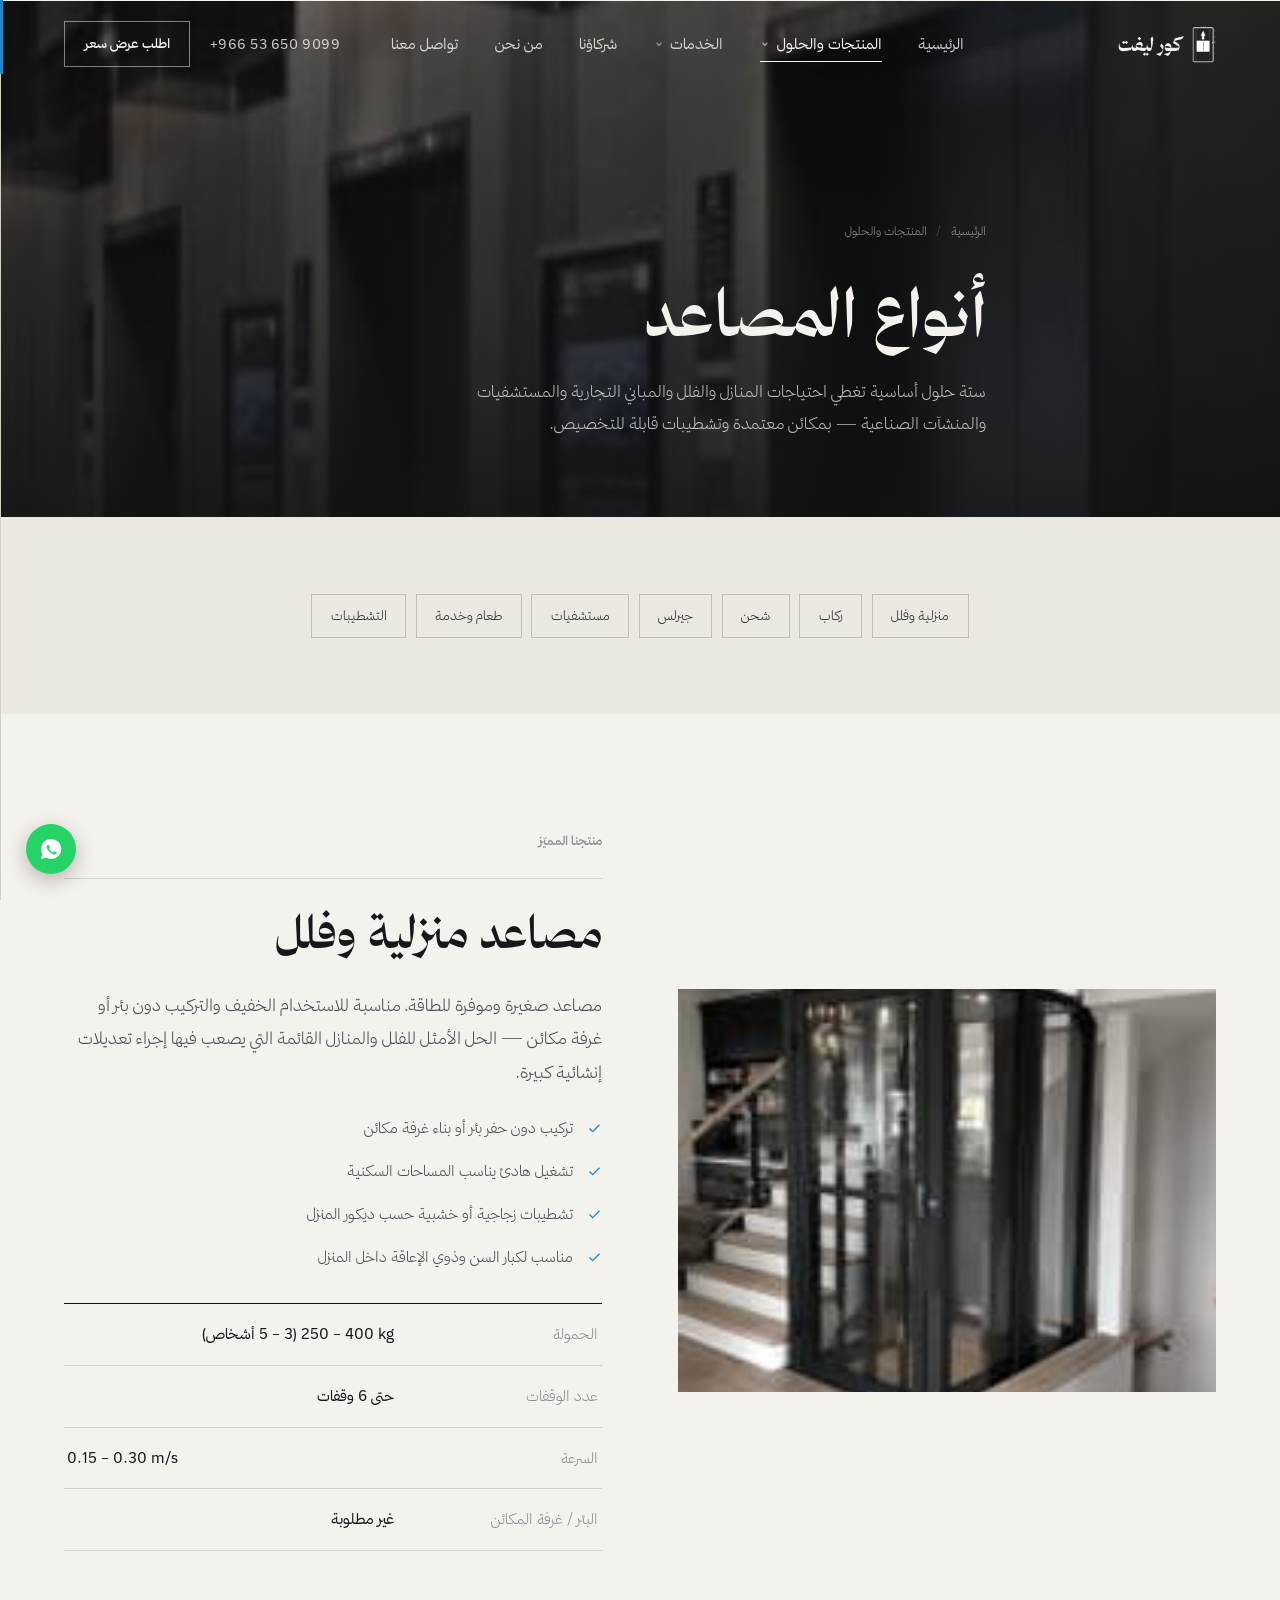
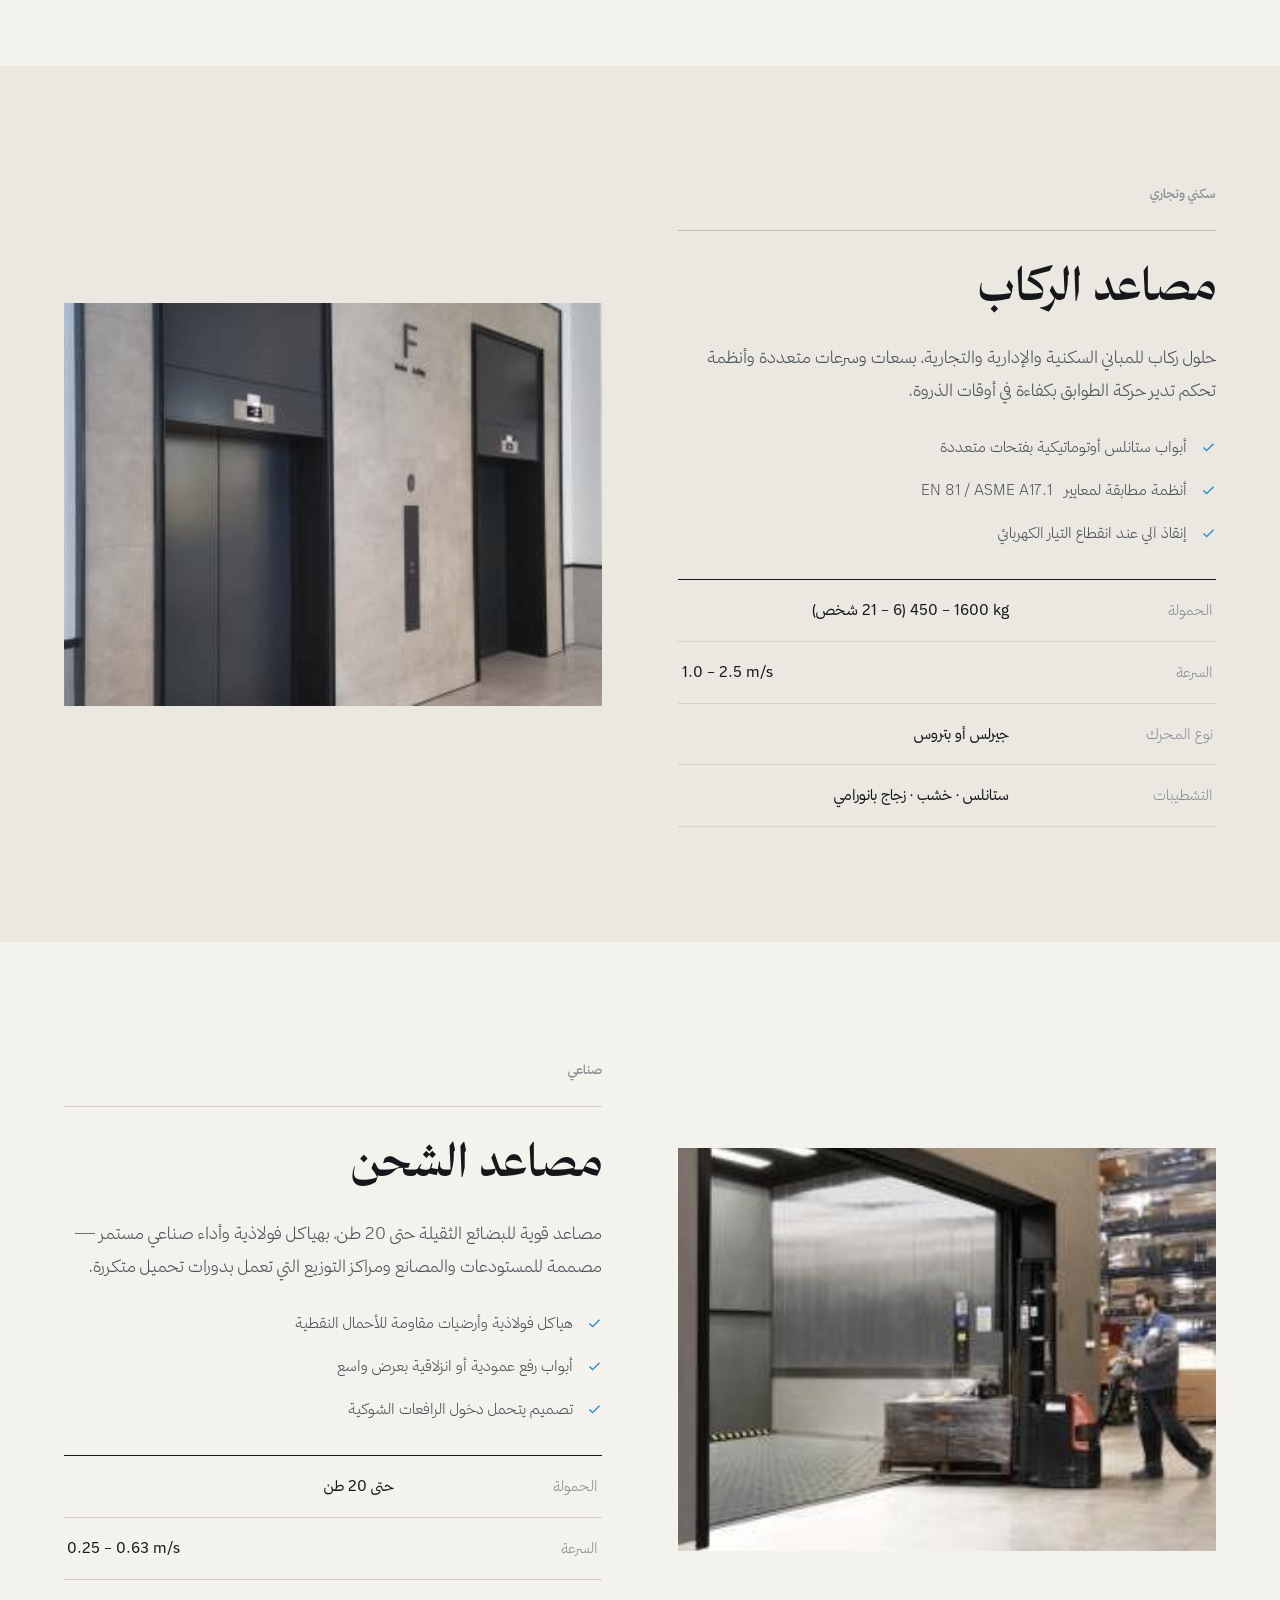
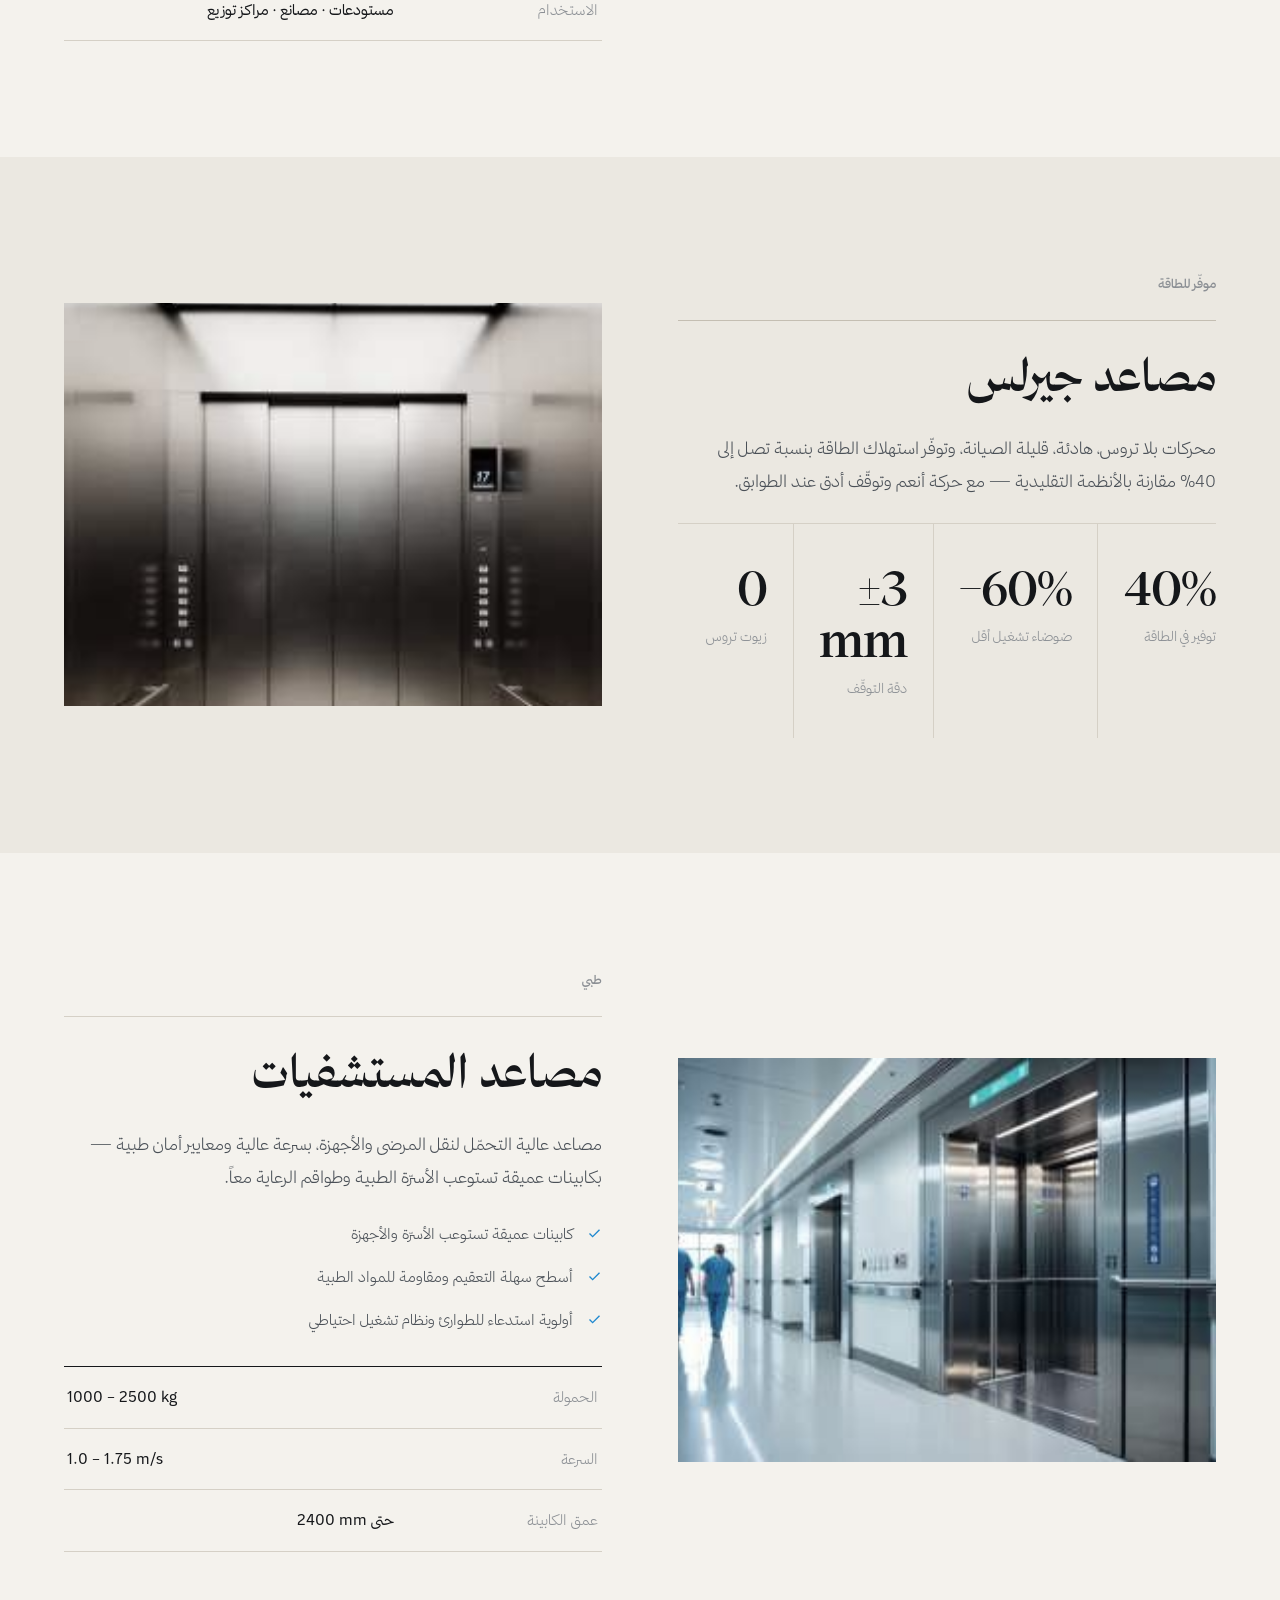
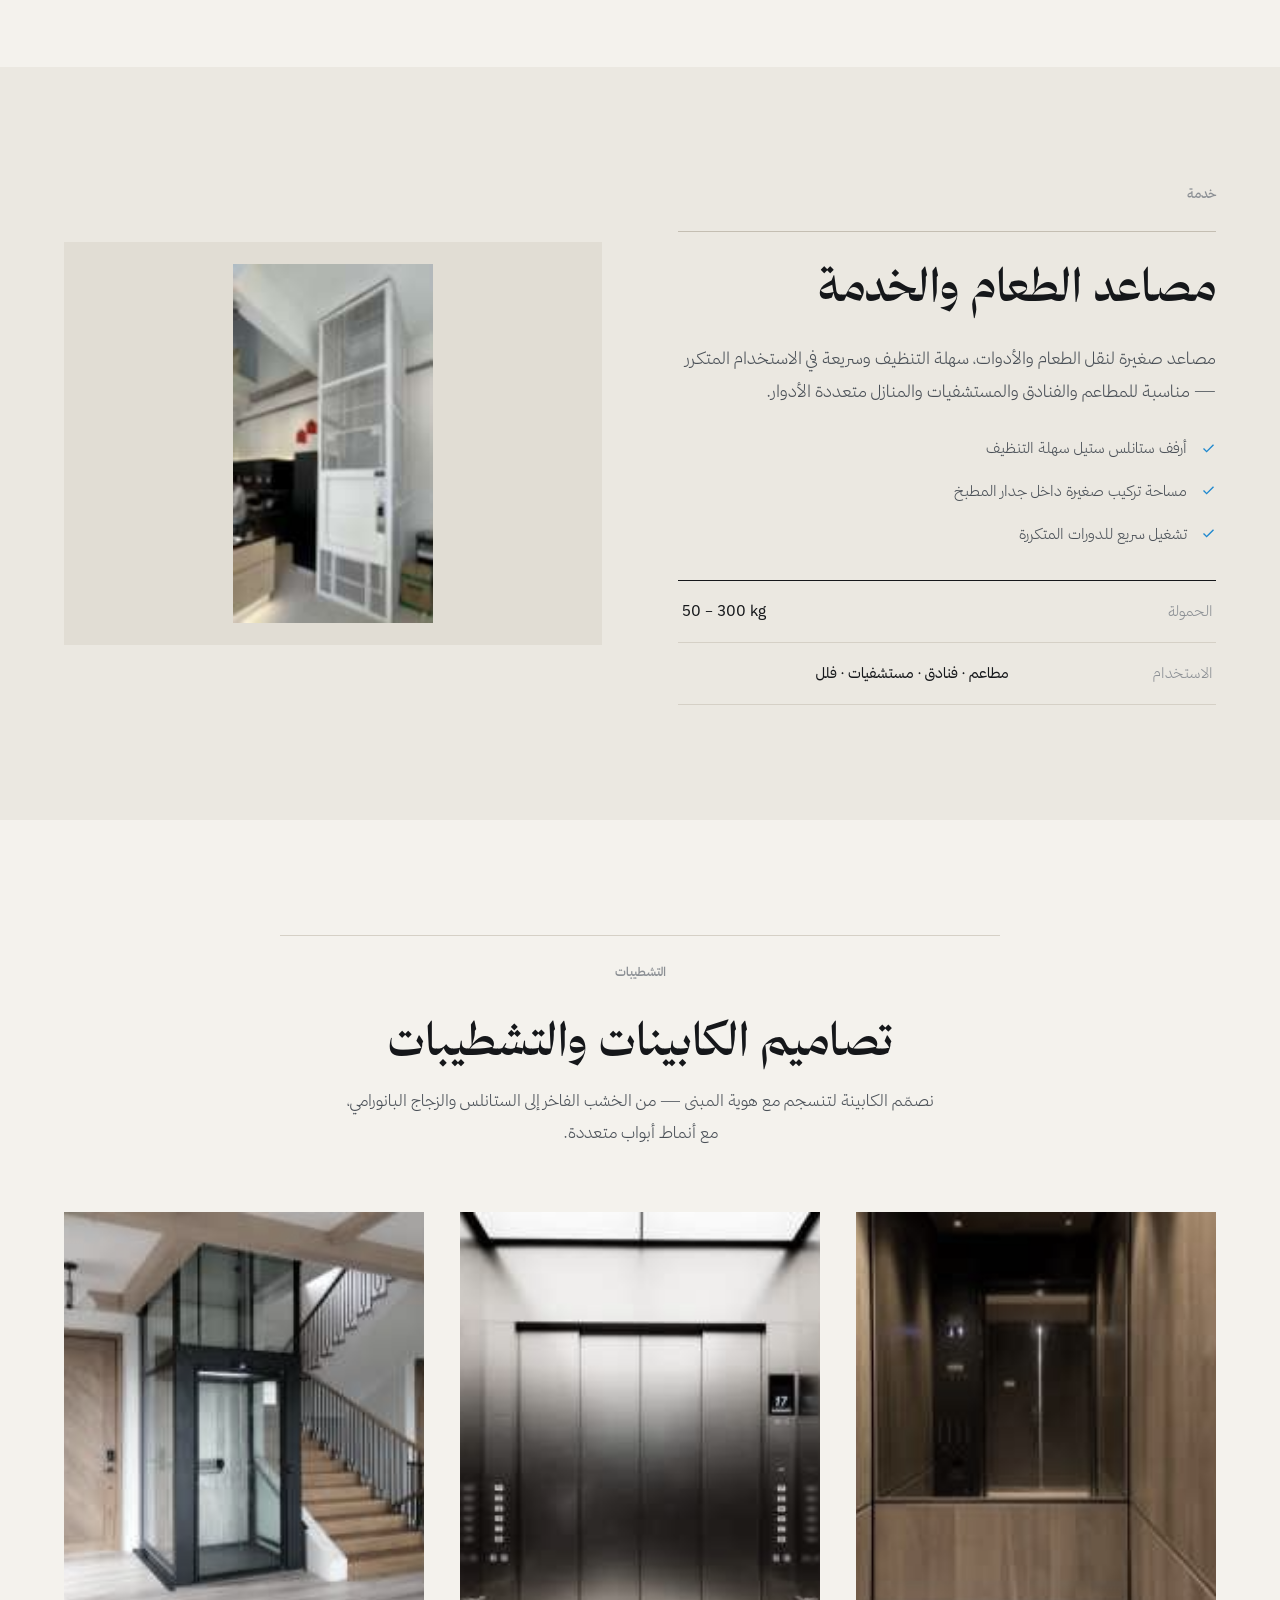
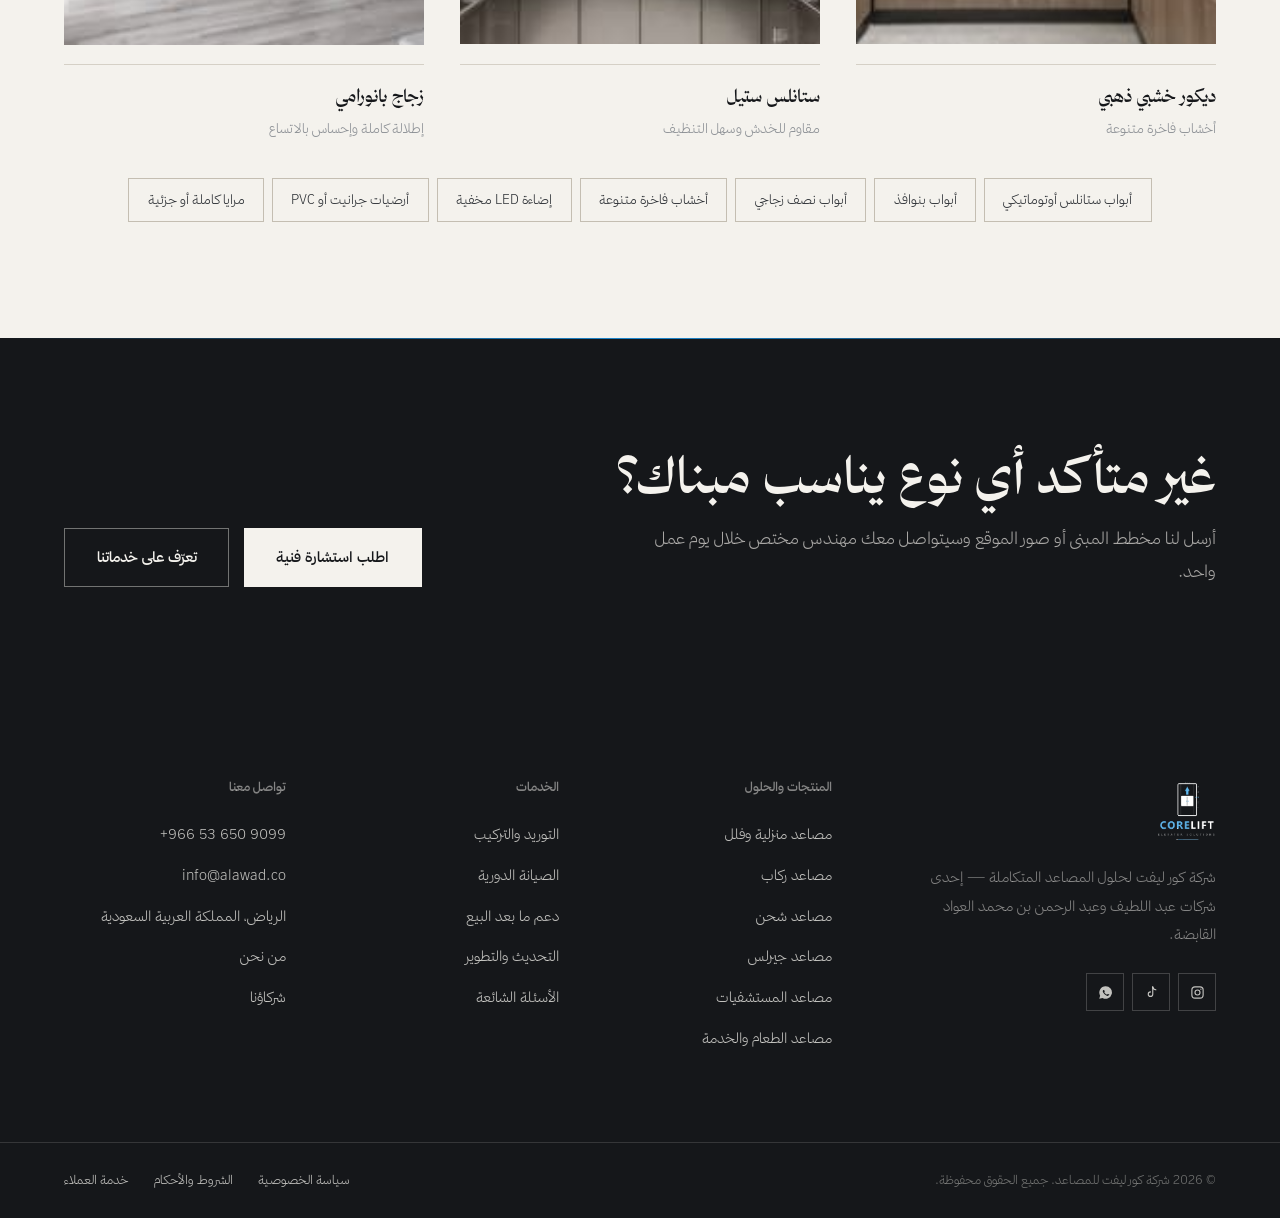
<file: products.html>
<!DOCTYPE html>
<html lang="ar" dir="rtl">
<head>
<meta charset="utf-8">
<meta name="viewport" content="width=device-width, initial-scale=1">
<title>أنواع المصاعد | كور ليفت</title>
<meta name="description" content="مصاعد منزلية وفلل، مصاعد ركاب، مصاعد شحن حتى 20 طن، مصاعد جيرلس موفّرة للطاقة، مصاعد مستشفيات، ومصاعد طعام وخدمة — مع تصاميم كابينات وتشطيبات متعددة.">
<meta name="theme-color" content="#15171A">
<link rel="icon" href="assets/img/logo-mark.png">
<link rel="stylesheet" href="assets/css/style.css?v=10">
<script>document.documentElement.classList.add('js');</script>
</head>
<body>

<header class="header">
  <div class="wrap header__in">
    <a class="brand" href="index.html">
      <img src="assets/img/logo-mark.png" alt="كور ليفت">
      <span class="brand__txt">
        <span class="brand__name">كور ليفت</span>
      </span>
    </a>
    <nav class="nav" aria-label="القائمة الرئيسية">
      <div class="nav__item"><a class="nav__link" href="index.html">الرئيسية</a></div>
      <div class="nav__item nav__item--has-menu">
        <a class="nav__link is-active" href="products.html" aria-expanded="false">
          المنتجات والحلول
          <svg viewBox="0 0 24 24" fill="none" stroke="currentColor" stroke-width="3"><path d="m6 9 6 6 6-6"/></svg>
        </a>
        <div class="mega">
          <a href="#villa">مصاعد منزلية وفلل<small>بدون بئر أو غرفة مكائن</small></a>
          <a href="#passenger">مصاعد ركاب<small>للمباني السكنية والتجارية</small></a>
          <a href="#freight">مصاعد شحن<small>حتى 20 طن</small></a>
          <a href="#gearless">مصاعد جيرلس<small>توفير طاقة حتى 40%</small></a>
          <a href="#hospital">مصاعد المستشفيات<small>معايير أمان طبية</small></a>
          <a href="#dumbwaiter">مصاعد الطعام والخدمة<small>سريعة وسهلة التنظيف</small></a>
          <a href="#finishes">تصاميم الكابينات والتشطيبات<small>خشب · ستانلس · زجاج</small></a>
        </div>
      </div>
      <div class="nav__item nav__item--has-menu">
        <a class="nav__link" href="services.html" aria-expanded="false">
          الخدمات
          <svg viewBox="0 0 24 24" fill="none" stroke="currentColor" stroke-width="3"><path d="m6 9 6 6 6-6"/></svg>
        </a>
        <div class="mega">
          <a href="services.html#supply">التوريد والتركيب<small>تسليم متكامل يناسب كل مبنى</small></a>
          <a href="services.html#maintenance">الصيانة الدورية<small>عقود مجدولة واختبارات سلامة</small></a>
          <a href="services.html#support">دعم ما بعد البيع<small>استجابة سريعة وقطع غيار</small></a>
          <a href="services.html#modernization">التحديث والتطوير<small>ترقية المصاعد القديمة</small></a>
        </div>
      </div>
      <div class="nav__item"><a class="nav__link" href="partners.html">شركاؤنا</a></div>
      <div class="nav__item"><a class="nav__link" href="about.html">من نحن</a></div>
      <div class="nav__item"><a class="nav__link" href="contact.html">تواصل معنا</a></div>
    </nav>
    <div class="header__cta">
      <a class="header__tel en" href="tel:+966536509099" dir="ltr">+966 53 650 9099</a>
      <a class="btn btn--primary btn--sm" href="contact.html">اطلب عرض سعر</a>
      <button class="icon-btn burger" data-drawer-open aria-label="فتح القائمة">
        <svg viewBox="0 0 24 24" fill="none" stroke="currentColor" stroke-width="2"><path d="M3 6h18M3 12h18M3 18h18"/></svg>
      </button>
    </div>
  </div>
</header>

<div class="drawer" id="drawer" aria-hidden="true">
  <div class="drawer__panel">
    <div class="drawer__head">
      <img src="assets/img/logo-mark.png" alt="كور ليفت">
      <button class="icon-btn" data-drawer-close aria-label="إغلاق">
        <svg viewBox="0 0 24 24" fill="none" stroke="currentColor" stroke-width="2"><path d="M18 6 6 18M6 6l12 12"/></svg>
      </button>
    </div>
    <nav>
      <a href="index.html">الرئيسية</a>
      <a href="products.html">المنتجات والحلول</a>
      <a class="sub" href="#villa">مصاعد منزلية وفلل</a>
      <a class="sub" href="#passenger">مصاعد ركاب</a>
      <a class="sub" href="#freight">مصاعد شحن</a>
      <a class="sub" href="#gearless">مصاعد جيرلس</a>
      <a class="sub" href="#hospital">مصاعد المستشفيات</a>
      <a class="sub" href="#dumbwaiter">مصاعد الطعام والخدمة</a>
      <a href="services.html">الخدمات</a>
      <a href="partners.html">شركاؤنا</a>
      <a href="about.html">من نحن</a>
      <a href="contact.html">تواصل معنا</a>
    </nav>
    <div class="drawer__foot">
      <a class="btn btn--primary" href="contact.html">اطلب عرض سعر</a>
      <a class="btn btn--outline en" href="tel:+966536509099" dir="ltr">+966 53 650 9099</a>
    </div>
  </div>
</div>

<main>

<section class="pagehead">
  <img class="bg" src="assets/img/lobby.jpg" alt="">
  <div class="wrap pagehead__in">
    <div class="crumbs"><a href="index.html">الرئيسية</a><span>/</span>المنتجات والحلول</div>
    <h1>أنواع المصاعد</h1>
    <p>ستة حلول أساسية تغطي احتياجات المنازل والفلل والمباني التجارية والمستشفيات والمنشآت الصناعية — بمكائن معتمدة وتشطيبات قابلة للتخصيص.</p>
  </div>
</section>

<!-- quick nav -->
<section class="section section--tight section--alt">
  <div class="wrap" style="display:flex;flex-wrap:wrap;gap:.6rem;justify-content:center">
    <a class="chip" href="#villa">منزلية وفلل</a>
    <a class="chip" href="#passenger">ركاب</a>
    <a class="chip" href="#freight">شحن</a>
    <a class="chip" href="#gearless">جيرلس</a>
    <a class="chip" href="#hospital">مستشفيات</a>
    <a class="chip" href="#dumbwaiter">طعام وخدمة</a>
    <a class="chip" href="#finishes">التشطيبات</a>
  </div>
</section>

<!-- villa -->
<section class="section" id="villa">
  <div class="wrap split">
    <div class="split__media rv"><img src="assets/img/home-lift.jpg" alt="مصعد منزلي زجاجي مركّب بجانب الدرج"></div>
    <div class="split__body rv">
      <span class="eyebrow">منتجنا المميّز</span>
      <h2>مصاعد منزلية وفلل</h2>
      <p>مصاعد صغيرة وموفرة للطاقة، مناسبة للاستخدام الخفيف والتركيب دون بئر أو غرفة مكائن — الحل الأمثل للفلل والمنازل القائمة التي يصعب فيها إجراء تعديلات إنشائية كبيرة.</p>
      <ul class="checks">
        <li><svg viewBox="0 0 24 24" fill="none" stroke="currentColor" stroke-width="2.2"><path d="M20 6 9 17l-5-5"/></svg> تركيب دون حفر بئر أو بناء غرفة مكائن</li>
        <li><svg viewBox="0 0 24 24" fill="none" stroke="currentColor" stroke-width="2.2"><path d="M20 6 9 17l-5-5"/></svg> تشغيل هادئ يناسب المساحات السكنية</li>
        <li><svg viewBox="0 0 24 24" fill="none" stroke="currentColor" stroke-width="2.2"><path d="M20 6 9 17l-5-5"/></svg> تشطيبات زجاجية أو خشبية حسب ديكور المنزل</li>
        <li><svg viewBox="0 0 24 24" fill="none" stroke="currentColor" stroke-width="2.2"><path d="M20 6 9 17l-5-5"/></svg> مناسب لكبار السن وذوي الإعاقة داخل المنزل</li>
      </ul>
      <div class="tablewrap">
        <table class="spec">
          <tbody>
            <tr><td>الحمولة</td><td><span class="en">250 – 400 kg</span> (3 – 5 أشخاص)</td></tr>
            <tr><td>عدد الوقفات</td><td>حتى 6 وقفات</td></tr>
            <tr><td>السرعة</td><td class="en" dir="ltr">0.15 – 0.30 m/s</td></tr>
            <tr><td>البئر / غرفة المكائن</td><td>غير مطلوبة</td></tr>
          </tbody>
        </table>
      </div>
    </div>
  </div>
</section>

<!-- passenger -->
<section class="section section--alt" id="passenger">
  <div class="wrap split split--rev">
    <div class="split__media rv"><img src="assets/img/doors.jpg" alt="مصاعد ركاب بأبواب داكنة في بهو مبنى"></div>
    <div class="split__body rv">
      <span class="eyebrow">سكني وتجاري</span>
      <h2>مصاعد الركاب</h2>
      <p>حلول ركاب للمباني السكنية والإدارية والتجارية، بسعات وسرعات متعددة وأنظمة تحكم تدير حركة الطوابق بكفاءة في أوقات الذروة.</p>
      <ul class="checks">
        <li><svg viewBox="0 0 24 24" fill="none" stroke="currentColor" stroke-width="2.2"><path d="M20 6 9 17l-5-5"/></svg> أبواب ستانلس أوتوماتيكية بفتحات متعددة</li>
        <li><svg viewBox="0 0 24 24" fill="none" stroke="currentColor" stroke-width="2.2"><path d="M20 6 9 17l-5-5"/></svg> أنظمة مطابقة لمعايير <span class="en">EN 81 / ASME A17.1</span></li>
        <li><svg viewBox="0 0 24 24" fill="none" stroke="currentColor" stroke-width="2.2"><path d="M20 6 9 17l-5-5"/></svg> إنقاذ آلي عند انقطاع التيار الكهربائي</li>
      </ul>
      <div class="tablewrap">
        <table class="spec">
          <tbody>
            <tr><td>الحمولة</td><td><span class="en">450 – 1600 kg</span> (6 – 21 شخص)</td></tr>
            <tr><td>السرعة</td><td class="en" dir="ltr">1.0 – 2.5 m/s</td></tr>
            <tr><td>نوع المحرك</td><td>جيرلس أو بتروس</td></tr>
            <tr><td>التشطيبات</td><td>ستانلس · خشب · زجاج بانورامي</td></tr>
          </tbody>
        </table>
      </div>
    </div>
  </div>
</section>

<!-- freight -->
<section class="section" id="freight">
  <div class="wrap split">
    <div class="split__media rv"><img src="assets/img/freight.jpg" alt="مصعد شحن يستقبل رافعة شوكية في مستودع"></div>
    <div class="split__body rv">
      <span class="eyebrow">صناعي</span>
      <h2>مصاعد الشحن</h2>
      <p>مصاعد قوية للبضائع الثقيلة حتى 20 طن، بهياكل فولاذية وأداء صناعي مستمر — مصممة للمستودعات والمصانع ومراكز التوزيع التي تعمل بدورات تحميل متكررة.</p>
      <ul class="checks">
        <li><svg viewBox="0 0 24 24" fill="none" stroke="currentColor" stroke-width="2.2"><path d="M20 6 9 17l-5-5"/></svg> هياكل فولاذية وأرضيات مقاومة للأحمال النقطية</li>
        <li><svg viewBox="0 0 24 24" fill="none" stroke="currentColor" stroke-width="2.2"><path d="M20 6 9 17l-5-5"/></svg> أبواب رفع عمودية أو انزلاقية بعرض واسع</li>
        <li><svg viewBox="0 0 24 24" fill="none" stroke="currentColor" stroke-width="2.2"><path d="M20 6 9 17l-5-5"/></svg> تصميم يتحمل دخول الرافعات الشوكية</li>
      </ul>
      <div class="tablewrap">
        <table class="spec">
          <tbody>
            <tr><td>الحمولة</td><td>حتى 20 طن</td></tr>
            <tr><td>السرعة</td><td class="en" dir="ltr">0.25 – 0.63 m/s</td></tr>
            <tr><td>الاستخدام</td><td>مستودعات · مصانع · مراكز توزيع</td></tr>
          </tbody>
        </table>
      </div>
    </div>
  </div>
</section>

<!-- gearless -->
<section class="section section--alt" id="gearless">
  <div class="wrap split split--rev">
    <div class="split__media rv"><img src="assets/img/finish-steel.jpg" alt="كابينة مصعد ستانلس ستيل بمحرك جيرلس"></div>
    <div class="split__body rv">
      <span class="eyebrow">موفّر للطاقة</span>
      <h2>مصاعد جيرلس</h2>
      <p>محركات بلا تروس، هادئة، قليلة الصيانة، وتوفّر استهلاك الطاقة بنسبة تصل إلى 40% مقارنة بالأنظمة التقليدية — مع حركة أنعم وتوقّف أدق عند الطوابق.</p>
      <div class="stats" style="margin-top:1.6rem">
        <div class="stat"><b><span class="num">40%</span></b><span>توفير في الطاقة</span></div>
        <div class="stat"><b><span class="num">−60%</span></b><span>ضوضاء تشغيل أقل</span></div>
        <div class="stat"><b><span class="num">±3 mm</span></b><span>دقة التوقّف</span></div>
        <div class="stat"><b><span class="num">0</span></b><span>زيوت تروس</span></div>
      </div>
    </div>
  </div>
</section>

<!-- hospital -->
<section class="section" id="hospital">
  <div class="wrap split">
    <div class="split__media rv"><img src="assets/img/hospital.jpg" alt="مصاعد مستشفى واسعة بأبواب ستانلس"></div>
    <div class="split__body rv">
      <span class="eyebrow">طبي</span>
      <h2>مصاعد المستشفيات</h2>
      <p>مصاعد عالية التحمّل لنقل المرضى والأجهزة، بسرعة عالية ومعايير أمان طبية — بكابينات عميقة تستوعب الأسرّة الطبية وطواقم الرعاية معاً.</p>
      <ul class="checks">
        <li><svg viewBox="0 0 24 24" fill="none" stroke="currentColor" stroke-width="2.2"><path d="M20 6 9 17l-5-5"/></svg> كابينات عميقة تستوعب الأسرّة والأجهزة</li>
        <li><svg viewBox="0 0 24 24" fill="none" stroke="currentColor" stroke-width="2.2"><path d="M20 6 9 17l-5-5"/></svg> أسطح سهلة التعقيم ومقاومة للمواد الطبية</li>
        <li><svg viewBox="0 0 24 24" fill="none" stroke="currentColor" stroke-width="2.2"><path d="M20 6 9 17l-5-5"/></svg> أولوية استدعاء للطوارئ ونظام تشغيل احتياطي</li>
      </ul>
      <div class="tablewrap">
        <table class="spec">
          <tbody>
            <tr><td>الحمولة</td><td class="en" dir="ltr">1000 – 2500 kg</td></tr>
            <tr><td>السرعة</td><td class="en" dir="ltr">1.0 – 1.75 m/s</td></tr>
            <tr><td>عمق الكابينة</td><td>حتى <span class="en">2400 mm</span></td></tr>
          </tbody>
        </table>
      </div>
    </div>
  </div>
</section>

<!-- dumbwaiter -->
<section class="section section--alt" id="dumbwaiter">
  <div class="wrap split split--rev">
    <div class="split__media split__media--contain rv"><img src="assets/img/dumbwaiter.jpg" alt="مصعد طعام وخدمة صغير في مطبخ"></div>
    <div class="split__body rv">
      <span class="eyebrow">خدمة</span>
      <h2>مصاعد الطعام والخدمة</h2>
      <p>مصاعد صغيرة لنقل الطعام والأدوات، سهلة التنظيف وسريعة في الاستخدام المتكرر — مناسبة للمطاعم والفنادق والمستشفيات والمنازل متعددة الأدوار.</p>
      <ul class="checks">
        <li><svg viewBox="0 0 24 24" fill="none" stroke="currentColor" stroke-width="2.2"><path d="M20 6 9 17l-5-5"/></svg> أرفف ستانلس ستيل سهلة التنظيف</li>
        <li><svg viewBox="0 0 24 24" fill="none" stroke="currentColor" stroke-width="2.2"><path d="M20 6 9 17l-5-5"/></svg> مساحة تركيب صغيرة داخل جدار المطبخ</li>
        <li><svg viewBox="0 0 24 24" fill="none" stroke="currentColor" stroke-width="2.2"><path d="M20 6 9 17l-5-5"/></svg> تشغيل سريع للدورات المتكررة</li>
      </ul>
      <div class="tablewrap">
        <table class="spec">
          <tbody>
            <tr><td>الحمولة</td><td class="en" dir="ltr">50 – 300 kg</td></tr>
            <tr><td>الاستخدام</td><td>مطاعم · فنادق · مستشفيات · فلل</td></tr>
          </tbody>
        </table>
      </div>
    </div>
  </div>
</section>

<!-- finishes -->
<section class="section" id="finishes">
  <div class="wrap">
    <div class="sec-head sec-head--center rv">
      <span class="eyebrow">التشطيبات</span>
      <h2>تصاميم الكابينات والتشطيبات</h2>
      <p>نصمّم الكابينة لتنسجم مع هوية المبنى — من الخشب الفاخر إلى الستانلس والزجاج البانورامي، مع أنماط أبواب متعددة.</p>
    </div>
    <div class="finishes rv">
      <figure class="finish">
        <img src="assets/img/finish-wood.jpg" alt="كابينة مصعد بتشطيب خشبي ذهبي">
        <figcaption class="finish__cap"><h3>ديكور خشبي ذهبي</h3><span>أخشاب فاخرة متنوعة</span></figcaption>
      </figure>
      <figure class="finish">
        <img src="assets/img/finish-steel.jpg" alt="كابينة مصعد ستانلس ستيل">
        <figcaption class="finish__cap"><h3>ستانلس ستيل</h3><span>مقاوم للخدش وسهل التنظيف</span></figcaption>
      </figure>
      <figure class="finish">
        <img src="assets/img/finish-glass.jpg" alt="مصعد زجاجي بانورامي داخل منزل">
        <figcaption class="finish__cap"><h3>زجاج بانورامي</h3><span>إطلالة كاملة وإحساس بالاتساع</span></figcaption>
      </figure>
    </div>
    <div class="doorchips rv">
      <span class="chip">أبواب ستانلس أوتوماتيكي</span>
      <span class="chip">أبواب بنوافذ</span>
      <span class="chip">أبواب نصف زجاجي</span>
      <span class="chip">أخشاب فاخرة متنوعة</span>
      <span class="chip">إضاءة <span class="en">LED</span> مخفية</span>
      <span class="chip">أرضيات جرانيت أو <span class="en">PVC</span></span>
      <span class="chip">مرايا كاملة أو جزئية</span>
    </div>
  </div>
</section>

<section class="cta">
  <div class="wrap cta__in">
    <div>
      <h2>غير متأكد أي نوع يناسب مبناك؟</h2>
      <p>أرسل لنا مخطط المبنى أو صور الموقع وسيتواصل معك مهندس مختص خلال يوم عمل واحد.</p>
    </div>
    <div class="cta__actions">
      <a class="btn btn--primary" href="contact.html">اطلب استشارة فنية</a>
      <a class="btn btn--ghost" href="services.html">تعرّف على خدماتنا</a>
    </div>
  </div>
</section>

</main>

<footer class="footer">
  <div class="wrap footer__top">
    <div class="footer__brand">
      <img src="assets/img/logo-light.png" alt="كور ليفت">
      <p>شركة كور ليفت لحلول المصاعد المتكاملة — إحدى شركات عبد اللطيف وعبد الرحمن بن محمد العواد القابضة.</p>
      <div class="social">
        <a href="https://www.instagram.com/coreleft.sa/" target="_blank" rel="noopener" aria-label="إنستغرام"><svg viewBox="0 0 24 24" fill="none" stroke="currentColor" stroke-width="1.8"><rect x="3" y="3" width="18" height="18" rx="5"/><circle cx="12" cy="12" r="4"/><circle cx="17.4" cy="6.6" r="1" fill="currentColor" stroke="none"/></svg></a>
        <a href="https://www.tiktok.com/@coreleft.sa" target="_blank" rel="noopener" aria-label="تيك توك"><svg viewBox="0 0 24 24" fill="none" stroke="currentColor" stroke-width="1.8" stroke-linecap="round" stroke-linejoin="round"><path d="M14 3v11.6a3.6 3.6 0 1 1-3.6-3.6"/><path d="M14 3c.4 2.7 2.3 4.5 5 4.7"/></svg></a>
        <a href="https://wa.me/966536509099" target="_blank" rel="noopener" aria-label="واتساب"><svg viewBox="0 0 24 24" fill="currentColor"><path d="M12 2a10 10 0 0 0-8.6 15L2 22l5.2-1.4A10 10 0 1 0 12 2zm5.5 14.1c-.2.6-1.3 1.2-1.8 1.3-.5.1-1 .1-1.7-.1a13 13 0 0 1-5.5-4.8c-.4-.7-.9-1.6-.9-2.5 0-.9.5-1.4.7-1.6.2-.2.4-.3.6-.3h.5c.2 0 .4 0 .6.4l.8 1.9c.1.2 0 .4-.1.5l-.4.5c-.1.2-.3.3-.1.6.2.3.8 1.3 1.7 2.1 1.1 1 2 1.3 2.3 1.4.3.1.4.1.6-.1l.7-.8c.2-.2.4-.2.6-.1l1.8.9c.2.1.4.2.4.3z"/></svg></a>
      </div>
    </div>
    <div>
      <h4>المنتجات والحلول</h4>
      <ul>
        <li><a href="#villa">مصاعد منزلية وفلل</a></li>
        <li><a href="#passenger">مصاعد ركاب</a></li>
        <li><a href="#freight">مصاعد شحن</a></li>
        <li><a href="#gearless">مصاعد جيرلس</a></li>
        <li><a href="#hospital">مصاعد المستشفيات</a></li>
        <li><a href="#dumbwaiter">مصاعد الطعام والخدمة</a></li>
      </ul>
    </div>
    <div>
      <h4>الخدمات</h4>
      <ul>
        <li><a href="services.html#supply">التوريد والتركيب</a></li>
        <li><a href="services.html#maintenance">الصيانة الدورية</a></li>
        <li><a href="services.html#support">دعم ما بعد البيع</a></li>
        <li><a href="services.html#modernization">التحديث والتطوير</a></li>
        <li><a href="services.html#faq">الأسئلة الشائعة</a></li>
      </ul>
    </div>
    <div>
      <h4>تواصل معنا</h4>
      <ul>
        <li><a class="en" href="tel:+966536509099" dir="ltr">+966 53 650 9099</a></li>
        <li><a href="mailto:info@alawad.co">info@alawad.co</a></li>
        <li>الرياض، المملكة العربية السعودية</li>
        <li><a href="about.html">من نحن</a></li>
        <li><a href="partners.html">شركاؤنا</a></li>
      </ul>
    </div>
  </div>
  <div class="wrap footer__bar">
    <span>© <span data-year>2026</span> شركة كور ليفت للمصاعد. جميع الحقوق محفوظة.</span>
    <ul>
      <li><a href="#">سياسة الخصوصية</a></li>
      <li><a href="#">الشروط والأحكام</a></li>
      <li><a href="contact.html">خدمة العملاء</a></li>
    </ul>
  </div>
</footer>

<div class="shaft" aria-hidden="true"><span class="shaft__car"></span></div>

<button class="totop" aria-label="العودة للأعلى">
  <svg viewBox="0 0 24 24" fill="none" stroke="currentColor" stroke-width="2.5" stroke-linecap="round"><path d="M12 19V5M5 12l7-7 7 7"/></svg>
</button>
<a class="wa" href="https://wa.me/966536509099" aria-label="تواصل عبر واتساب">
  <svg viewBox="0 0 24 24" fill="currentColor"><path d="M12 2a10 10 0 0 0-8.6 15L2 22l5.2-1.4A10 10 0 1 0 12 2zm5.5 14.1c-.2.6-1.3 1.2-1.8 1.3-.5.1-1 .1-1.7-.1a13 13 0 0 1-5.5-4.8c-.4-.7-.9-1.6-.9-2.5 0-.9.5-1.4.7-1.6.2-.2.4-.3.6-.3h.5c.2 0 .4 0 .6.4l.8 1.9c.1.2 0 .4-.1.5l-.4.5c-.1.2-.3.3-.1.6.2.3.8 1.3 1.7 2.1 1.1 1 2 1.3 2.3 1.4.3.1.4.1.6-.1l.7-.8c.2-.2.4-.2.6-.1l1.8.9c.2.1.4.2.4.3z"/></svg>
</a>

<script src="assets/js/main.js?v=10"></script>
</body>
</html>
</file>
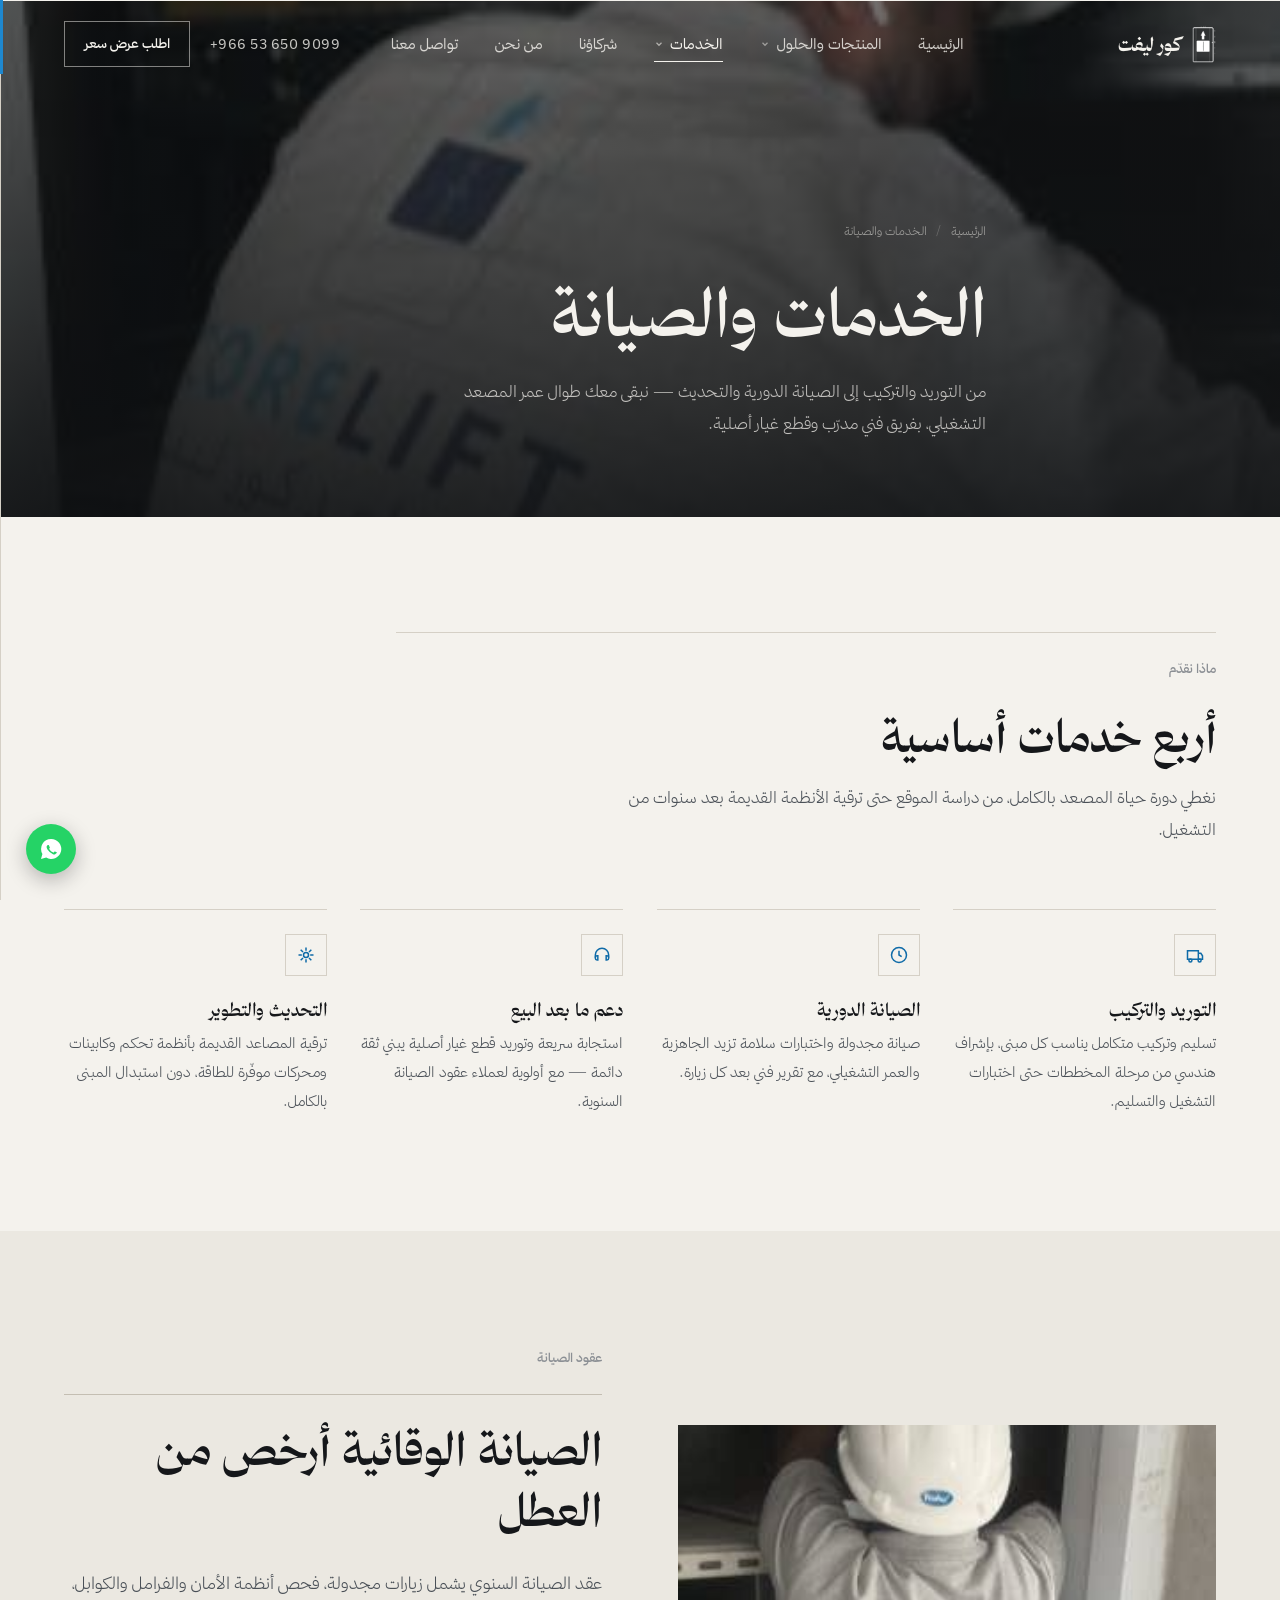
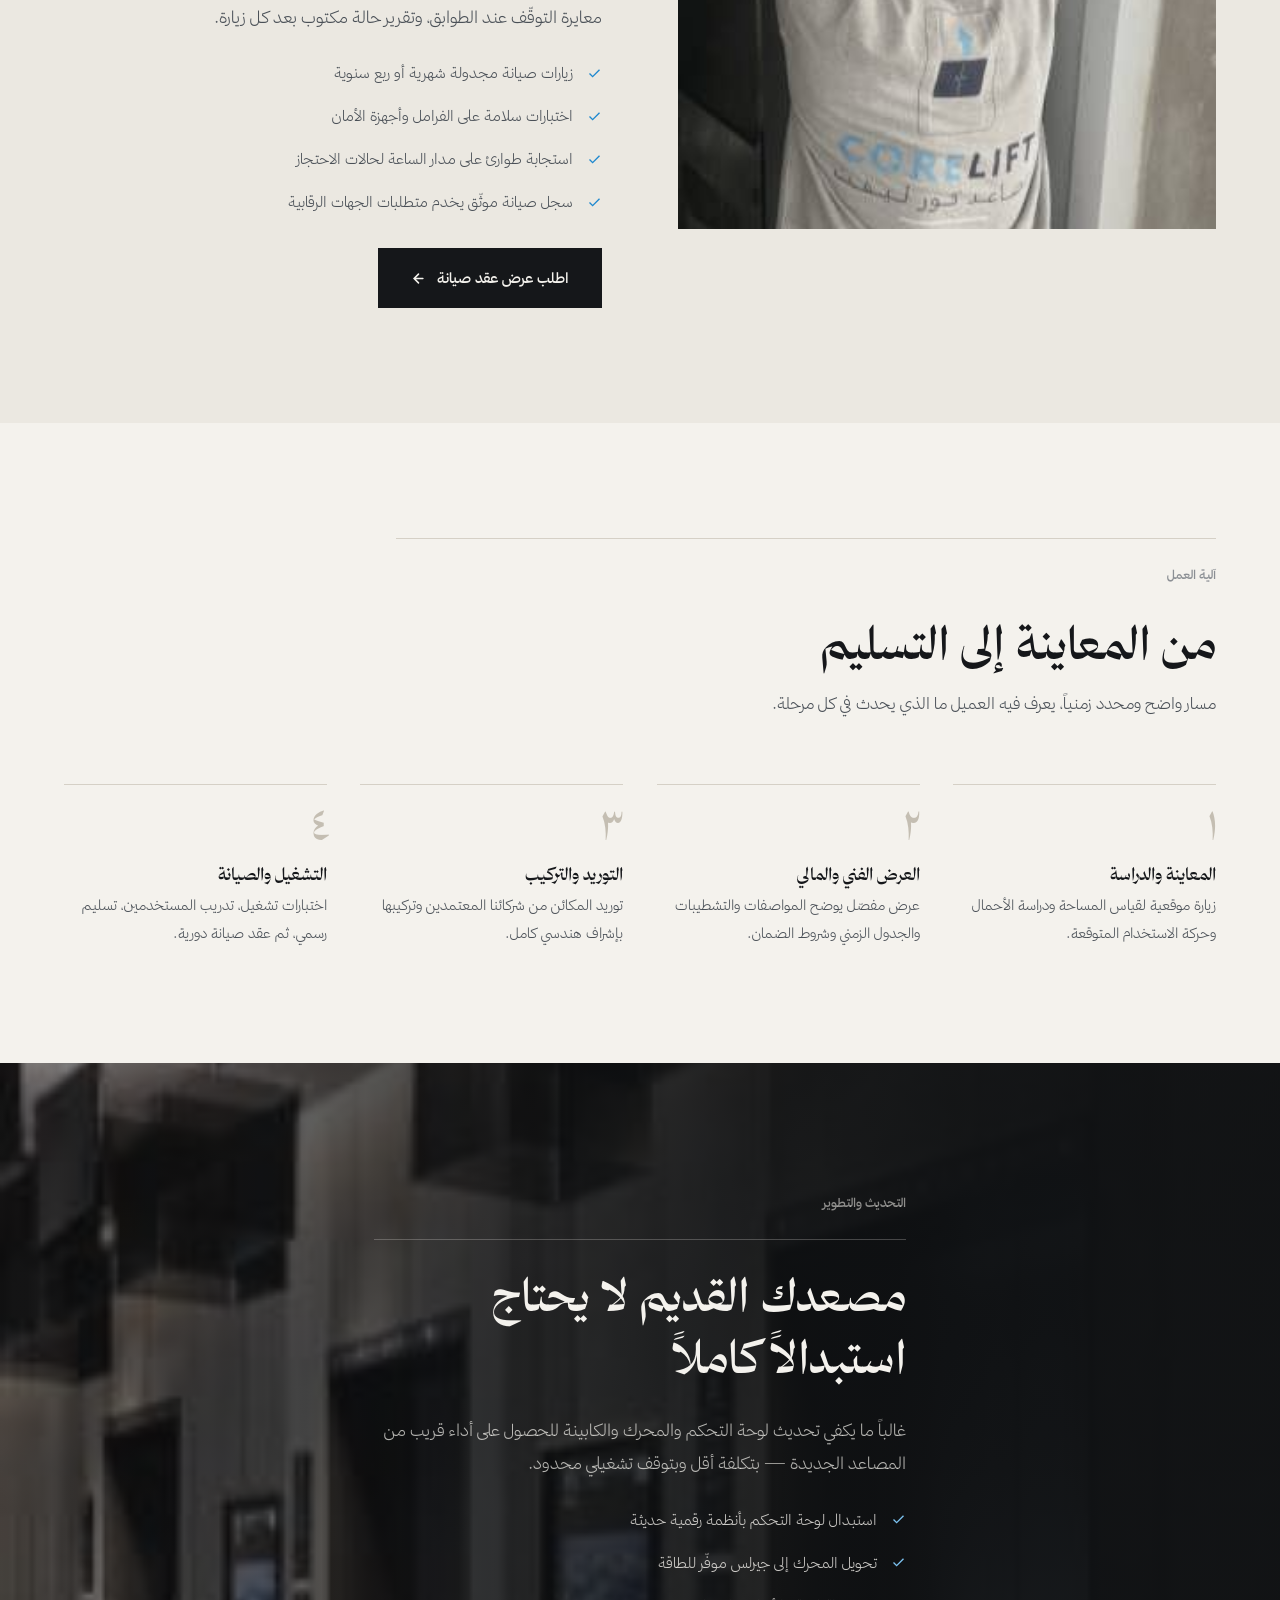
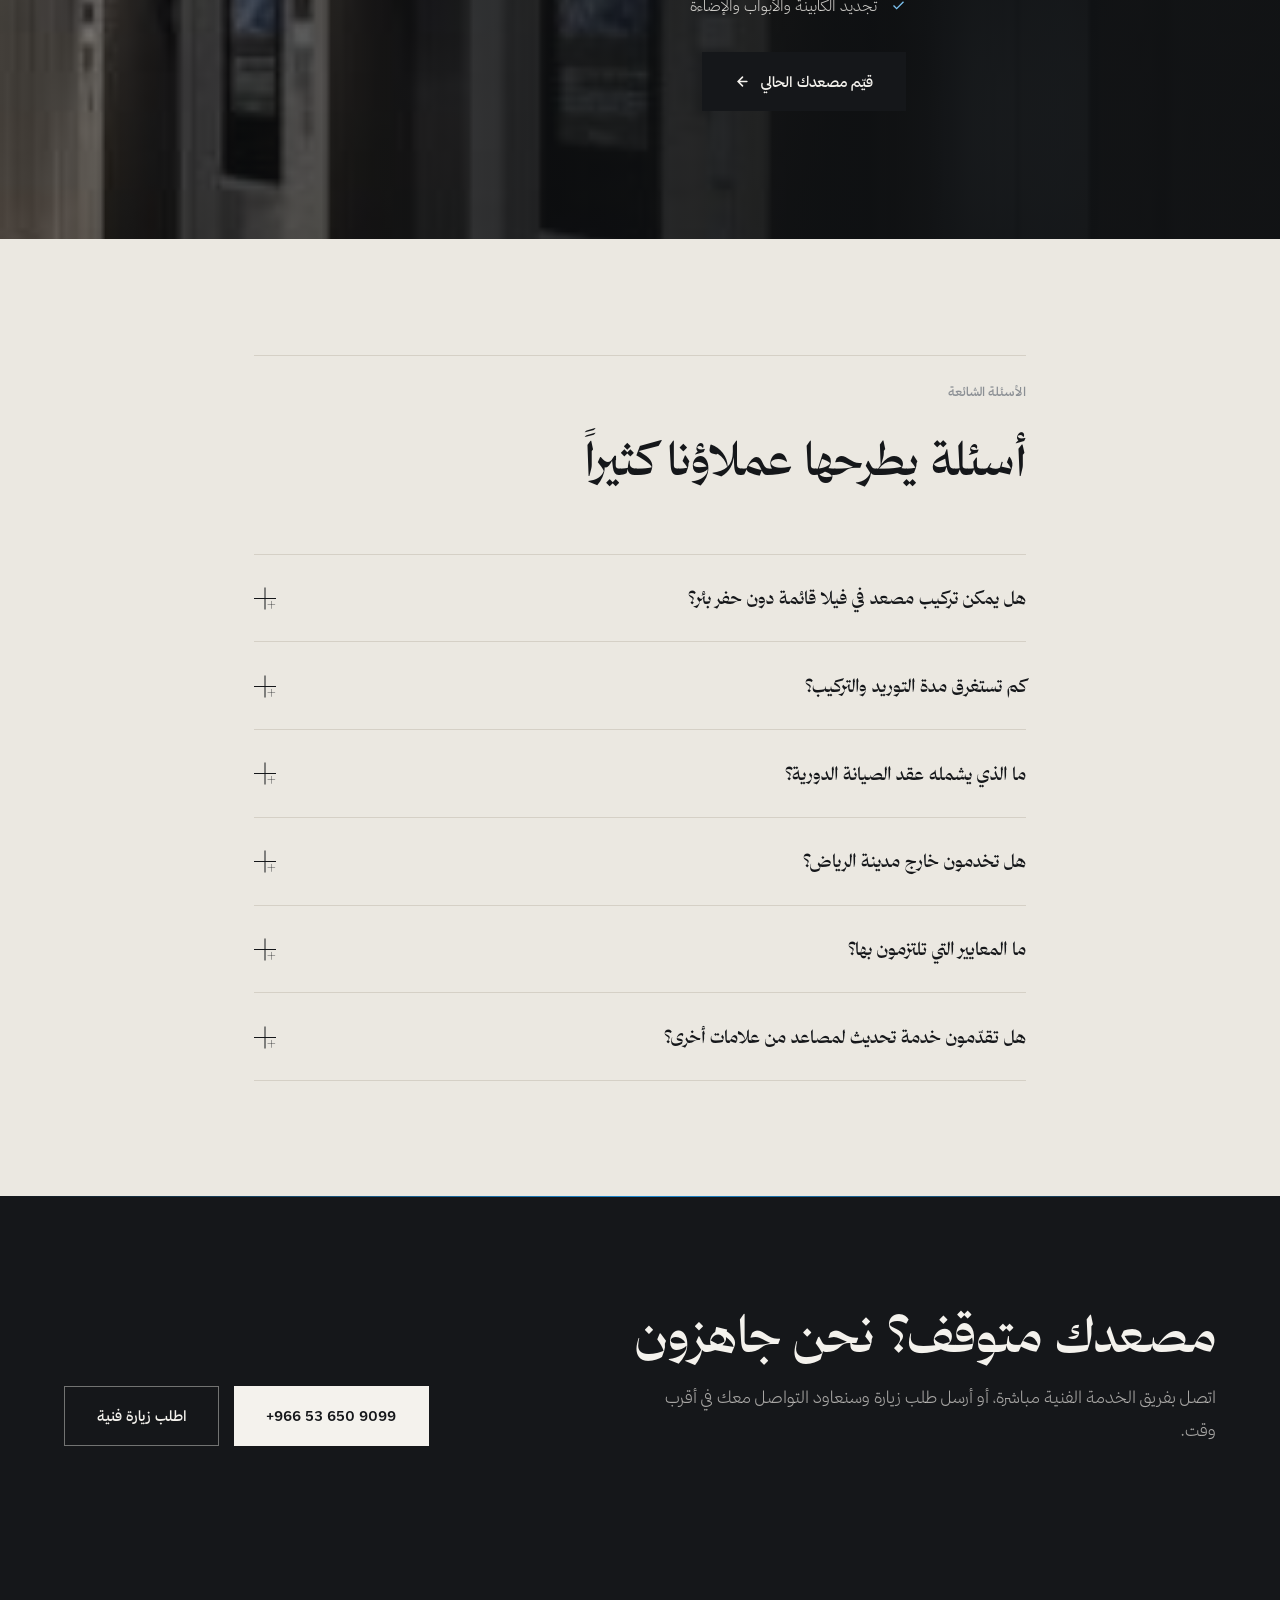
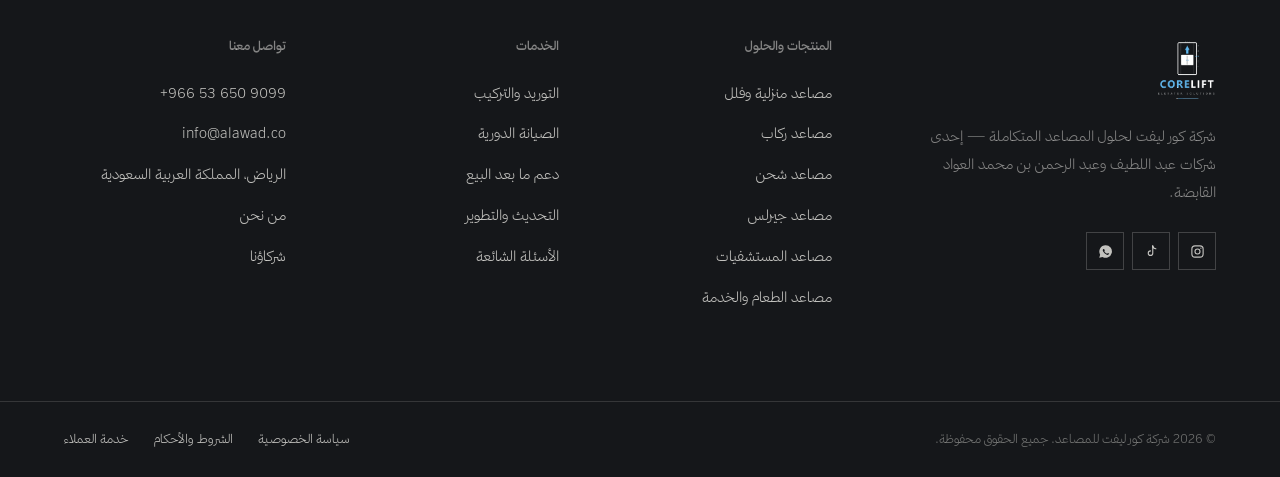
<file: services.html>
<!DOCTYPE html>
<html lang="ar" dir="rtl">
<head>
<meta charset="utf-8">
<meta name="viewport" content="width=device-width, initial-scale=1">
<title>الخدمات والصيانة | كور ليفت</title>
<meta name="description" content="التوريد والتركيب، الصيانة الدورية، دعم ما بعد البيع، والتحديث والتطوير للمصاعد — عقود صيانة سنوية واستجابة طوارئ على مدار الساعة في جميع أنحاء المملكة.">
<meta name="theme-color" content="#15171A">
<link rel="icon" href="assets/img/logo-mark.png">
<link rel="stylesheet" href="assets/css/style.css?v=10">
<script>document.documentElement.classList.add('js');</script>
</head>
<body>

<header class="header">
  <div class="wrap header__in">
    <a class="brand" href="index.html">
      <img src="assets/img/logo-mark.png" alt="كور ليفت">
      <span class="brand__txt">
        <span class="brand__name">كور ليفت</span>
      </span>
    </a>
    <nav class="nav" aria-label="القائمة الرئيسية">
      <div class="nav__item"><a class="nav__link" href="index.html">الرئيسية</a></div>
      <div class="nav__item nav__item--has-menu">
        <a class="nav__link" href="products.html" aria-expanded="false">
          المنتجات والحلول
          <svg viewBox="0 0 24 24" fill="none" stroke="currentColor" stroke-width="3"><path d="m6 9 6 6 6-6"/></svg>
        </a>
        <div class="mega">
          <a href="products.html#villa">مصاعد منزلية وفلل<small>بدون بئر أو غرفة مكائن</small></a>
          <a href="products.html#passenger">مصاعد ركاب<small>للمباني السكنية والتجارية</small></a>
          <a href="products.html#freight">مصاعد شحن<small>حتى 20 طن</small></a>
          <a href="products.html#gearless">مصاعد جيرلس<small>توفير طاقة حتى 40%</small></a>
          <a href="products.html#hospital">مصاعد المستشفيات<small>معايير أمان طبية</small></a>
          <a href="products.html#dumbwaiter">مصاعد الطعام والخدمة<small>سريعة وسهلة التنظيف</small></a>
          <a href="products.html#finishes">تصاميم الكابينات والتشطيبات<small>خشب · ستانلس · زجاج</small></a>
        </div>
      </div>
      <div class="nav__item nav__item--has-menu">
        <a class="nav__link is-active" href="services.html" aria-expanded="false">
          الخدمات
          <svg viewBox="0 0 24 24" fill="none" stroke="currentColor" stroke-width="3"><path d="m6 9 6 6 6-6"/></svg>
        </a>
        <div class="mega">
          <a href="#supply">التوريد والتركيب<small>تسليم متكامل يناسب كل مبنى</small></a>
          <a href="#maintenance">الصيانة الدورية<small>عقود مجدولة واختبارات سلامة</small></a>
          <a href="#support">دعم ما بعد البيع<small>استجابة سريعة وقطع غيار</small></a>
          <a href="#modernization">التحديث والتطوير<small>ترقية المصاعد القديمة</small></a>
        </div>
      </div>
      <div class="nav__item"><a class="nav__link" href="partners.html">شركاؤنا</a></div>
      <div class="nav__item"><a class="nav__link" href="about.html">من نحن</a></div>
      <div class="nav__item"><a class="nav__link" href="contact.html">تواصل معنا</a></div>
    </nav>
    <div class="header__cta">
      <a class="header__tel en" href="tel:+966536509099" dir="ltr">+966 53 650 9099</a>
      <a class="btn btn--primary btn--sm" href="contact.html">اطلب عرض سعر</a>
      <button class="icon-btn burger" data-drawer-open aria-label="فتح القائمة">
        <svg viewBox="0 0 24 24" fill="none" stroke="currentColor" stroke-width="2"><path d="M3 6h18M3 12h18M3 18h18"/></svg>
      </button>
    </div>
  </div>
</header>

<div class="drawer" id="drawer" aria-hidden="true">
  <div class="drawer__panel">
    <div class="drawer__head">
      <img src="assets/img/logo-mark.png" alt="كور ليفت">
      <button class="icon-btn" data-drawer-close aria-label="إغلاق">
        <svg viewBox="0 0 24 24" fill="none" stroke="currentColor" stroke-width="2"><path d="M18 6 6 18M6 6l12 12"/></svg>
      </button>
    </div>
    <nav>
      <a href="index.html">الرئيسية</a>
      <a href="products.html">المنتجات والحلول</a>
      <a href="services.html">الخدمات</a>
      <a class="sub" href="#supply">التوريد والتركيب</a>
      <a class="sub" href="#maintenance">الصيانة الدورية</a>
      <a class="sub" href="#support">دعم ما بعد البيع</a>
      <a class="sub" href="#modernization">التحديث والتطوير</a>
      <a class="sub" href="#faq">الأسئلة الشائعة</a>
      <a href="partners.html">شركاؤنا</a>
      <a href="about.html">من نحن</a>
      <a href="contact.html">تواصل معنا</a>
    </nav>
    <div class="drawer__foot">
      <a class="btn btn--primary" href="contact.html">اطلب عرض سعر</a>
      <a class="btn btn--outline en" href="tel:+966536509099" dir="ltr">+966 53 650 9099</a>
    </div>
  </div>
</div>

<main>

<section class="pagehead">
  <img class="bg" src="assets/img/tech.jpg" alt="">
  <div class="wrap pagehead__in">
    <div class="crumbs"><a href="index.html">الرئيسية</a><span>/</span>الخدمات والصيانة</div>
    <h1>الخدمات والصيانة</h1>
    <p>من التوريد والتركيب إلى الصيانة الدورية والتحديث — نبقى معك طوال عمر المصعد التشغيلي، بفريق فني مدرّب وقطع غيار أصلية.</p>
  </div>
</section>

<!-- four services -->
<section class="section">
  <div class="wrap">
    <div class="sec-head rv">
      <span class="eyebrow">ماذا نقدّم</span>
      <h2>أربع خدمات أساسية</h2>
      <p>نغطي دورة حياة المصعد بالكامل، من دراسة الموقع حتى ترقية الأنظمة القديمة بعد سنوات من التشغيل.</p>
    </div>
    <div class="grid grid--4">
      <div class="icard rv" id="supply">
        <div class="icard__ic"><svg viewBox="0 0 24 24" fill="none" stroke="currentColor" stroke-width="1.8"><path d="M3 7h13v10H3zM16 10h3l2 3v4h-5z"/><circle cx="6.5" cy="18.5" r="1.8"/><circle cx="17.5" cy="18.5" r="1.8"/></svg></div>
        <h3>التوريد والتركيب</h3>
        <p>تسليم وتركيب متكامل يناسب كل مبنى، بإشراف هندسي من مرحلة المخططات حتى اختبارات التشغيل والتسليم.</p>
      </div>
      <div class="icard rv" id="maintenance">
        <div class="icard__ic"><svg viewBox="0 0 24 24" fill="none" stroke="currentColor" stroke-width="1.8"><circle cx="12" cy="12" r="9"/><path d="M12 7v5l3.2 2"/></svg></div>
        <h3>الصيانة الدورية</h3>
        <p>صيانة مجدولة واختبارات سلامة تزيد الجاهزية والعمر التشغيلي، مع تقرير فني بعد كل زيارة.</p>
      </div>
      <div class="icard rv" id="support">
        <div class="icard__ic"><svg viewBox="0 0 24 24" fill="none" stroke="currentColor" stroke-width="1.8"><path d="M4 15v-3a8 8 0 0 1 16 0v3"/><path d="M20 16a2 2 0 0 1-2 2h-1v-5h1a2 2 0 0 1 2 2zM4 16a2 2 0 0 0 2 2h1v-5H6a2 2 0 0 0-2 2z"/></svg></div>
        <h3>دعم ما بعد البيع</h3>
        <p>استجابة سريعة وتوريد قطع غيار أصلية يبني ثقة دائمة — مع أولوية لعملاء عقود الصيانة السنوية.</p>
      </div>
      <div class="icard rv" id="modernization">
        <div class="icard__ic"><svg viewBox="0 0 24 24" fill="none" stroke="currentColor" stroke-width="1.8"><path d="M12 3v4M12 17v4M3 12h4M17 12h4M5.6 5.6l2.8 2.8M15.6 15.6l2.8 2.8M18.4 5.6l-2.8 2.8M8.4 15.6l-2.8 2.8"/><circle cx="12" cy="12" r="3"/></svg></div>
        <h3>التحديث والتطوير</h3>
        <p>ترقية المصاعد القديمة بأنظمة تحكم وكابينات ومحركات موفّرة للطاقة، دون استبدال المبنى بالكامل.</p>
      </div>
    </div>
  </div>
</section>

<!-- maintenance detail -->
<section class="section section--alt">
  <div class="wrap split">
    <div class="split__media rv"><img src="assets/img/tech2.jpg" alt="فني كور ليفت أثناء أعمال الصيانة"></div>
    <div class="split__body rv">
      <span class="eyebrow">عقود الصيانة</span>
      <h2>الصيانة الوقائية أرخص من العطل</h2>
      <p>عقد الصيانة السنوي يشمل زيارات مجدولة، فحص أنظمة الأمان والفرامل والكوابل، معايرة التوقّف عند الطوابق، وتقرير حالة مكتوب بعد كل زيارة.</p>
      <ul class="checks">
        <li><svg viewBox="0 0 24 24" fill="none" stroke="currentColor" stroke-width="2.2"><path d="M20 6 9 17l-5-5"/></svg> زيارات صيانة مجدولة شهرية أو ربع سنوية</li>
        <li><svg viewBox="0 0 24 24" fill="none" stroke="currentColor" stroke-width="2.2"><path d="M20 6 9 17l-5-5"/></svg> اختبارات سلامة على الفرامل وأجهزة الأمان</li>
        <li><svg viewBox="0 0 24 24" fill="none" stroke="currentColor" stroke-width="2.2"><path d="M20 6 9 17l-5-5"/></svg> استجابة طوارئ على مدار الساعة لحالات الاحتجاز</li>
        <li><svg viewBox="0 0 24 24" fill="none" stroke="currentColor" stroke-width="2.2"><path d="M20 6 9 17l-5-5"/></svg> سجل صيانة موثّق يخدم متطلبات الجهات الرقابية</li>
      </ul>
      <a class="btn btn--primary" href="contact.html">
        اطلب عرض عقد صيانة
        <svg viewBox="0 0 24 24" fill="none" stroke="currentColor" stroke-width="2.5" stroke-linecap="round"><path d="M19 12H5M12 19l-7-7 7-7"/></svg>
      </a>
    </div>
  </div>
</section>

<!-- process -->
<section class="section">
  <div class="wrap">
    <div class="sec-head rv">
      <span class="eyebrow">آلية العمل</span>
      <h2>من المعاينة إلى التسليم</h2>
      <p>مسار واضح ومحدد زمنياً، يعرف فيه العميل ما الذي يحدث في كل مرحلة.</p>
    </div>
    <div class="steps rv">
      <div class="step">
        <b>١</b><h3>المعاينة والدراسة</h3>
        <p>زيارة موقعية لقياس المساحة ودراسة الأحمال وحركة الاستخدام المتوقعة.</p>
      </div>
      <div class="step">
        <b>٢</b><h3>العرض الفني والمالي</h3>
        <p>عرض مفصّل يوضح المواصفات والتشطيبات والجدول الزمني وشروط الضمان.</p>
      </div>
      <div class="step">
        <b>٣</b><h3>التوريد والتركيب</h3>
        <p>توريد المكائن من شركائنا المعتمدين وتركيبها بإشراف هندسي كامل.</p>
      </div>
      <div class="step">
        <b>٤</b><h3>التشغيل والصيانة</h3>
        <p>اختبارات تشغيل، تدريب المستخدمين، تسليم رسمي، ثم عقد صيانة دورية.</p>
      </div>
    </div>
  </div>
</section>

<!-- modernization band -->
<section class="band">
  <img class="bg" src="assets/img/lobby.jpg" alt="">
  <div class="wrap band__in">
    <span class="eyebrow">التحديث والتطوير</span>
    <h2>مصعدك القديم لا يحتاج استبدالاً كاملاً</h2>
    <p>غالباً ما يكفي تحديث لوحة التحكم والمحرك والكابينة للحصول على أداء قريب من المصاعد الجديدة — بتكلفة أقل وبتوقف تشغيلي محدود.</p>
    <ul class="checks">
      <li><svg viewBox="0 0 24 24" fill="none" stroke="currentColor" stroke-width="2.2"><path d="M20 6 9 17l-5-5"/></svg> استبدال لوحة التحكم بأنظمة رقمية حديثة</li>
      <li><svg viewBox="0 0 24 24" fill="none" stroke="currentColor" stroke-width="2.2"><path d="M20 6 9 17l-5-5"/></svg> تحويل المحرك إلى جيرلس موفّر للطاقة</li>
      <li><svg viewBox="0 0 24 24" fill="none" stroke="currentColor" stroke-width="2.2"><path d="M20 6 9 17l-5-5"/></svg> تجديد الكابينة والأبواب والإضاءة</li>
    </ul>
    <a class="btn btn--primary" href="contact.html">
      قيّم مصعدك الحالي
      <svg viewBox="0 0 24 24" fill="none" stroke="currentColor" stroke-width="2.5" stroke-linecap="round"><path d="M19 12H5M12 19l-7-7 7-7"/></svg>
    </a>
  </div>
</section>

<!-- FAQ -->
<section class="section section--alt" id="faq">
  <div class="wrap" style="max-width:900px">
    <div class="sec-head rv">
      <span class="eyebrow">الأسئلة الشائعة</span>
      <h2>أسئلة يطرحها عملاؤنا كثيراً</h2>
    </div>
    <div class="acc rv">
      <div class="acc__item">
        <button class="acc__btn" aria-expanded="false">هل يمكن تركيب مصعد في فيلا قائمة دون حفر بئر؟<i>+</i></button>
        <div class="acc__panel"><p>نعم. مصعدنا المنزلي المميّز يُركّب دون الحاجة إلى بئر أو غرفة مكائن، ما يجعله مناسباً للمنازل القائمة التي يصعب فيها إجراء تعديلات إنشائية كبيرة. تُحدد الجدوى بعد معاينة موقعية تقيس الارتفاع والمساحة المتاحة.</p></div>
      </div>
      <div class="acc__item">
        <button class="acc__btn" aria-expanded="false">كم تستغرق مدة التوريد والتركيب؟<i>+</i></button>
        <div class="acc__panel"><p>تختلف المدة حسب نوع المصعد وعدد الوقفات وجاهزية الموقع. يُحدد الجدول الزمني بدقة ضمن العرض الفني والمالي بعد المعاينة، ويشمل مراحل التوريد والتركيب والاختبار والتسليم.</p></div>
      </div>
      <div class="acc__item">
        <button class="acc__btn" aria-expanded="false">ما الذي يشمله عقد الصيانة الدورية؟<i>+</i></button>
        <div class="acc__panel"><p>زيارات صيانة مجدولة، فحص واختبار أنظمة الأمان والفرامل والكوابل، تنظيف وتشحيم الأجزاء المتحركة، معايرة التوقّف عند الطوابق، تقرير فني بعد كل زيارة، واستجابة طوارئ لحالات الاحتجاز.</p></div>
      </div>
      <div class="acc__item">
        <button class="acc__btn" aria-expanded="false">هل تخدمون خارج مدينة الرياض؟<i>+</i></button>
        <div class="acc__panel"><p>نعم. مقرنا الرئيسي في الرياض، وننفّذ مشاريع التوريد والتركيب والصيانة في جميع أنحاء المملكة العربية السعودية.</p></div>
      </div>
      <div class="acc__item">
        <button class="acc__btn" aria-expanded="false">ما المعايير التي تلتزمون بها؟<i>+</i></button>
        <div class="acc__panel"><p>نعتمد أنظمة مطابقة للمعايير العالمية <span class="en">EN 81</span> و<span class="en">ASME A17.1</span>، ونستخدم مكائن ومكوّنات من مصنّعين عالميين معتمدين مثل <span class="en">SICOR</span> و<span class="en">Alberto Sassi</span> و<span class="en">Montanari</span>.</p></div>
      </div>
      <div class="acc__item">
        <button class="acc__btn" aria-expanded="false">هل تقدّمون خدمة تحديث لمصاعد من علامات أخرى؟<i>+</i></button>
        <div class="acc__panel"><p>نعم. نقدّم خدمات التحديث والتطوير لمصاعد قائمة من مختلف المصنّعين، بما يشمل لوحات التحكم والمحركات والكابينات والأبواب — بعد تقييم فني للحالة القائمة.</p></div>
      </div>
    </div>
  </div>
</section>

<section class="cta">
  <div class="wrap cta__in">
    <div>
      <h2>مصعدك متوقف؟ نحن جاهزون</h2>
      <p>اتصل بفريق الخدمة الفنية مباشرة، أو أرسل طلب زيارة وسنعاود التواصل معك في أقرب وقت.</p>
    </div>
    <div class="cta__actions">
      <a class="btn btn--primary en" href="tel:+966536509099" dir="ltr">+966 53 650 9099</a>
      <a class="btn btn--ghost" href="contact.html">اطلب زيارة فنية</a>
    </div>
  </div>
</section>

</main>

<footer class="footer">
  <div class="wrap footer__top">
    <div class="footer__brand">
      <img src="assets/img/logo-light.png" alt="كور ليفت">
      <p>شركة كور ليفت لحلول المصاعد المتكاملة — إحدى شركات عبد اللطيف وعبد الرحمن بن محمد العواد القابضة.</p>
      <div class="social">
        <a href="https://www.instagram.com/coreleft.sa/" target="_blank" rel="noopener" aria-label="إنستغرام"><svg viewBox="0 0 24 24" fill="none" stroke="currentColor" stroke-width="1.8"><rect x="3" y="3" width="18" height="18" rx="5"/><circle cx="12" cy="12" r="4"/><circle cx="17.4" cy="6.6" r="1" fill="currentColor" stroke="none"/></svg></a>
        <a href="https://www.tiktok.com/@coreleft.sa" target="_blank" rel="noopener" aria-label="تيك توك"><svg viewBox="0 0 24 24" fill="none" stroke="currentColor" stroke-width="1.8" stroke-linecap="round" stroke-linejoin="round"><path d="M14 3v11.6a3.6 3.6 0 1 1-3.6-3.6"/><path d="M14 3c.4 2.7 2.3 4.5 5 4.7"/></svg></a>
        <a href="https://wa.me/966536509099" target="_blank" rel="noopener" aria-label="واتساب"><svg viewBox="0 0 24 24" fill="currentColor"><path d="M12 2a10 10 0 0 0-8.6 15L2 22l5.2-1.4A10 10 0 1 0 12 2zm5.5 14.1c-.2.6-1.3 1.2-1.8 1.3-.5.1-1 .1-1.7-.1a13 13 0 0 1-5.5-4.8c-.4-.7-.9-1.6-.9-2.5 0-.9.5-1.4.7-1.6.2-.2.4-.3.6-.3h.5c.2 0 .4 0 .6.4l.8 1.9c.1.2 0 .4-.1.5l-.4.5c-.1.2-.3.3-.1.6.2.3.8 1.3 1.7 2.1 1.1 1 2 1.3 2.3 1.4.3.1.4.1.6-.1l.7-.8c.2-.2.4-.2.6-.1l1.8.9c.2.1.4.2.4.3z"/></svg></a>
      </div>
    </div>
    <div>
      <h4>المنتجات والحلول</h4>
      <ul>
        <li><a href="products.html#villa">مصاعد منزلية وفلل</a></li>
        <li><a href="products.html#passenger">مصاعد ركاب</a></li>
        <li><a href="products.html#freight">مصاعد شحن</a></li>
        <li><a href="products.html#gearless">مصاعد جيرلس</a></li>
        <li><a href="products.html#hospital">مصاعد المستشفيات</a></li>
        <li><a href="products.html#dumbwaiter">مصاعد الطعام والخدمة</a></li>
      </ul>
    </div>
    <div>
      <h4>الخدمات</h4>
      <ul>
        <li><a href="#supply">التوريد والتركيب</a></li>
        <li><a href="#maintenance">الصيانة الدورية</a></li>
        <li><a href="#support">دعم ما بعد البيع</a></li>
        <li><a href="#modernization">التحديث والتطوير</a></li>
        <li><a href="#faq">الأسئلة الشائعة</a></li>
      </ul>
    </div>
    <div>
      <h4>تواصل معنا</h4>
      <ul>
        <li><a class="en" href="tel:+966536509099" dir="ltr">+966 53 650 9099</a></li>
        <li><a href="mailto:info@alawad.co">info@alawad.co</a></li>
        <li>الرياض، المملكة العربية السعودية</li>
        <li><a href="about.html">من نحن</a></li>
        <li><a href="partners.html">شركاؤنا</a></li>
      </ul>
    </div>
  </div>
  <div class="wrap footer__bar">
    <span>© <span data-year>2026</span> شركة كور ليفت للمصاعد. جميع الحقوق محفوظة.</span>
    <ul>
      <li><a href="#">سياسة الخصوصية</a></li>
      <li><a href="#">الشروط والأحكام</a></li>
      <li><a href="contact.html">خدمة العملاء</a></li>
    </ul>
  </div>
</footer>

<div class="shaft" aria-hidden="true"><span class="shaft__car"></span></div>

<button class="totop" aria-label="العودة للأعلى">
  <svg viewBox="0 0 24 24" fill="none" stroke="currentColor" stroke-width="2.5" stroke-linecap="round"><path d="M12 19V5M5 12l7-7 7 7"/></svg>
</button>
<a class="wa" href="https://wa.me/966536509099" aria-label="تواصل عبر واتساب">
  <svg viewBox="0 0 24 24" fill="currentColor"><path d="M12 2a10 10 0 0 0-8.6 15L2 22l5.2-1.4A10 10 0 1 0 12 2zm5.5 14.1c-.2.6-1.3 1.2-1.8 1.3-.5.1-1 .1-1.7-.1a13 13 0 0 1-5.5-4.8c-.4-.7-.9-1.6-.9-2.5 0-.9.5-1.4.7-1.6.2-.2.4-.3.6-.3h.5c.2 0 .4 0 .6.4l.8 1.9c.1.2 0 .4-.1.5l-.4.5c-.1.2-.3.3-.1.6.2.3.8 1.3 1.7 2.1 1.1 1 2 1.3 2.3 1.4.3.1.4.1.6-.1l.7-.8c.2-.2.4-.2.6-.1l1.8.9c.2.1.4.2.4.3z"/></svg>
</a>

<script src="assets/js/main.js?v=10"></script>
</body>
</html>
</file>
<file: assets/css/style.css>
/* ============================================================
   CoreLift — كور ليفت
   نظام تصميم معماري/تحريري · ورق فاتح، حبر داكن، خطوط شعرية
   ============================================================ */

/* ---------- خط ثمانية Thmanyah ---------- */
@font-face{font-family:"Thmanyah Sans";font-style:normal;font-weight:300;font-display:swap;src:url("../fonts/thmanyahsans-Light.woff2") format("woff2")}
@font-face{font-family:"Thmanyah Sans";font-style:normal;font-weight:400;font-display:swap;src:url("../fonts/thmanyahsans-Regular.woff2") format("woff2")}
@font-face{font-family:"Thmanyah Sans";font-style:normal;font-weight:500;font-display:swap;src:url("../fonts/thmanyahsans-Medium.woff2") format("woff2")}
@font-face{font-family:"Thmanyah Sans";font-style:normal;font-weight:600 700;font-display:swap;src:url("../fonts/thmanyahsans-Bold.woff2") format("woff2")}
@font-face{font-family:"Thmanyah Sans";font-style:normal;font-weight:800 900;font-display:swap;src:url("../fonts/thmanyahsans-Black.woff2") format("woff2")}
@font-face{font-family:"Thmanyah Display";font-style:normal;font-weight:400 500;font-display:swap;src:url("../fonts/thmanyahserifdisplay-Medium.woff2") format("woff2")}
@font-face{font-family:"Thmanyah Display";font-style:normal;font-weight:600 900;font-display:swap;src:url("../fonts/thmanyahserifdisplay-Bold.woff2") format("woff2")}

:root{
  /* ورق وحبر */
  --paper:#F4F2ED;
  --paper-2:#EBE8E1;
  --paper-3:#E1DDD4;
  --white:#FBFAF8;
  --ink:#15171A;
  --ink-2:#2A2E33;
  --body:#4A5057;
  --muted:#8B8F94;
  --rule:#D5D0C6;
  --rule-2:#C4BEB2;
  /* لمسة العلامة */
  --blue:#1E88CF;
  --blue-d:#0F6BA8;
  --blue-l:#7CC2F0;

  --wrap:1360px;
  --pad:clamp(22px,5vw,72px);
  --ease:cubic-bezier(.19,1,.22,1);

  --fs-hero:clamp(2.6rem,7vw,6.2rem);
  --fs-h1:clamp(2.2rem,5.2vw,4.4rem);
  --fs-h2:clamp(1.75rem,3.6vw,3.1rem);
  --fs-h3:clamp(1.2rem,1.6vw,1.55rem);
}

*,*::before,*::after{box-sizing:border-box}
html{-webkit-text-size-adjust:100%;scroll-behavior:smooth;scroll-padding-top:96px}
body{
  margin:0;
  font-family:"Thmanyah Sans","Segoe UI",Tahoma,system-ui,sans-serif;
  font-size:17px;
  font-weight:300;
  line-height:1.95;
  color:var(--body);
  background:var(--paper);
  -webkit-font-smoothing:antialiased;
  overflow-x:hidden;
}
img{max-width:100%;display:block}
a{color:inherit;text-decoration:none}
button{font:inherit;cursor:pointer}
p{margin:0 0 1.15em}
ul{margin:0;padding:0;list-style:none}
:focus-visible{outline:2px solid var(--blue);outline-offset:4px}

h1,h2,h3,h4{
  font-family:"Thmanyah Display","Thmanyah Sans",Georgia,serif;
  color:var(--ink);
  font-weight:500;
  /* العربية تحتاج مساحة أكبر للتشكيل والنقاط تحت السطر */
  line-height:1.34;
  letter-spacing:normal;
  margin:0 0 .55em;
}
h4{font-family:"Thmanyah Sans",sans-serif;font-weight:600}

.wrap{max-width:var(--wrap);margin-inline:auto;padding-inline:var(--pad)}
.sr-only{position:absolute;width:1px;height:1px;padding:0;margin:-1px;overflow:hidden;clip:rect(0 0 0 0);white-space:nowrap;border:0}
.en{font-family:"Thmanyah Sans","Segoe UI",sans-serif;direction:ltr;unicode-bidi:isolate;font-feature-settings:"tnum"}
.num{font-family:"Thmanyah Display",Georgia,serif;direction:ltr;unicode-bidi:isolate}

/* ============ مسطرة المصعد الجانبية ============ */
.shaft{
  position:fixed;inset-block:0;left:0;width:1px;z-index:700;
  background:var(--rule);pointer-events:none;
}
.shaft__car{
  position:absolute;left:-2px;width:5px;height:74px;background:var(--blue);
  transition:top .18s linear;
}
@media (max-width:1100px){.shaft{display:none}}

/* ============ أزرار وروابط ============ */
.btn{
  display:inline-flex;align-items:center;gap:.7rem;
  padding:1.02em 2.2em;border:1px solid var(--ink);border-radius:0;
  font-family:"Thmanyah Sans",sans-serif;font-weight:500;font-size:.9rem;
  background:var(--ink);color:var(--paper);
  transition:background .4s var(--ease),color .4s var(--ease),border-color .4s var(--ease);
}
.btn svg{width:15px;height:15px;flex:none;transition:transform .45s var(--ease)}
.btn:hover svg{transform:translateX(-6px)}
.btn--primary:hover{background:var(--blue);border-color:var(--blue);color:#fff}
.btn--outline{background:transparent;color:var(--ink)}
.btn--outline:hover{background:var(--ink);color:var(--paper)}
.btn--ghost{background:transparent;border-color:rgba(244,242,237,.42);color:var(--paper)}
.btn--ghost:hover{background:var(--paper);border-color:var(--paper);color:var(--ink)}
.btn--dark{background:var(--ink);border-color:var(--ink);color:var(--paper)}
.btn--dark:hover{background:transparent;color:var(--ink)}
.btn--sm{padding:.72em 1.5em;font-size:.82rem}

.link-arrow{
  display:inline-flex;align-items:center;gap:.55rem;
  font-family:"Thmanyah Sans",sans-serif;font-weight:500;font-size:.88rem;
  color:var(--ink);
  background-image:linear-gradient(var(--blue),var(--blue));
  background-size:0 1px;background-repeat:no-repeat;background-position:100% calc(100% - 1px);
  transition:background-size .5s var(--ease),color .3s;
  padding-bottom:4px;
}
.link-arrow svg{width:14px;height:14px;color:var(--blue);transition:transform .45s var(--ease)}
.link-arrow:hover{background-size:100% 1px;color:var(--blue)}
.link-arrow:hover svg{transform:translateX(-6px)}

/* ============ الهيدر ============ */
.header{
  position:sticky;top:0;z-index:900;
  background:transparent;border-bottom:1px solid transparent;
  transition:background .45s var(--ease),border-color .45s var(--ease);
}
.header.is-stuck{background:var(--paper);border-bottom-color:var(--rule)}
.header__in{display:flex;align-items:center;gap:2rem;height:88px;transition:height .45s var(--ease)}
.header.is-stuck .header__in{height:72px}

.brand{display:flex;align-items:center;gap:.7rem;flex:none}
/* الأيقونة وحدها: الشعار الكامل يحمل الاسم بالإنجليزي فيتكرر مع "كور ليفت" */
.brand img{height:38px;width:auto;transition:filter .45s var(--ease)}
.header:not(.is-stuck) .brand img{filter:brightness(0) invert(1)}
/* الشعار نفسه يحمل CORELIFT / ELEVATOR SOLUTIONS، فلا يتكرر نصاً بجانبه */
.brand__txt{display:flex;flex-direction:column;justify-content:center}
.brand__name{
  font-family:"Thmanyah Display",serif;font-weight:600;font-size:1.2rem;
  line-height:1.4;color:var(--ink);transition:color .45s var(--ease);
}
.header:not(.is-stuck) .brand__name{color:var(--paper)}

.nav{margin-inline-start:auto;display:flex;align-items:center;gap:0;height:100%}
.nav__item{position:relative;height:100%;display:flex;align-items:center}
.nav__link{
  display:flex;align-items:center;gap:.4rem;height:100%;padding:0 1.15rem;
  font-family:"Thmanyah Sans",sans-serif;font-weight:400;font-size:.92rem;
  color:var(--ink-2);position:relative;transition:color .35s var(--ease);
}
.nav__link::after{
  content:"";position:absolute;inset-block-end:26px;inset-inline:1.15rem;
  height:1px;background:currentColor;transform:scaleX(0);transform-origin:100% 50%;
  transition:transform .45s var(--ease);
}
.nav__link:hover::after,.nav__link.is-active::after,.nav__item.is-open .nav__link::after{transform:scaleX(1)}
.nav__link.is-active{color:var(--ink)}
.header:not(.is-stuck) .nav__link{color:rgba(244,242,237,.82)}
.header:not(.is-stuck) .nav__link:hover,
.header:not(.is-stuck) .nav__link.is-active{color:var(--paper)}
.nav__link svg{width:10px;height:10px;opacity:.6;transition:transform .35s}
.nav__item.is-open .nav__link svg{transform:rotate(180deg)}

.mega{
  position:absolute;top:100%;inset-inline-start:50%;transform:translateX(50%) translateY(12px);
  min-width:340px;background:var(--white);border:1px solid var(--rule);
  padding:.5rem;opacity:0;visibility:hidden;transition:.4s var(--ease);
}
.nav__item.is-open .mega{opacity:1;visibility:visible;transform:translateX(50%) translateY(0)}
.mega a{
  display:block;padding:.7rem 1rem;font-size:.9rem;color:var(--ink);
  border-bottom:1px solid var(--paper-2);transition:.3s;
}
.mega a:last-child{border-bottom:0}
.mega a:hover{background:var(--paper);color:var(--blue-d)}
.mega small{display:block;font-size:.74rem;color:var(--muted);font-weight:300;margin-top:.1rem}

.header__cta{display:flex;align-items:center;gap:1.2rem;flex:none}
.header__tel{
  font-size:.86rem;font-weight:400;letter-spacing:.04em;color:var(--ink-2);
  transition:color .35s var(--ease);white-space:nowrap;
}
.header__tel:hover{color:var(--blue-d)}
.header:not(.is-stuck) .header__tel{color:rgba(244,242,237,.8)}
.header:not(.is-stuck) .header__tel:hover{color:var(--paper)}
.icon-btn{
  width:42px;height:42px;display:grid;place-items:center;
  background:transparent;border:1px solid var(--rule-2);color:var(--ink);
  border-radius:0;transition:.3s;
}
.header:not(.is-stuck) .icon-btn{border-color:rgba(244,242,237,.4);color:var(--paper)}
.icon-btn svg{width:17px;height:17px}
.icon-btn:hover{background:var(--ink);border-color:var(--ink);color:var(--paper)}
.header:not(.is-stuck) .header__cta .btn{border-color:rgba(244,242,237,.5);background:transparent;color:var(--paper)}
.header:not(.is-stuck) .header__cta .btn:hover{background:var(--paper);border-color:var(--paper);color:var(--ink)}
.burger{display:none}

/* ============ القائمة الجانبية ============ */
.drawer{
  position:fixed;inset:0;z-index:1000;background:rgba(21,23,26,.6);
  opacity:0;visibility:hidden;transition:.45s var(--ease);
}
.drawer.is-open{opacity:1;visibility:visible}
.drawer__panel{
  position:absolute;inset-block:0;inset-inline-end:0;width:min(380px,90vw);
  background:var(--paper);overflow-y:auto;padding:1.4rem;
  transform:translateX(-100%);transition:.55s var(--ease);
}
.drawer.is-open .drawer__panel{transform:translateX(0)}
.drawer__head{display:flex;align-items:center;justify-content:space-between;padding-bottom:1.2rem;border-bottom:1px solid var(--rule);margin-bottom:.4rem}
.drawer__head img{height:36px}
.drawer nav a{
  display:block;padding:.95rem .3rem;border-bottom:1px solid var(--rule);
  font-family:"Thmanyah Display",serif;font-size:1.12rem;color:var(--ink);
}
.drawer nav a:hover{color:var(--blue-d)}
.drawer nav a.sub{
  font-family:"Thmanyah Sans",sans-serif;padding-inline-start:1.4rem;
  font-size:.9rem;font-weight:300;color:var(--body);border-bottom-color:var(--paper-2);
}
.drawer__foot{margin-top:1.6rem;display:grid;gap:.7rem}

/* ============ الواجهة ============ */
.hero{position:relative;background:var(--ink);overflow:hidden;isolation:isolate;margin-top:-88px}
.hero__media{position:absolute;inset:0;z-index:-2}
.hero__media img{width:100%;height:100%;object-fit:cover;filter:grayscale(.35) contrast(1.05)}
.hero::after{
  content:"";position:absolute;inset:0;z-index:-1;
  background:
    linear-gradient(to top,rgba(15,17,19,.94) 4%,rgba(15,17,19,.55) 46%,rgba(15,17,19,.32) 100%),
    linear-gradient(to left,rgba(15,17,19,.6),transparent 62%);
}
.hero__in{
  position:relative;min-height:min(94vh,900px);
  padding-block:clamp(160px,20vh,240px) clamp(52px,7vw,88px);
  display:flex;align-items:flex-end;
}
.hero__content{max-width:900px;color:var(--paper)}
.hero h1{
  font-size:var(--fs-hero);color:var(--paper);font-weight:500;
  margin:0 0 .34em;letter-spacing:normal;line-height:1.16;
}
.hero h1 em{font-style:normal;color:var(--blue-l)}
.hero p{
  font-size:clamp(1rem,1.35vw,1.2rem);color:rgba(244,242,237,.78);
  max-width:52ch;margin-bottom:2.4rem;font-weight:300;
}
.hero__actions{display:flex;flex-wrap:wrap;gap:1rem;align-items:center}

/* علامة الطابق في الواجهة */
.floorplate{
  position:absolute;inset-block-start:clamp(120px,16vh,190px);inset-inline-end:var(--pad);
  display:flex;flex-direction:column;align-items:center;gap:.5rem;
  color:rgba(244,242,237,.55);font-size:.7rem;letter-spacing:.24em;
}
.floorplate i{display:block;width:1px;height:76px;background:linear-gradient(rgba(244,242,237,.5),transparent)}
.floorplate svg{width:14px;height:14px;color:var(--blue-l)}
.floorplate span{writing-mode:vertical-rl;text-orientation:mixed}
.floorplate .num{color:var(--paper);font-size:.86rem;letter-spacing:.12em}
@media (max-width:900px){.floorplate{display:none}}

/* ============ صف الأرقام ============ */
.hero-strip{background:var(--paper);border-bottom:1px solid var(--rule)}
.hero-strip__in{display:grid;grid-template-columns:repeat(4,1fr)}
.hero-strip__cell{
  padding:clamp(28px,3.4vw,44px) clamp(14px,1.8vw,28px);
  border-inline-start:1px solid var(--rule);
}
.hero-strip__cell:first-child{border:0;padding-inline-start:0}
.hero-strip b{
  display:block;font-family:"Thmanyah Display",serif;font-weight:500;
  font-size:clamp(2rem,3.9vw,3.5rem);line-height:1.1;color:var(--ink);letter-spacing:-.02em;
}
.hero-strip b .num{font-family:inherit;font-size:inherit;font-weight:inherit;color:inherit}
/* المحدّد المباشر ضروري: بدونه يطبَّق تنسيق الوصف على الرقم داخل <b> */
.hero-strip__cell > span{
  display:block;margin-top:.7rem;font-size:.86rem;color:var(--muted);
  font-weight:300;line-height:1.6;
}

/* ============ عنوان الصفحة الداخلية ============ */
.pagehead{position:relative;background:var(--ink);isolation:isolate;overflow:hidden;margin-top:-88px}
.pagehead img.bg{position:absolute;inset:0;width:100%;height:100%;object-fit:cover;z-index:-2;filter:grayscale(.4)}
.pagehead::after{
  content:"";position:absolute;inset:0;z-index:-1;
  background:linear-gradient(to top,rgba(15,17,19,.93),rgba(15,17,19,.58));
}
.pagehead__in{
  padding-block:clamp(150px,17vw,220px) clamp(48px,6vw,80px);
  color:var(--paper);max-width:820px;
}
.pagehead h1{color:var(--paper);font-size:var(--fs-h1);margin-bottom:.3em}
.pagehead p{color:rgba(244,242,237,.75);font-size:1.02rem;margin:0;font-weight:300;max-width:56ch}
.crumbs{
  display:flex;gap:.6rem;align-items:center;font-size:.74rem;
  color:rgba(244,242,237,.55);margin-bottom:1.6rem;
}
.crumbs a:hover{color:var(--paper)}
.crumbs span{opacity:.45}

/* ============ الأقسام ============ */
.section{padding-block:clamp(66px,9vw,140px)}
.section--tight{padding-block:clamp(46px,6vw,80px)}
.section--alt{background:var(--paper-2)}
.section--navy{background:var(--ink);color:rgba(244,242,237,.72)}
.section--navy h2,.section--navy h3,.section--navy h4{color:var(--paper)}

/* رأس القسم: خط شعري علوي + وسم صغير + عنوان بالخط الشعري */
.sec-head{
  max-width:820px;margin-bottom:clamp(38px,5vw,68px);
  border-top:1px solid var(--rule);padding-top:1.5rem;
}
.section--navy .sec-head{border-top-color:rgba(244,242,237,.22)}
.sec-head--center{margin-inline:auto;text-align:center;max-width:720px}
.sec-head h2{font-size:var(--fs-h2);margin-bottom:.32em}
.sec-head p{font-size:1.02rem;margin:0;font-weight:300;max-width:60ch}
.sec-head--center p{margin-inline:auto}
.section--navy .sec-head p{color:rgba(244,242,237,.66)}

.eyebrow{
  display:block;font-family:"Thmanyah Sans",sans-serif;
  font-size:.78rem;font-weight:500;
  color:var(--muted);margin-bottom:1.5rem;
}
.section--navy .eyebrow,.hero .eyebrow,.pagehead .eyebrow,.band .eyebrow{color:rgba(244,242,237,.55)}
.hero .eyebrow{margin-bottom:1.8rem}

/* ============ بيان افتتاحي ============ */
.statement{
  display:grid;grid-template-columns:1.25fr .75fr;gap:clamp(36px,6vw,96px);
  align-items:start;border-top:1px solid var(--rule);padding-top:clamp(28px,3vw,44px);
}
.statement h2{
  font-size:clamp(1.6rem,3.1vw,2.7rem);line-height:1.32;font-weight:400;
  margin:0;
}
.statement h2 em{font-style:normal;color:var(--blue-d)}
.statement__aside{padding-top:.4rem}
.statement__aside p{font-size:.98rem}

/* ============ أرقام ============ */
.stats{display:grid;grid-template-columns:repeat(4,1fr);border-top:1px solid var(--rule)}
.stat{
  padding:clamp(26px,3vw,42px) clamp(16px,2vw,30px);
  border-inline-start:1px solid var(--rule);
}
.stat:first-child{border-inline-start:0;padding-inline-start:0}
.stat b{
  display:block;font-family:"Thmanyah Display",serif;font-weight:500;
  font-size:clamp(2rem,3.7vw,3.3rem);color:var(--ink);line-height:1.1;letter-spacing:-.02em;
}
.stat b .num{font-family:inherit;font-size:inherit;font-weight:inherit;color:inherit}
.stat > span{display:block;margin-top:.7rem;font-size:.86rem;color:var(--muted);font-weight:300;line-height:1.6}

/* ============ شبكة المنتجات التحريرية ============ */
.works{display:grid;grid-template-columns:repeat(3,1fr);gap:clamp(30px,3.4vw,56px) clamp(24px,2.6vw,44px)}
.work{position:relative}
.work:nth-child(3n+2){margin-block-start:clamp(0px,5vw,72px)}
.work a{display:block}
.work__media{position:relative;overflow:hidden;background:var(--paper-3);aspect-ratio:4/3}
.work__media img{
  width:100%;height:100%;object-fit:cover;
  filter:grayscale(.55) contrast(1.03);
  transition:transform 1.1s var(--ease),filter .8s var(--ease);
}
.work a:hover .work__media img{transform:scale(1.05);filter:grayscale(0)}
.work__media--contain{display:grid;place-items:center;padding:1rem}
.work__media--contain img{width:auto;max-width:100%;height:100%;object-fit:contain}
.work__idx{
  position:absolute;inset-block-start:0;inset-inline-start:0;z-index:2;
  background:var(--paper);color:var(--ink);
  font-family:"Thmanyah Display",serif;font-size:.86rem;
  padding:.5rem .85rem;letter-spacing:.06em;
}
.section--alt .work__idx{background:var(--paper-2)}
.work__body{padding-top:1.4rem;border-top:1px solid var(--rule);margin-top:1.4rem}
.work h3{font-size:var(--fs-h3);margin-bottom:.4em}
.work p{font-size:.92rem;margin-bottom:1.1rem;font-weight:300}
.work__kind{
  display:block;font-size:.74rem;color:var(--muted);
  margin-bottom:.7rem;font-family:"Thmanyah Sans",sans-serif;
}

/* ============ بطاقات محايدة (خدمات/قيم) ============ */
.grid{display:grid;gap:clamp(22px,2.6vw,40px)}
.grid--2{grid-template-columns:repeat(2,1fr)}
.grid--3{grid-template-columns:repeat(3,1fr)}
.grid--4{grid-template-columns:repeat(4,1fr)}

.icard{
  padding-top:1.5rem;border-top:1px solid var(--rule);
  height:100%;transition:border-color .45s var(--ease);
}
.icard:hover{border-top-color:var(--ink)}
.section--navy .icard{border-top-color:rgba(244,242,237,.24)}
.section--navy .icard:hover{border-top-color:var(--blue-l)}
.icard__ic{
  width:42px;height:42px;display:grid;place-items:center;margin-bottom:1.3rem;
  color:var(--blue-d);border:1px solid var(--rule);
}
.icard__ic svg{width:20px;height:20px}
.section--navy .icard__ic{color:var(--blue-l);border-color:rgba(244,242,237,.24)}
.icard h3{font-size:1.16rem;margin-bottom:.4em}
.icard p{font-size:.92rem;margin:0;font-weight:300}
.section--navy .icard p{color:rgba(244,242,237,.66)}

/* خطوات مرقّمة */
.steps{display:grid;grid-template-columns:repeat(4,1fr);gap:clamp(22px,2.6vw,44px)}
.step{padding-top:1.4rem;border-top:1px solid var(--rule);position:relative}
.step b{
  display:block;font-family:"Thmanyah Display",serif;font-weight:500;
  font-size:2.4rem;line-height:1;color:var(--rule-2);margin-bottom:1rem;
  transition:color .45s var(--ease);
}
.step:hover b{color:var(--blue)}
.step h3{font-size:1.1rem;margin-bottom:.35em}
.step p{font-size:.9rem;margin:0;font-weight:300}

/* ============ أقسام صورة/نص ============ */
.split{display:grid;grid-template-columns:1fr 1fr;gap:clamp(34px,6vw,96px);align-items:center}
.split--rev .split__media{order:2}
.split__media{position:relative;overflow:hidden}
.split__media img{
  width:100%;aspect-ratio:4/3;object-fit:cover;
  filter:grayscale(.4);transition:filter .9s var(--ease),transform 1.2s var(--ease);
}
.split__media:hover img{filter:grayscale(0);transform:scale(1.03)}
.split__media--contain img{object-fit:contain;background:var(--paper-3);padding:1.4rem;filter:none}
.split__body h2{font-size:var(--fs-h2);border-top:1px solid var(--rule);padding-top:1.4rem}
.section--alt .split__body h2{border-top-color:var(--rule-2)}
.checks{display:grid;gap:.85rem;margin:1.6rem 0 2rem}
.checks li{display:flex;gap:.85rem;align-items:flex-start;font-size:.94rem;font-weight:300}
.checks svg{width:15px;height:15px;flex:none;color:var(--blue);margin-top:.5em}

/* ============ شريط داكن ============ */
.band{position:relative;background:var(--ink);color:rgba(244,242,237,.72);overflow:hidden;isolation:isolate}
.band img.bg{position:absolute;inset:0;width:100%;height:100%;object-fit:cover;z-index:-2;filter:grayscale(.5)}
.band::after{content:"";position:absolute;inset:0;z-index:-1;background:linear-gradient(to left,rgba(15,17,19,.95) 34%,rgba(15,17,19,.5))}
.band__in{padding-block:clamp(72px,10vw,148px);max-width:660px}
.band h2{
  color:var(--paper);font-size:var(--fs-h2);
  border-top:1px solid rgba(244,242,237,.24);padding-top:1.5rem;
}
.band p{color:rgba(244,242,237,.72);font-weight:300}
.band .checks li{color:rgba(244,242,237,.82)}
.band .checks svg{color:var(--blue-l)}

/* ============ التشطيبات ============ */
.finishes{display:grid;grid-template-columns:repeat(3,1fr);gap:clamp(22px,2.8vw,44px)}
.finish{margin:0}
.finish img{
  width:100%;aspect-ratio:3/3.6;object-fit:cover;background:var(--paper-3);
  filter:grayscale(.5);transition:filter .9s var(--ease);
}
.finish:hover img{filter:grayscale(0)}
.finish__cap{padding-top:1.2rem;margin-top:1.2rem;border-top:1px solid var(--rule)}
.finish__cap h3{font-size:1.14rem;margin:0 0 .1em;color:var(--ink)}
.finish__cap span{font-size:.84rem;color:var(--muted);font-weight:300}

.doorchips{display:flex;flex-wrap:wrap;gap:.5rem;margin-top:2.2rem;justify-content:center}
.chip{
  border:1px solid var(--rule-2);background:transparent;padding:.5rem 1.15rem;
  font-size:.83rem;color:var(--ink-2);font-weight:300;transition:.35s var(--ease);
}
.chip:hover{border-color:var(--ink);background:var(--ink);color:var(--paper)}

/* ============ جدران الشعارات ============ */
.logowall{
  display:grid;grid-template-columns:repeat(5,1fr);
  border-top:1px solid var(--rule);border-inline-start:1px solid var(--rule);
}
.logowall li{
  display:grid;place-items:center;padding:2rem 1.4rem;min-height:132px;
  border-bottom:1px solid var(--rule);border-inline-end:1px solid var(--rule);
  transition:background .4s var(--ease);
}
.logowall li:hover{background:var(--white)}
.logowall img{max-height:52px;width:auto;object-fit:contain;filter:grayscale(1);opacity:.5;transition:.5s var(--ease)}
.logowall li:hover img{filter:none;opacity:1}
.logowall--clients{grid-template-columns:repeat(6,1fr)}
.logowall--clients li{min-height:110px;padding:1.2rem}
.logowall--clients img{max-height:44px}

.marquee{
  overflow:hidden;position:relative;padding-block:2rem;
  border-block:1px solid var(--rule);
  -webkit-mask-image:linear-gradient(to right,transparent,#000 10%,#000 90%,transparent);
  mask-image:linear-gradient(to right,transparent,#000 10%,#000 90%,transparent);
}
.marquee__track{display:flex;gap:4.5rem;width:max-content;animation:slide 48s linear infinite;align-items:center}
.marquee:hover .marquee__track{animation-play-state:paused}
.marquee img{height:46px;width:auto;object-fit:contain;filter:grayscale(1);opacity:.46;transition:.4s}
.marquee img:hover{filter:none;opacity:1}
/* في الاتجاه من اليمين لليسار تقع النسخة المكررة على يسار الأصل،
   فالدفع لازم يكون لليمين وإلا خرجت الشعارات ولم يدخل خلفها شيء */
@keyframes slide{from{transform:translateX(0)}to{transform:translateX(50%)}}

/* جدار العملاء: سطر واحد يضم السبعة والعشرين شعاراً */
.marquee--wall{padding-block:2.6rem}
.marquee--wall .marquee__track{gap:5rem;animation-duration:80s}
.marquee--wall img{height:58px;opacity:.52}
@media (max-width:900px){
  /* العام قبل الخاص: تساويا في الأولوية فيغلب الأخير */
  .marquee img{height:52px}
  .marquee--wall{padding-block:2rem}
  .marquee--wall .marquee__track{gap:3.2rem;animation-duration:56s}
  .marquee--wall img{height:64px;opacity:.6}
}
@media (prefers-reduced-motion:reduce){
  .marquee__track{animation:none;flex-wrap:wrap;justify-content:center;width:auto;gap:2.5rem}
}

/* ============ فيديو المشروع ============ */
/* حواف مستديرة بطلب العميل، خلافاً لبقية الموقع الحادّ الزوايا */
.filmstrip{margin:0}
.filmstrip video{
  width:100%;display:block;aspect-ratio:16/9;object-fit:cover;
  background:var(--ink);border-radius:18px;
  box-shadow:0 18px 48px rgba(21,23,26,.18);
}
.filmstrip figcaption{
  margin-top:1.1rem;font-size:.86rem;color:var(--muted);
  font-weight:300;text-align:center;
}
@media (max-width:900px){
  .filmstrip video{border-radius:14px;box-shadow:0 10px 28px rgba(21,23,26,.16)}
  .filmstrip figcaption{margin-top:.9rem;font-size:.82rem}
}

/* ============ أكورديون ============ */
.acc{border-top:1px solid var(--rule)}
.acc__item{border-bottom:1px solid var(--rule)}
.acc__btn{
  width:100%;background:none;border:0;text-align:start;padding:1.6rem 0;
  display:flex;align-items:center;justify-content:space-between;gap:1.4rem;
  font-family:"Thmanyah Display",serif;font-size:1.14rem;font-weight:500;
  color:var(--ink);transition:color .35s;
}
.acc__btn:hover{color:var(--blue-d)}
.acc__btn i{
  flex:none;width:22px;height:22px;position:relative;font-style:normal;
  transition:transform .5s var(--ease);
}
.acc__btn i::before,.acc__btn i::after{
  content:"";position:absolute;inset-block-start:50%;inset-inline-start:0;
  width:100%;height:1px;background:var(--ink);
}
.acc__btn i::after{transform:rotate(90deg)}
.acc__item.is-open .acc__btn i{transform:rotate(135deg)}
.acc__panel{overflow:hidden;max-height:0;transition:max-height .5s var(--ease)}
.acc__panel p{padding-bottom:1.7rem;margin:0;font-size:.95rem;max-width:74ch;font-weight:300}

/* ============ جداول ============ */
.tablewrap{overflow-x:auto;border-top:1px solid var(--ink)}
table.spec{width:100%;border-collapse:collapse;min-width:520px;font-size:.92rem;font-weight:300}
table.spec th,table.spec td{padding:1rem .2rem;text-align:start;border-bottom:1px solid var(--rule)}
table.spec thead th{
  font-family:"Thmanyah Sans",sans-serif;font-weight:500;font-size:.74rem;
  color:var(--muted);border-bottom-color:var(--rule-2);
}
table.spec td:first-child{color:var(--muted);width:38%;font-weight:300}
table.spec td:last-child{color:var(--ink);font-weight:400}
table.spec tbody tr:hover td{color:var(--blue-d)}

/* ============ دعوة للتواصل ============ */
.cta{background:var(--ink);color:var(--paper);position:relative;overflow:hidden}
.cta::before{
  content:"";position:absolute;inset-block-start:0;inset-inline:0;height:1px;
  background:linear-gradient(to left,transparent,var(--blue),transparent);
}
.cta__in{
  padding-block:clamp(60px,8vw,116px);
  display:flex;flex-wrap:wrap;align-items:flex-end;justify-content:space-between;gap:2.5rem;
}
.cta h2{color:var(--paper);font-size:clamp(1.9rem,4vw,3.4rem);margin-bottom:.24em}
.cta p{color:rgba(244,242,237,.66);margin:0;max-width:52ch;font-weight:300}
.cta__actions{display:flex;gap:.9rem;flex-wrap:wrap}
.cta .btn--primary{background:var(--paper);border-color:var(--paper);color:var(--ink)}
.cta .btn--primary:hover{background:var(--blue);border-color:var(--blue);color:#fff}

/* ============ التواصل ============ */
.contact-grid{display:grid;grid-template-columns:.95fr 1.05fr;gap:clamp(38px,6vw,96px)}
.infolist{display:grid;gap:0;margin-top:2rem;border-top:1px solid var(--rule)}
.infoitem{
  display:flex;gap:1.2rem;align-items:flex-start;
  padding:1.3rem 0;border-bottom:1px solid var(--rule);
}
.infoitem__ic{
  width:38px;height:38px;flex:none;display:grid;place-items:center;
  color:var(--blue-d);border:1px solid var(--rule);
}
.infoitem__ic svg{width:18px;height:18px}
.infoitem b{
  display:block;color:var(--muted);font-size:.72rem;font-weight:500;
  margin-bottom:.2rem;
}
.infoitem a,.infoitem span{font-size:.98rem;color:var(--ink);font-weight:300}
.infoitem a:hover{color:var(--blue-d)}

/* نموذج بخطوط سفلية فقط */
.formcard{border-top:1px solid var(--ink);padding-top:clamp(24px,3vw,40px)}
.formcard h3{font-size:1.5rem;margin-bottom:.2em}
.formgrid{display:grid;grid-template-columns:1fr 1fr;gap:1.9rem 1.6rem;margin-top:2rem}
.field{display:flex;flex-direction:column;gap:.5rem}
.field--full{grid-column:1/-1}
.field label{font-size:.78rem;font-weight:500;color:var(--muted)}
.field input,.field select,.field textarea{
  font:inherit;font-size:.96rem;font-weight:300;padding:.5rem 0;
  border:0;border-bottom:1px solid var(--rule-2);border-radius:0;
  background:transparent;color:var(--ink);transition:border-color .4s var(--ease);width:100%;
}
.field textarea{min-height:110px;resize:vertical}
.field input::placeholder,.field textarea::placeholder{color:#B4B0A8}
.field input:focus,.field select:focus,.field textarea:focus{outline:0;border-bottom-color:var(--blue)}
.formnote{font-size:.78rem;color:var(--muted);margin:1.2rem 0 0;font-weight:300;max-width:60ch}
.formok{
  display:none;margin-top:1.2rem;padding:1rem 1.2rem;
  border:1px solid var(--blue);color:var(--blue-d);font-size:.9rem;background:rgba(30,136,207,.05);
}
.formok.is-on{display:block}

.mapbox{
  border:1px solid var(--rule);aspect-ratio:16/9;display:grid;place-items:center;
  text-align:center;color:var(--muted);padding:2rem;background:var(--paper-2);
}
.mapbox svg{width:30px;height:30px;color:var(--blue);margin-bottom:.8rem}

/* ============ الفوتر ============ */
.footer{background:var(--ink);color:rgba(244,242,237,.55);font-size:.9rem;font-weight:300}
.footer__top{
  padding-block:clamp(56px,7vw,96px);display:grid;
  grid-template-columns:1.5fr 1fr 1fr 1fr;gap:clamp(28px,4vw,64px);
}
.footer h4{
  color:rgba(244,242,237,.5);font-size:.78rem;
  margin-bottom:1.5rem;font-weight:500;
}
.footer ul{display:grid;gap:.8rem}
.footer a{color:rgba(244,242,237,.78);transition:color .3s}
.footer a:hover{color:var(--paper)}
.footer li{color:rgba(244,242,237,.78)}
.footer__brand img{height:62px;margin-bottom:1.4rem}
.footer__brand p{font-size:.9rem;color:rgba(244,242,237,.5);max-width:32ch}
.social{display:flex;gap:.5rem;margin-top:1.6rem}
.social a{
  width:38px;height:38px;display:grid;place-items:center;
  border:1px solid rgba(244,242,237,.2);transition:.35s var(--ease);
}
.social svg{width:15px;height:15px}
.social a:hover{background:var(--paper);border-color:var(--paper);color:var(--ink)}
.footer__bar{
  border-top:1px solid rgba(244,242,237,.14);padding-block:1.6rem;
  display:flex;flex-wrap:wrap;gap:1rem;align-items:center;justify-content:space-between;
  font-size:.78rem;color:rgba(244,242,237,.42);
}
.footer__bar ul{display:flex;gap:1.6rem;flex-wrap:wrap}

/* ============ أزرار عائمة ============ */
.totop{
  position:fixed;inset-block-end:26px;inset-inline-start:26px;z-index:800;
  width:44px;height:44px;display:grid;place-items:center;
  background:var(--ink);color:var(--paper);border:0;
  opacity:0;visibility:hidden;transform:translateY(8px);transition:.45s var(--ease);
}
.totop.is-on{opacity:1;visibility:visible;transform:none}
.totop:hover{background:var(--blue)}
.totop svg{width:17px;height:17px}

/* دائري وأخضر: زر عائم لازم يتميّز عن أزرار المحتوى المربعة الداكنة */
.wa{
  position:fixed;inset-block-end:26px;inset-inline-end:26px;z-index:800;
  width:50px;height:50px;display:grid;place-items:center;border-radius:50%;
  background:#25D366;color:#fff;transition:.4s var(--ease);
  box-shadow:0 6px 20px rgba(21,23,26,.28);
}
.wa:hover{background:#1BB855;transform:scale(1.06)}
.wa svg{width:24px;height:24px}

/* ============ ظهور تدريجي ============ */
.js .rv{opacity:0;transform:translateY(16px);transition:opacity .9s var(--ease),transform .9s var(--ease)}
.js .rv.is-in{opacity:1;transform:none}

/* ============ استجابة ============ */
@media (max-width:1120px){
  .nav,.header__cta .btn,.header__tel{display:none}
  .burger{display:grid}
  /* بدون هذا يلتصق زر القائمة بالشعار ويترك فراغاً على الحافة */
  .header__cta{margin-inline-start:auto}
  .header__in{height:74px}
  .header.is-stuck .header__in{height:66px}
  .hero,.pagehead{margin-top:-74px}
  .hero__in{padding-block:clamp(140px,18vh,200px) clamp(44px,6vw,72px)}
  .pagehead__in{padding-block:clamp(130px,15vw,180px) clamp(40px,5vw,64px)}
  .grid--4,.steps{grid-template-columns:repeat(2,1fr)}
  .works{grid-template-columns:repeat(2,1fr)}
  .work:nth-child(3n+2){margin-block-start:0}
  .work:nth-child(2n){margin-block-start:clamp(0px,4vw,56px)}
  .logowall{grid-template-columns:repeat(4,1fr)}
  .logowall--clients{grid-template-columns:repeat(4,1fr)}
  .footer__top{grid-template-columns:1fr 1fr}
}
/* ---- مقاسات موحّدة لكل الجوالات ----
   كانت العناوين تتبع عرض الشاشة فوق 580px، فيقفز العنوان من 34.4px
   إلى 40.6px عند تجاوز الحد بواحد، ويستمر بالتضخم. الآن مقاس واحد
   لكل جهاز محمول، رأسياً كان أو أفقياً. */
@media (max-width:900px){
  :root{
    --pad:22px;
    --fs-hero:2.15rem;
    --fs-h1:1.95rem;
    --fs-h2:1.6rem;
    --fs-h3:1.12rem;
  }
  body{font-size:16px;line-height:1.8}
  .hero h1{line-height:1.26}
  .hero p{font-size:1rem}
  .hero-strip b,.stat b{font-size:2rem}
  .statement h2{font-size:1.6rem}
  .cta h2{font-size:1.9rem}
  .hero__in{min-height:auto;padding-block:118px 44px}
  .pagehead__in{padding-block:104px 40px}
  .section{padding-block:52px}
  .section--tight{padding-block:40px}
}

/* الجوال بالوضع الأفقي: الارتفاع هو المورد الشحيح لا العرض */
@media (max-width:900px) and (max-height:540px){
  .hero__in{padding-block:92px 34px}
  .pagehead__in{padding-block:86px 30px}
  .section{padding-block:44px}
}

@media (max-width:880px){
  html{scroll-padding-top:80px}
  .grid--3,.grid--2{grid-template-columns:1fr}
  .statement,.split,.contact-grid{grid-template-columns:1fr}
  .split--rev .split__media{order:0}
  .stats,.hero-strip__in{grid-template-columns:repeat(2,1fr)}
  .stat:nth-child(3){border-inline-start:0;padding-inline-start:0}
  .stat:nth-child(-n+2),.hero-strip__cell:nth-child(-n+2){border-bottom:1px solid var(--rule)}
  .hero-strip__cell:nth-child(3){border-inline-start:0;padding-inline-start:0}
  .finishes{grid-template-columns:1fr}
  .formgrid{grid-template-columns:1fr}
  .cta__in{flex-direction:column;align-items:flex-start}
}
@media (max-width:580px){
  /* ---- إيقاع رأسي أقصر: الصفحة كانت 19 شاشة تمرير ---- */
  .sec-head{margin-bottom:30px;padding-top:1.2rem}
  .eyebrow{margin-bottom:1rem}
  .hero p{margin-bottom:1.8rem}
  .hero__actions{width:100%}
  .hero__actions .btn{width:100%;justify-content:center}
  .pagehead p{font-size:.98rem}

  .grid--4,.steps{grid-template-columns:1fr}
  .grid{gap:26px}
  .logowall,.logowall--clients{grid-template-columns:repeat(2,1fr)}
  .logowall li{min-height:96px;padding:1.2rem}
  .footer__top{grid-template-columns:1fr}
  .hero-strip__cell,.stat{padding-inline:0;padding-block:22px}
  .hero-strip__cell:nth-child(2n),.stat:nth-child(2n){padding-inline-start:1.2rem}

  /* ---- المنتجات: صفوف أفقية مضغوطة بدل ست صور كاملة العرض ---- */
  .works{grid-template-columns:1fr;gap:0}
  .work,.work:nth-child(2n){margin-block-start:0}
  .work{border-top:1px solid var(--rule)}
  .work:last-child{border-bottom:1px solid var(--rule)}
  .work a{
    display:grid;grid-template-columns:106px 1fr;gap:1.15rem;
    padding-block:1.15rem;align-items:start;
  }
  .work__media{aspect-ratio:1}
  .work__media--contain{padding:.45rem}
  .work__idx{font-size:.68rem;padding:.28rem .5rem}
  .work__body{padding-top:0;margin-top:0;border-top:0}
  .work__kind{font-size:.7rem;margin-bottom:.4rem}
  .work h3{font-size:1.1rem;margin-bottom:.28em}
  .work p{
    font-size:.85rem;line-height:1.65;margin-bottom:.55rem;
    display:-webkit-box;-webkit-line-clamp:2;-webkit-box-orient:vertical;overflow:hidden;
  }
  .work .link-arrow{font-size:.8rem}

  /* التشطيبات: كانت ثلاث صور طولها 397px لكل واحدة */
  .finish img{aspect-ratio:3/2}
  .finish__cap{padding-top:.9rem;margin-top:.9rem}
  .finishes{gap:26px}

  /* الفوتر: أعمدة الروابط جنب بعض بدل أربعة مكدّسة */
  .footer__top{grid-template-columns:1fr 1fr;gap:34px 24px}
  .footer__brand{grid-column:1/-1}
  .footer__top>div:last-child{grid-column:1/-1}
  .footer h4{margin-bottom:1rem}

  /* بطاقات الخدمات والقيم */
  .icard{padding-top:1.2rem}
  .icard__ic{width:36px;height:36px;margin-bottom:.9rem}
  .icard__ic svg{width:17px;height:17px}
  .icard h3{font-size:1.08rem}

  .step b{font-size:2rem;margin-bottom:.7rem}
  .split{gap:30px}
  .checks{margin:1.2rem 0 1.5rem}
  .band__in{padding-block:56px}
  .cta__in{padding-block:52px}

  /* الجداول تتّسع بدون تمرير أفقي */
  table.spec{min-width:0;font-size:.88rem}
  table.spec th,table.spec td{padding:.8rem .2rem}
  table.spec td:first-child{width:42%}

  .acc__btn{font-size:1.05rem;padding:1.25rem 0}
  .doorchips{margin-top:1.5rem;justify-content:flex-start}
  .infoitem{padding:1.1rem 0}
  .formgrid{gap:1.5rem 0;margin-top:1.6rem}
  /* 16px إلزامي: أقل منه يجعل سفاري في iOS يكبّر الصفحة عند لمس الحقل */
  .field input,.field select,.field textarea{font-size:16px;padding:.6rem 0}
  .field textarea{min-height:120px}

  /* الأزرار العائمة أصغر شوي حتى لا تغطي المحتوى */
  .wa{width:48px;height:48px;inset-block-end:16px;inset-inline-end:16px}
  .wa svg{width:22px;height:22px}
  .totop{width:40px;height:40px;inset-block-end:16px;inset-inline-start:16px;border-radius:50%}
}
@media (prefers-reduced-motion:reduce){
  *{animation-duration:.01ms!important;transition-duration:.01ms!important}
  .js .rv{opacity:1;transform:none}
}
@media print{
  .header,.drawer,.totop,.wa,.cta,.shaft{display:none}
}
</file>
